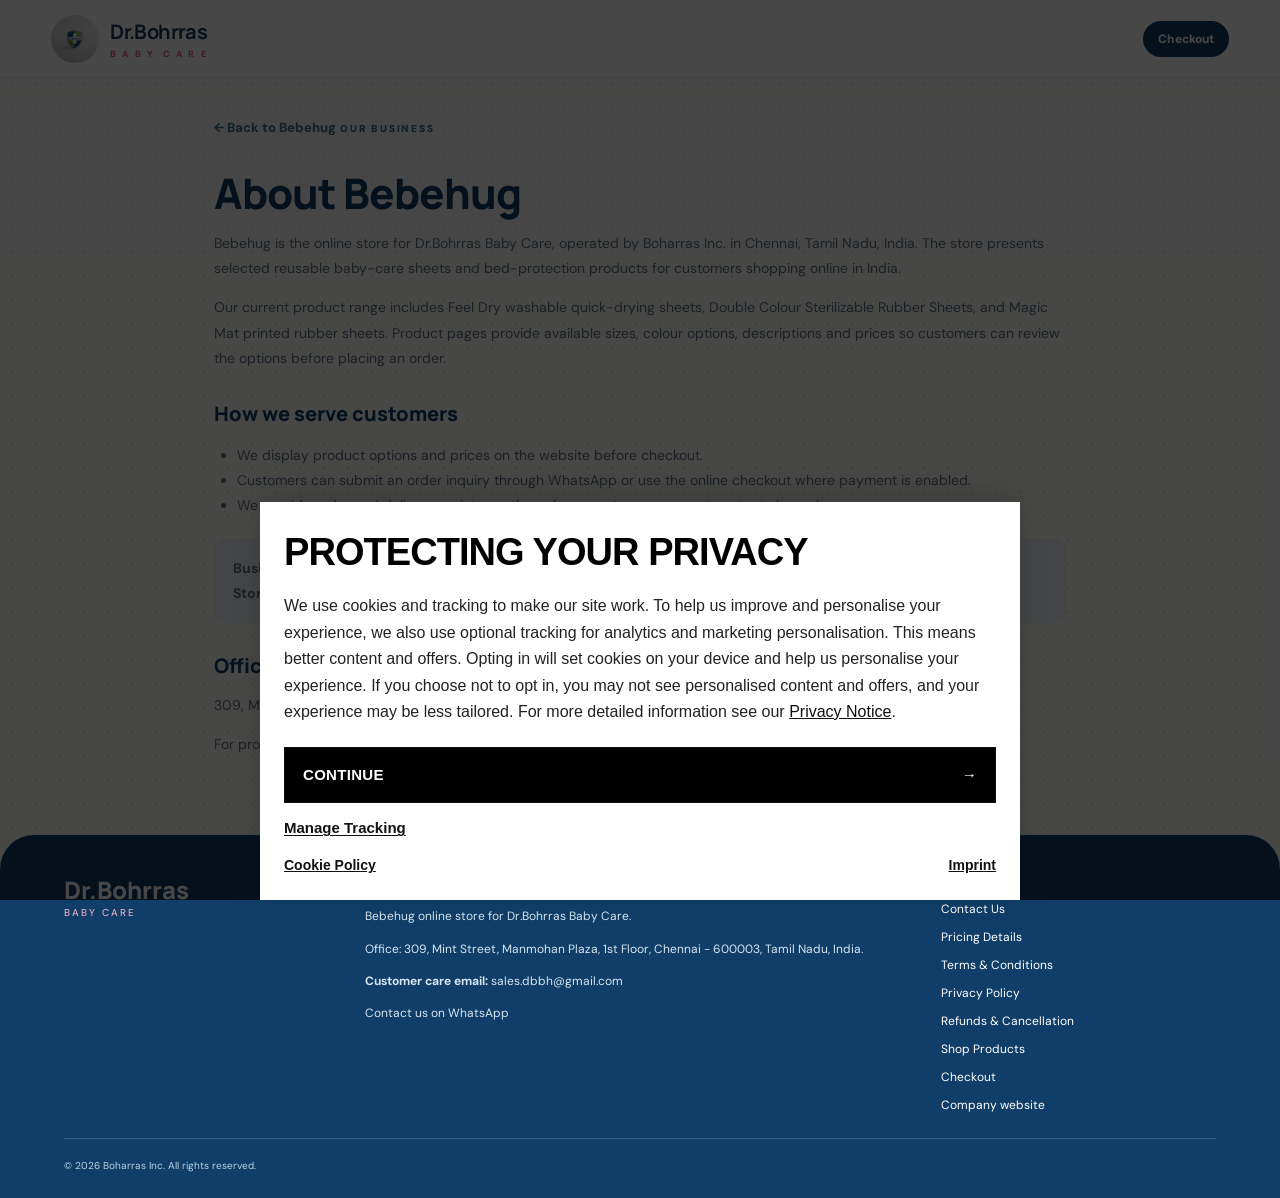
<file: about-us.html>
<!doctype html>
<html lang="en">
<head>
<meta charset="utf-8">
<meta name="viewport" content="width=device-width,initial-scale=1">
<meta name="description" content="Learn about Bebehug, the online store for Dr.Bohrras Baby Care operated by Boharras Inc. in Chennai, India.">
<title>About Us | Dr.Bohrras Baby Care</title>
<link rel="canonical" href="https://bebehug.com/about-us.html">
<link rel="stylesheet" href="styles.css">
<style>
.legal-page{max-width:980px!important;margin:0 auto!important;padding:38px clamp(18px,5vw,76px) 64px!important}
.legal-page h1{font:800 clamp(30px,4vw,42px)/1.12 Manrope,sans-serif;color:#103e68;letter-spacing:-1px;margin:12px 0 14px}
.legal-page h2{font:800 20px/1.3 Manrope,sans-serif;color:#103e68;margin:30px 0 10px}
.legal-page h3{font:700 16px/1.4 Manrope,sans-serif;color:#103e68;margin:22px 0 8px}
.legal-page p,.legal-page li{font-size:14px;line-height:1.8;color:#5d7180}
.legal-page ul,.legal-page ol{padding-left:23px}
.legal-page .legal-updated{font-size:12px;color:#748895;margin-bottom:25px}
.legal-page .legal-note{background:#f2f8fb;border:1px solid #e0eef4;border-radius:14px;padding:16px 18px;margin:20px 0}
.legal-page .legal-note p{margin:0}
.legal-page .legal-table-wrap{overflow-x:auto;margin:18px 0}
.legal-page table{border-collapse:collapse;width:100%;min-width:520px;font-size:13px}
.legal-page th,.legal-page td{border:1px solid #e1e9ee;padding:12px;text-align:left;vertical-align:top}
.legal-page th{background:#f1f8fb;color:#123d58;font-weight:800}
.legal-page a.inline-link{color:#16638b;text-decoration:underline;text-underline-offset:3px}
.legal-page .price{color:#103e68;font-weight:800;white-space:nowrap}
@media(max-width:760px){.legal-page{padding:28px 17px 44px!important}}
</style>
<script defer src="meta-pixel.js?v=20261123-privacy4"></script>
</head>
<body>
<header class="topbar">
  <a class="brand" href="index.html" aria-label="Bebehug home">
    <img class="brand-logo" src="assets/drbohrras-logo.png" alt="Dr.Bohrras logo" style="width:48px;height:48px;object-fit:contain;border-radius:50%;background:#fff">
    <span><strong>Dr.Bohrras</strong><small>B A B Y&nbsp; C A R E</small></span>
  </a>
  <a class="checkout-link" href="checkout.html">Checkout</a>
</header>
<main class="legal-page">
  <a class="back-link" href="index.html#shop">← Back to Bebehug</a>
  <span class="eyebrow">OUR BUSINESS</span>
<h1>About Bebehug</h1>
<p>Bebehug is the online store for Dr.Bohrras Baby Care, operated by Boharras Inc. in Chennai, Tamil Nadu, India. The store presents selected reusable baby-care sheets and bed-protection products for customers shopping online in India.</p>
<p>Our current product range includes Feel Dry washable quick-drying sheets, Double Colour Sterilizable Rubber Sheets, and Magic Mat printed rubber sheets. Product pages provide available sizes, colour options, descriptions and prices so customers can review the options before placing an order.</p>
<h2>How we serve customers</h2>
<ul>
<li>We display product options and prices on the website before checkout.</li>
<li>Customers can submit an order inquiry through WhatsApp or use the online checkout where payment is enabled.</li>
<li>We provide order and delivery assistance through our customer-support contact channel.</li>
</ul>
<div class="legal-note"><p><strong>Business name:</strong> Boharras Inc. <br><strong>Storefront / brand:</strong> Bebehug — Dr.Bohrras Baby Care</p></div>
<h2>Office address</h2>
<p>309, Mint Street, Manmohan Plaza, 1st Floor, Chennai - 600003, Tamil Nadu, India.</p>
<p>For product inquiries, order support or complaints, please visit our <a class="inline-link" href="contact-us.html">Contact Us</a> page.</p>
</main>
<footer>
  <div class="footer-brand"><strong>Dr.Bohrras</strong><span>Baby Care</span></div>
  <div>
    <b>Boharras Inc.</b>
    <p>Bebehug online store for Dr.Bohrras Baby Care.</p>
    <p>Office: 309, Mint Street, Manmohan Plaza, 1st Floor, Chennai - 600003, Tamil Nadu, India.</p>
    <p><strong>Customer care email:</strong> <a href="mailto:sales.dbbh@gmail.com">sales.dbbh@gmail.com</a></p>
    <p><a href="https://wa.me/919840017107" target="_blank" rel="noopener noreferrer">Contact us on WhatsApp</a></p>
  </div>
  <div class="footer-links">
    <a href="about-us.html">About Us</a>
<a href="contact-us.html">Contact Us</a>
<a href="pricing.html">Pricing Details</a>
<a href="terms-and-conditions.html">Terms &amp; Conditions</a>
<a href="privacy-policy.html">Privacy Policy</a>
<a href="refund-cancellation-policy.html">Refunds &amp; Cancellation</a>
<a href="index.html#shop">Shop Products</a>
<a href="checkout.html">Checkout</a>
    <a href="https://www.medical-disposable.com/" target="_blank" rel="noopener noreferrer">Company website</a>
  </div>
  <p class="copyright">© 2026 Boharras Inc. All rights reserved.</p>
</footer>
</body>
</html>
</file>
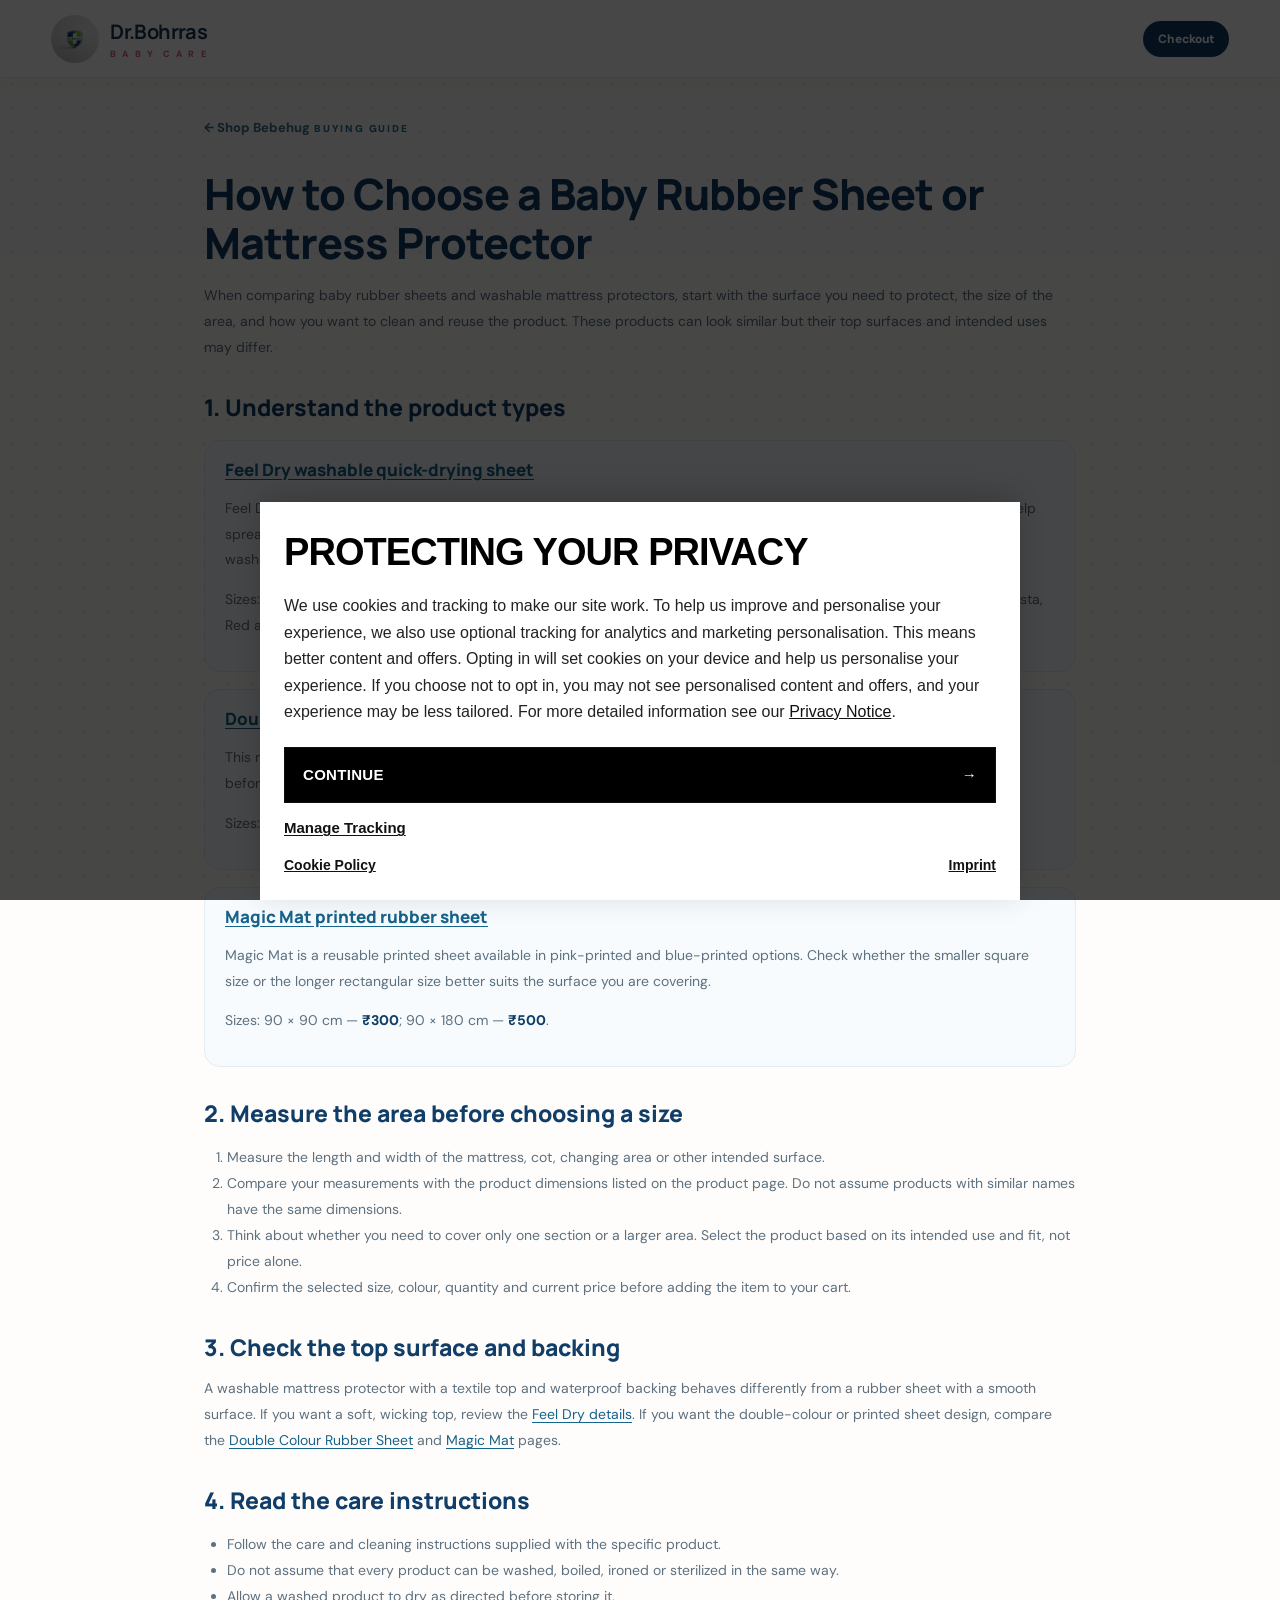
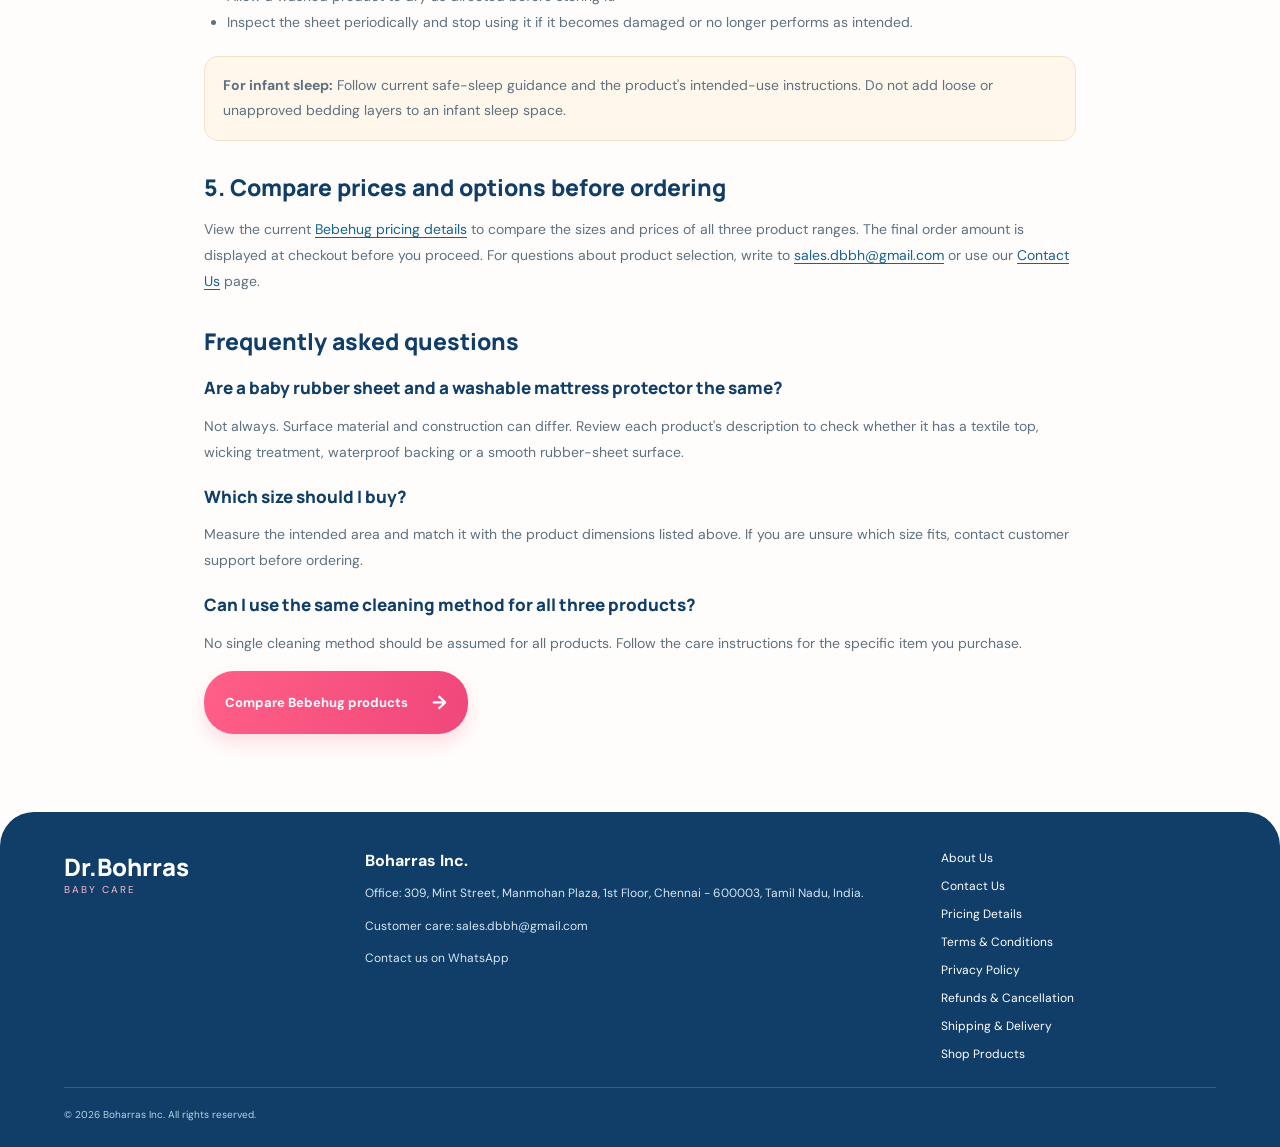
<file: baby-rubber-sheet-guide.html>
<!doctype html>
<html lang="en">
<head>
<meta charset="utf-8">
<meta name="viewport" content="width=device-width,initial-scale=1">
<meta name="description" content="Compare baby rubber sheets and washable mattress protectors. Learn how to choose size, surface material, colour and care for everyday bed protection.">
<title>How to Choose a Baby Rubber Sheet or Mattress Protector | Bebehug</title>
<link rel="canonical" href="https://bebehug.com/baby-rubber-sheet-guide.html">
<meta property="og:type" content="article">
<meta property="og:title" content="How to Choose a Baby Rubber Sheet or Mattress Protector | Bebehug">
<meta property="og:description" content="A practical guide to product types, sizing, care and choosing between Feel Dry, Double Colour Rubber Sheet and Magic Mat.">
<meta property="og:url" content="https://bebehug.com/baby-rubber-sheet-guide.html">
<meta property="og:image" content="https://bebehug.com/assets/baby-rubber-sheet.png">
<link rel="stylesheet" href="styles.css">
<style>
.guide-page{max-width:1000px!important;margin:0 auto!important;padding:38px clamp(18px,5vw,76px) 64px!important}
.guide-page h1{font:800 clamp(30px,4vw,43px)/1.13 Manrope,sans-serif;color:#103e68;letter-spacing:-1px;margin:12px 0 16px}
.guide-page h2{font:800 23px/1.3 Manrope,sans-serif;color:#103e68;margin:32px 0 10px}
.guide-page h3{font:800 17px/1.35 Manrope,sans-serif;color:#103e68;margin:20px 0 8px}
.guide-page p,.guide-page li{font-size:14px;line-height:1.85;color:#5d7180}
.guide-page ul,.guide-page ol{padding-left:23px}
.guide-page a.inline-link{color:#16638b;text-decoration:underline;text-underline-offset:3px}
.guide-page .guide-card{background:#f7fbfd;border:1px solid #e1edf2;border-radius:16px;padding:18px 20px;margin:17px 0}
.guide-page .guide-card h3{margin-top:0}
.guide-page .guide-note{background:#fff7ec;border:1px solid #f2e2c7;border-radius:14px;padding:16px 18px;margin:20px 0}
.guide-page .guide-note p{margin:0}
.guide-page .guide-price{font-weight:800;color:#103e68}
@media(max-width:760px){.guide-page{padding:28px 17px 44px!important}}
</style>
<script defer src="meta-pixel.js?v=20261123-privacy4"></script>
</head>
<body>
<header class="topbar">
<a class="brand" href="index.html" aria-label="Bebehug home"><img class="brand-logo" src="assets/drbohrras-logo.png" alt="Dr.Bohrras logo" style="width:48px;height:48px;object-fit:contain;border-radius:50%;background:#fff"><span><strong>Dr.Bohrras</strong><small>B A B Y&nbsp; C A R E</small></span></a>
<a class="checkout-link" href="checkout.html">Checkout</a>
</header>
<main class="guide-page">
<a class="back-link" href="index.html#shop">← Shop Bebehug</a>
<span class="eyebrow">BUYING GUIDE</span>
<h1>How to Choose a Baby Rubber Sheet or Mattress Protector</h1>
<p>When comparing baby rubber sheets and washable mattress protectors, start with the surface you need to protect, the size of the area, and how you want to clean and reuse the product. These products can look similar but their top surfaces and intended uses may differ.</p>
<h2>1. Understand the product types</h2>
<div class="guide-card">
<h3><a class="inline-link" href="feel-dry.html">Feel Dry washable quick-drying sheet</a></h3>
<p>Feel Dry has a soft polar-fleece top with wicking treatment bonded to a TPU waterproof backing. The top is designed to help spread liquid across the surface while the backing helps protect the mattress from moisture. Choose it when you want a washable sheet with a soft top surface and waterproof backing.</p>
<p>Sizes: S — 70 × 50 cm; M — 70 × 100 cm; L — 140 × 100 cm; XL — 140 × 200 cm. Available colours are Pink, Blue, Maroon, Pista, Red and Rose.</p>
</div>
<div class="guide-card">
<h3><a class="inline-link" href="double-colour-rubber-sheet.html">Double Colour Sterilizable Rubber Sheet</a></h3>
<p>This reusable sheet has a pink-and-blue double-colour design. Compare the dimensions with the area you want to cover before ordering, and follow the product's own care instructions for cleaning and sterilization.</p>
<p>Sizes: 90 × 100 cm — <span class="guide-price">₹400</span>; 90 × 200 cm — <span class="guide-price">₹700</span>; 90 × 300 cm — <span class="guide-price">₹900</span>.</p>
</div>
<div class="guide-card">
<h3><a class="inline-link" href="magic-mat.html">Magic Mat printed rubber sheet</a></h3>
<p>Magic Mat is a reusable printed sheet available in pink-printed and blue-printed options. Check whether the smaller square size or the longer rectangular size better suits the surface you are covering.</p>
<p>Sizes: 90 × 90 cm — <span class="guide-price">₹300</span>; 90 × 180 cm — <span class="guide-price">₹500</span>.</p>
</div>
<h2>2. Measure the area before choosing a size</h2>
<ol>
<li>Measure the length and width of the mattress, cot, changing area or other intended surface.</li>
<li>Compare your measurements with the product dimensions listed on the product page. Do not assume products with similar names have the same dimensions.</li>
<li>Think about whether you need to cover only one section or a larger area. Select the product based on its intended use and fit, not price alone.</li>
<li>Confirm the selected size, colour, quantity and current price before adding the item to your cart.</li>
</ol>
<h2>3. Check the top surface and backing</h2>
<p>A washable mattress protector with a textile top and waterproof backing behaves differently from a rubber sheet with a smooth surface. If you want a soft, wicking top, review the <a class="inline-link" href="feel-dry.html">Feel Dry details</a>. If you want the double-colour or printed sheet design, compare the <a class="inline-link" href="double-colour-rubber-sheet.html">Double Colour Rubber Sheet</a> and <a class="inline-link" href="magic-mat.html">Magic Mat</a> pages.</p>
<h2>4. Read the care instructions</h2>
<ul>
<li>Follow the care and cleaning instructions supplied with the specific product.</li>
<li>Do not assume that every product can be washed, boiled, ironed or sterilized in the same way.</li>
<li>Allow a washed product to dry as directed before storing it.</li>
<li>Inspect the sheet periodically and stop using it if it becomes damaged or no longer performs as intended.</li>
</ul>
<div class="guide-note"><p><strong>For infant sleep:</strong> Follow current safe-sleep guidance and the product's intended-use instructions. Do not add loose or unapproved bedding layers to an infant sleep space.</p></div>
<h2>5. Compare prices and options before ordering</h2>
<p>View the current <a class="inline-link" href="pricing.html">Bebehug pricing details</a> to compare the sizes and prices of all three product ranges. The final order amount is displayed at checkout before you proceed. For questions about product selection, write to <a class="inline-link" href="mailto:sales.dbbh@gmail.com">sales.dbbh@gmail.com</a> or use our <a class="inline-link" href="contact-us.html">Contact Us</a> page.</p>
<h2>Frequently asked questions</h2>
<h3>Are a baby rubber sheet and a washable mattress protector the same?</h3>
<p>Not always. Surface material and construction can differ. Review each product's description to check whether it has a textile top, wicking treatment, waterproof backing or a smooth rubber-sheet surface.</p>
<h3>Which size should I buy?</h3>
<p>Measure the intended area and match it with the product dimensions listed above. If you are unsure which size fits, contact customer support before ordering.</p>
<h3>Can I use the same cleaning method for all three products?</h3>
<p>No single cleaning method should be assumed for all products. Follow the care instructions for the specific item you purchase.</p>
<p><a class="primary-btn" href="index.html#shop">Compare Bebehug products <span>→</span></a></p>
</main>
<footer>
<div class="footer-brand"><strong>Dr.Bohrras</strong><span>Baby Care</span></div>
<div><b>Boharras Inc.</b><p>Office: 309, Mint Street, Manmohan Plaza, 1st Floor, Chennai - 600003, Tamil Nadu, India.</p><p>Customer care: <a href="mailto:sales.dbbh@gmail.com">sales.dbbh@gmail.com</a></p><p><a href="https://wa.me/919840017107" target="_blank" rel="noopener noreferrer">Contact us on WhatsApp</a></p></div>
<div class="footer-links"><a href="about-us.html">About Us</a><a href="contact-us.html">Contact Us</a><a href="pricing.html">Pricing Details</a><a href="terms-and-conditions.html">Terms &amp; Conditions</a><a href="privacy-policy.html">Privacy Policy</a><a href="refund-cancellation-policy.html">Refunds &amp; Cancellation</a><a href="shipping-policy.html">Shipping &amp; Delivery</a><a href="index.html#shop">Shop Products</a></div>
<p class="copyright">© 2026 Boharras Inc. All rights reserved.</p>
</footer>
</body>
</html>
</file>
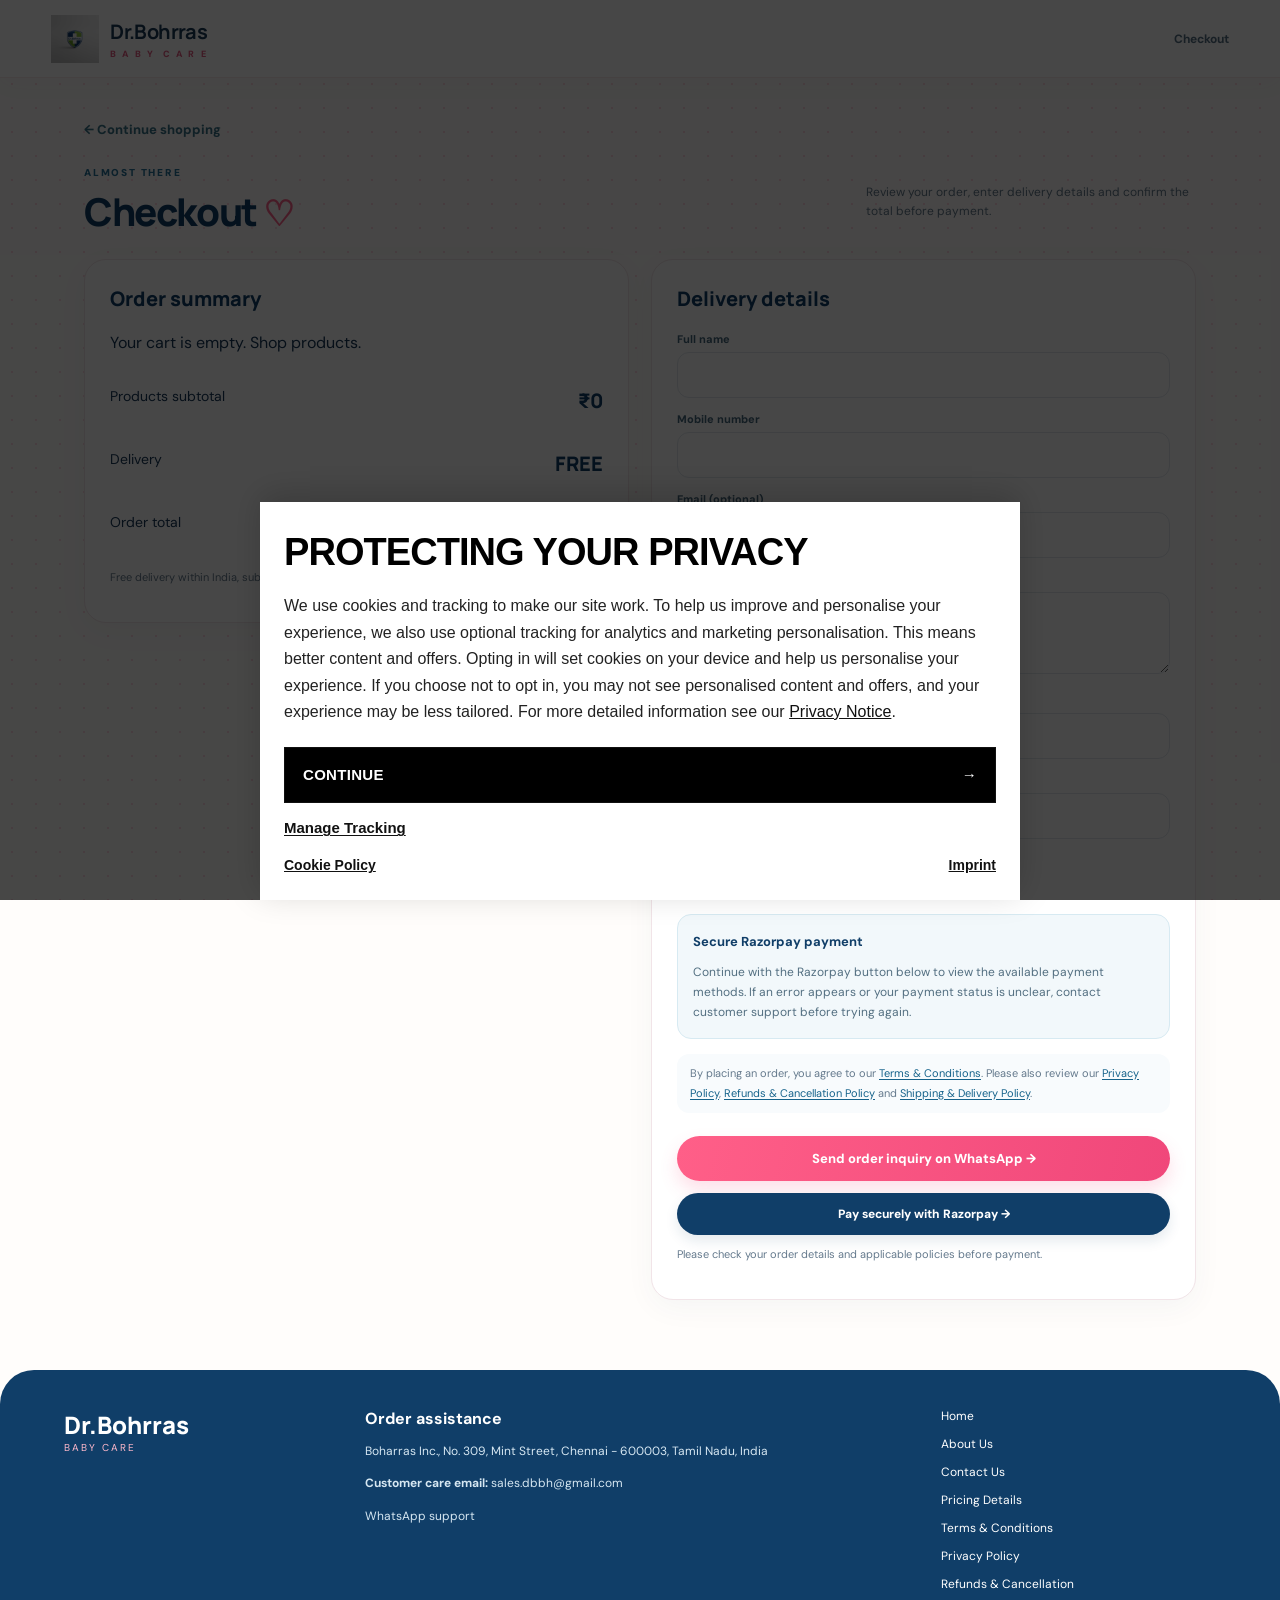
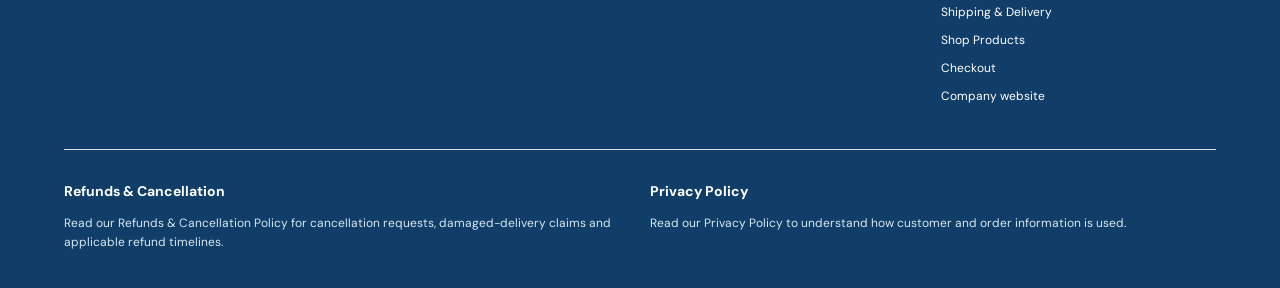
<file: checkout.html>
<!doctype html><html lang="en"><head><meta charset="utf-8"><meta name="viewport" content="width=device-width,initial-scale=1"><title>Checkout | Bebehug – Dr.Bohrras Baby Care</title><link rel="stylesheet" href="styles.css"><style>.brand-logo{width:48px;height:48px;object-fit:contain}.topbar nav{display:none!important}.footer-policies{display:grid;grid-template-columns:1fr 1fr;gap:20px;margin-top:20px;border-top:1px solid #ddd;padding-top:18px}.footer-policies h3{font-size:14px}.footer-policies p{font-size:12px;line-height:1.6}@media(max-width:760px){.footer-policies{grid-template-columns:1fr}}.checkout-policy-links a{color:#16638b;text-decoration:underline;text-underline-offset:2px}.checkout-policy-links{line-height:1.8}</style><script defer src="meta-pixel.js?v=20261123-privacy4"></script>
</head><body><header class="topbar"><a class="brand" href="index.html"><img class="brand-logo" src="assets/drbohrras-logo.png" alt="Dr.Bohrras shield logo"><span><strong>Dr.Bohrras</strong><small>B A B Y&nbsp; C A R E</small></span></a><span class="checkout-label">Checkout</span></header><main class="checkout-main"><a class="back-link" href="index.html#shop">← Continue shopping</a><div class="section-heading"><div><span class="eyebrow">ALMOST THERE</span><h2>Checkout <span class="heading-heart">♡</span></h2></div><p>Review your order, enter delivery details and confirm the total before payment.</p></div><div class="checkout-layout"><section class="checkout-panel"><h3>Order summary</h3><div id="checkout-items"><p>Your cart is empty. <a href="index.html#shop">Shop products</a>.</p></div><div class="checkout-total"><span>Products subtotal</span><strong id="checkout-subtotal">₹0</strong></div><div class="checkout-total"><span>Delivery</span><strong id="checkout-shipping">FREE</strong></div><div class="checkout-total"><span>Order total</span><strong id="checkout-total">₹0</strong></div><p class="muted">Free delivery within India, subject to serviceability. Estimated delivery: 3–5 working days.</p></section><form id="checkout-form" class="checkout-panel"><h3>Delivery details</h3><label for="customer-name">Full name</label><input id="customer-name" required autocomplete="name"><label for="customer-phone">Mobile number</label><input id="customer-phone" required inputmode="tel" autocomplete="tel" pattern="[0-9 +()-]{8,18}"><label for="customer-email">Email (optional)</label><input id="customer-email" type="email" autocomplete="email"><label for="customer-address">Full delivery address</label><textarea id="customer-address" required rows="3" autocomplete="street-address"></textarea><label for="customer-city">City / Town</label><input id="customer-city" required autocomplete="address-level2"><label for="customer-pin">PIN code</label><input id="customer-pin" required inputmode="numeric" pattern="[0-9]{6}" maxlength="6" autocomplete="postal-code"><h3 class="payment-heading">Payment</h3><div class="payment-note"><b>Secure Razorpay payment</b><p>Continue with the Razorpay button below to view the available payment methods. If an error appears or your payment status is unclear, contact customer support before trying again.</p></div><p class="muted checkout-policy-links">By placing an order, you agree to our <a href="terms-and-conditions.html">Terms &amp; Conditions</a>. Please also review our <a href="privacy-policy.html">Privacy Policy</a>, <a href="refund-cancellation-policy.html">Refunds &amp; Cancellation Policy</a> and <a href="shipping-policy.html">Shipping &amp; Delivery Policy</a>.</p><button type="submit" class="primary-btn full">Send order inquiry on WhatsApp →</button><button type="button" id="pay-online" class="add-btn full">Pay securely with Razorpay →</button><p class="muted">Please check your order details and applicable policies before payment.</p><p id="checkout-message" class="muted" aria-live="polite"></p></form></div></main><footer><div class="footer-brand"><strong>Dr.Bohrras</strong><span>Baby Care</span></div><div><b>Order assistance</b><p>Boharras Inc., No. 309, Mint Street, Chennai - 600003, Tamil Nadu, India</p><p><strong>Customer care email:</strong> <a href="mailto:sales.dbbh@gmail.com">sales.dbbh@gmail.com</a></p>
<p><a href="https://wa.me/919840017107?text=Hello%20Dr.Bohrras%2C%20I%20need%20help%20with%20checkout." target="_blank" rel="noreferrer">WhatsApp support</a></p></div><div class="footer-links"><a href="index.html">Home</a><a href="about-us.html">About Us</a>
<a href="contact-us.html">Contact Us</a>
<a href="pricing.html">Pricing Details</a>
<a href="terms-and-conditions.html">Terms &amp; Conditions</a>
<a href="privacy-policy.html">Privacy Policy</a>
<a href="refund-cancellation-policy.html">Refunds &amp; Cancellation</a>
<a href="shipping-policy.html">Shipping &amp; Delivery</a>
<a href="index.html#shop">Shop Products</a>
<a href="checkout.html">Checkout</a>
<a href="https://www.medical-disposable.com/" target="_blank" rel="noopener noreferrer">Company website</a></div><section class="footer-policies"><div id="return-policy"><h3>Refunds &amp; Cancellation</h3><p>Read our <a href="refund-cancellation-policy.html">Refunds &amp; Cancellation Policy</a> for cancellation requests, damaged-delivery claims and applicable refund timelines.</p></div><div id="privacy-policy"><h3>Privacy Policy</h3><p>Read our <a href="privacy-policy.html">Privacy Policy</a> to understand how customer and order information is used.</p></div></section></footer><script src="https://checkout.razorpay.com/v1/checkout.js"></script><script src="config.js"></script><script src="checkout.js"></script></body></html>
</file>
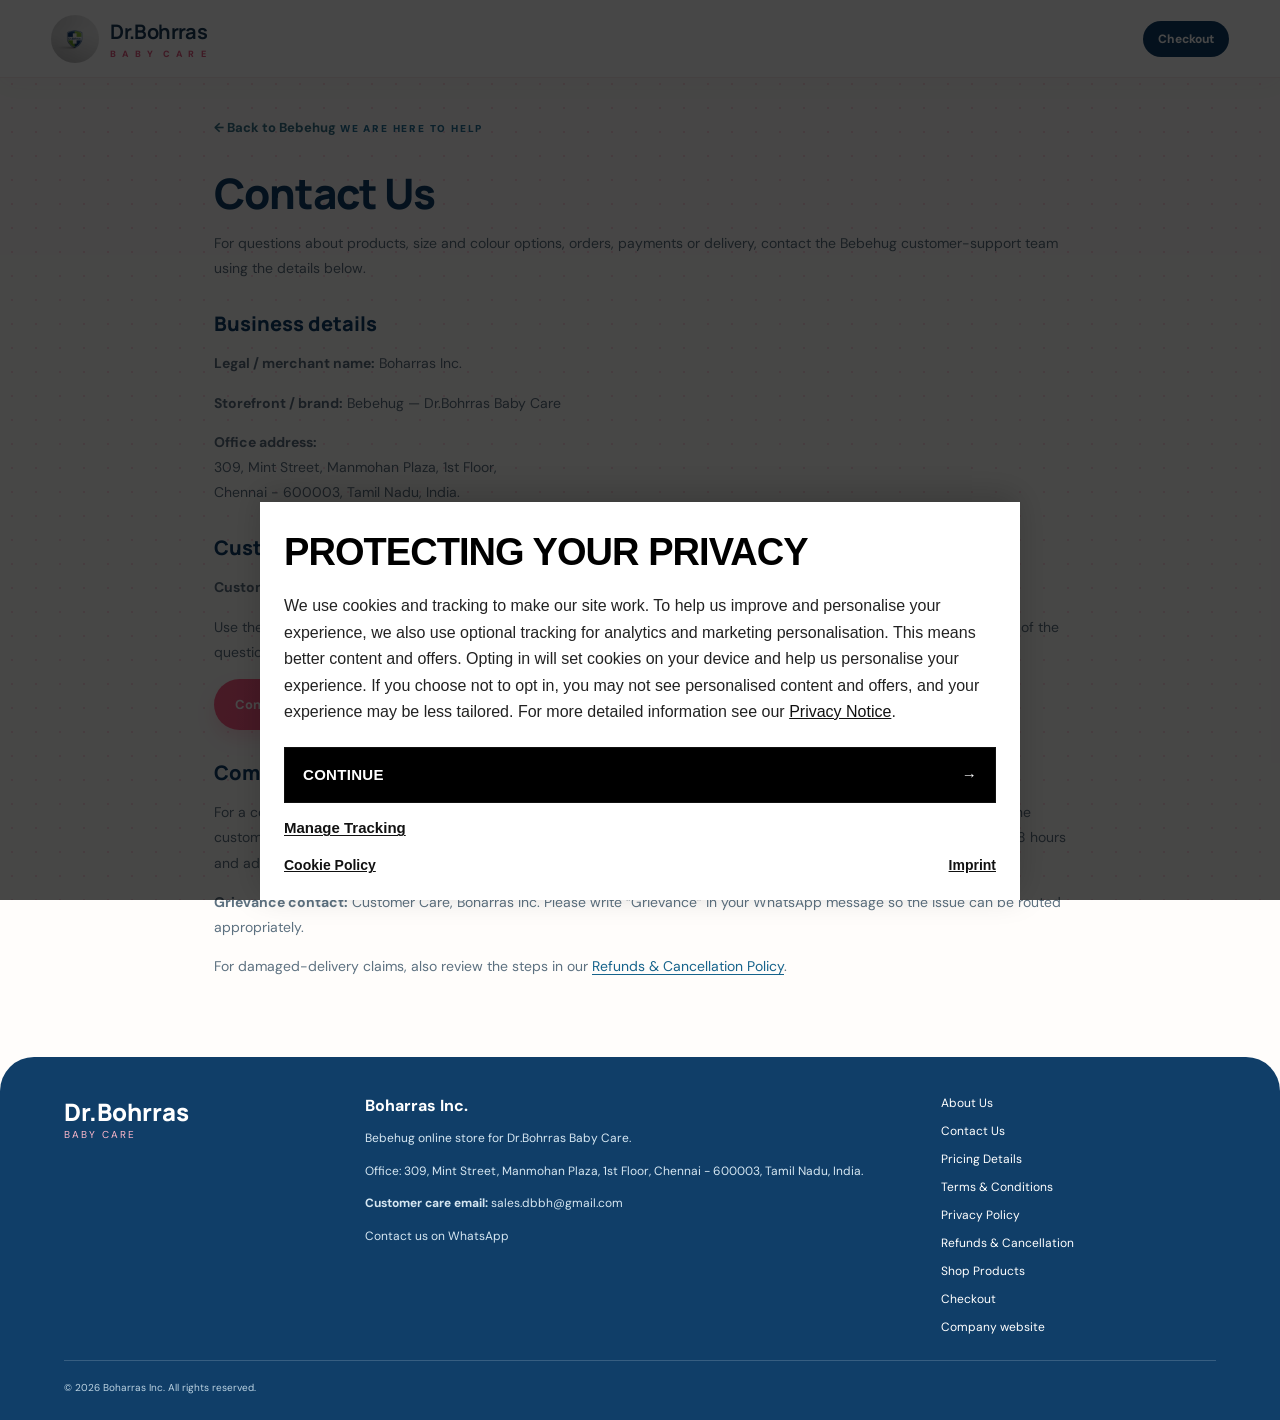
<file: contact-us.html>
<!doctype html>
<html lang="en">
<head>
<meta charset="utf-8">
<meta name="viewport" content="width=device-width,initial-scale=1">
<meta name="description" content="Contact Boharras Inc. and Dr.Bohrras Baby Care for Bebehug product, order, delivery and grievance support.">
<title>Contact Us | Dr.Bohrras Baby Care</title>
<link rel="canonical" href="https://bebehug.com/contact-us.html">
<link rel="stylesheet" href="styles.css">
<style>
.legal-page{max-width:980px!important;margin:0 auto!important;padding:38px clamp(18px,5vw,76px) 64px!important}
.legal-page h1{font:800 clamp(30px,4vw,42px)/1.12 Manrope,sans-serif;color:#103e68;letter-spacing:-1px;margin:12px 0 14px}
.legal-page h2{font:800 20px/1.3 Manrope,sans-serif;color:#103e68;margin:30px 0 10px}
.legal-page h3{font:700 16px/1.4 Manrope,sans-serif;color:#103e68;margin:22px 0 8px}
.legal-page p,.legal-page li{font-size:14px;line-height:1.8;color:#5d7180}
.legal-page ul,.legal-page ol{padding-left:23px}
.legal-page .legal-updated{font-size:12px;color:#748895;margin-bottom:25px}
.legal-page .legal-note{background:#f2f8fb;border:1px solid #e0eef4;border-radius:14px;padding:16px 18px;margin:20px 0}
.legal-page .legal-note p{margin:0}
.legal-page .legal-table-wrap{overflow-x:auto;margin:18px 0}
.legal-page table{border-collapse:collapse;width:100%;min-width:520px;font-size:13px}
.legal-page th,.legal-page td{border:1px solid #e1e9ee;padding:12px;text-align:left;vertical-align:top}
.legal-page th{background:#f1f8fb;color:#123d58;font-weight:800}
.legal-page a.inline-link{color:#16638b;text-decoration:underline;text-underline-offset:3px}
.legal-page .price{color:#103e68;font-weight:800;white-space:nowrap}
@media(max-width:760px){.legal-page{padding:28px 17px 44px!important}}
</style>
<script defer src="meta-pixel.js?v=20261123-privacy4"></script>
</head>
<body>
<header class="topbar">
  <a class="brand" href="index.html" aria-label="Bebehug home">
    <img class="brand-logo" src="assets/drbohrras-logo.png" alt="Dr.Bohrras logo" style="width:48px;height:48px;object-fit:contain;border-radius:50%;background:#fff">
    <span><strong>Dr.Bohrras</strong><small>B A B Y&nbsp; C A R E</small></span>
  </a>
  <a class="checkout-link" href="checkout.html">Checkout</a>
</header>
<main class="legal-page">
  <a class="back-link" href="index.html#shop">← Back to Bebehug</a>
  <span class="eyebrow">WE ARE HERE TO HELP</span>
<h1>Contact Us</h1>
<p>For questions about products, size and colour options, orders, payments or delivery, contact the Bebehug customer-support team using the details below.</p>
<h2>Business details</h2>
<p><strong>Legal / merchant name:</strong> Boharras Inc.</p>
<p><strong>Storefront / brand:</strong> Bebehug — Dr.Bohrras Baby Care</p>
<p><strong>Office address:</strong><br>309, Mint Street, Manmohan Plaza, 1st Floor,<br>Chennai - 600003, Tamil Nadu, India.</p>
<h2>Customer support</h2>
<p><strong>Customer care email:</strong> <a class="inline-link" href="mailto:sales.dbbh@gmail.com">sales.dbbh@gmail.com</a></p>
<p>Use the link below to contact us through WhatsApp. Please include your order reference, if available, and a brief description of the question. Do not send passwords, one-time passwords (OTPs), UPI PINs or full payment-card details.</p>
<p><a class="primary-btn" href="https://wa.me/919840017107" target="_blank" rel="noopener noreferrer">Contact us on WhatsApp ↗</a></p>
<h2>Complaints and grievance redressal</h2>
<p>For a complaint, provide your name, order reference (if available), delivery PIN code and a description of the issue through the customer-support channel above or by writing to our office address. We aim to acknowledge consumer complaints within 48 hours and address them within 30 days, subject to the nature of the complaint and applicable law.</p>
<p><strong>Grievance contact:</strong> Customer Care, Boharras Inc. Please write “Grievance” in your WhatsApp message so the issue can be routed appropriately.</p>
<p>For damaged-delivery claims, also review the steps in our <a class="inline-link" href="refund-cancellation-policy.html">Refunds &amp; Cancellation Policy</a>.</p>
</main>
<footer>
  <div class="footer-brand"><strong>Dr.Bohrras</strong><span>Baby Care</span></div>
  <div>
    <b>Boharras Inc.</b>
    <p>Bebehug online store for Dr.Bohrras Baby Care.</p>
    <p>Office: 309, Mint Street, Manmohan Plaza, 1st Floor, Chennai - 600003, Tamil Nadu, India.</p>
    <p><strong>Customer care email:</strong> <a href="mailto:sales.dbbh@gmail.com">sales.dbbh@gmail.com</a></p>
    <p><a href="https://wa.me/919840017107" target="_blank" rel="noopener noreferrer">Contact us on WhatsApp</a></p>
  </div>
  <div class="footer-links">
    <a href="about-us.html">About Us</a>
<a href="contact-us.html">Contact Us</a>
<a href="pricing.html">Pricing Details</a>
<a href="terms-and-conditions.html">Terms &amp; Conditions</a>
<a href="privacy-policy.html">Privacy Policy</a>
<a href="refund-cancellation-policy.html">Refunds &amp; Cancellation</a>
<a href="index.html#shop">Shop Products</a>
<a href="checkout.html">Checkout</a>
    <a href="https://www.medical-disposable.com/" target="_blank" rel="noopener noreferrer">Company website</a>
  </div>
  <p class="copyright">© 2026 Boharras Inc. All rights reserved.</p>
</footer>
</body>
</html>
</file>
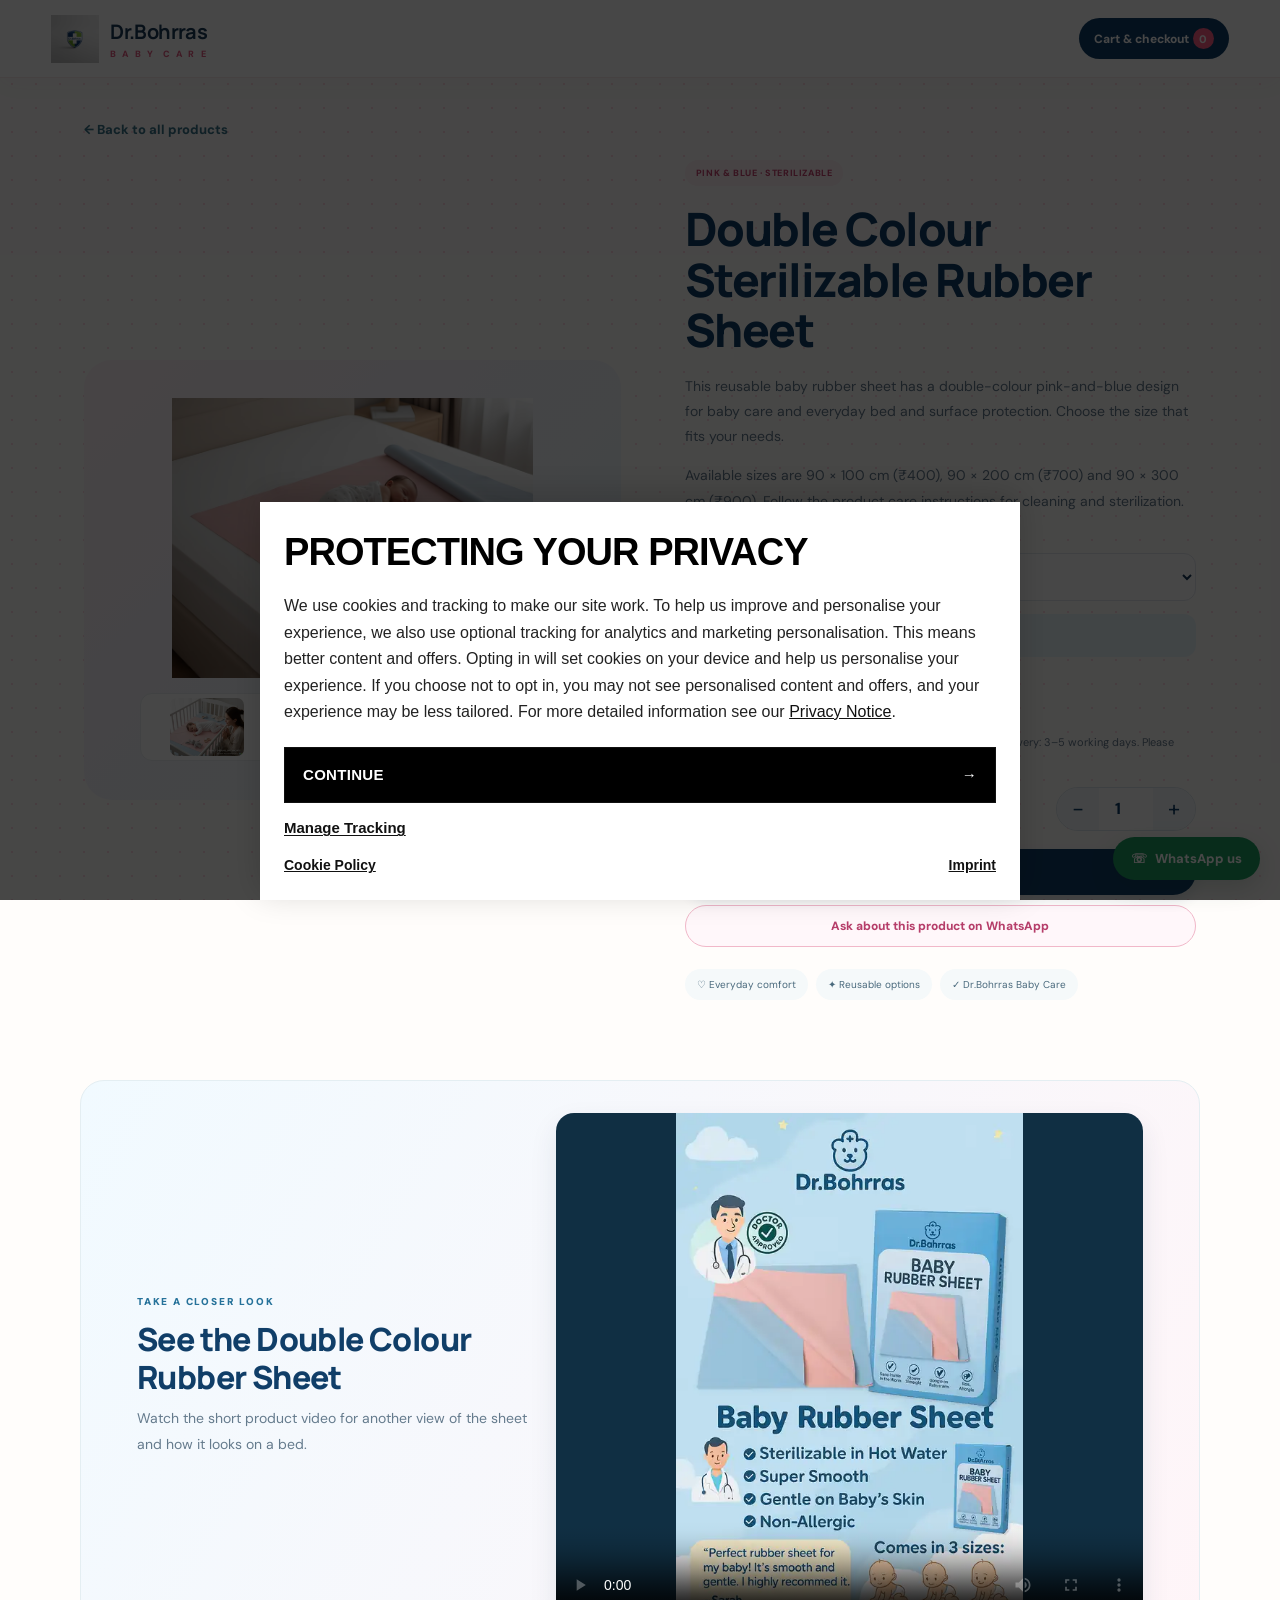
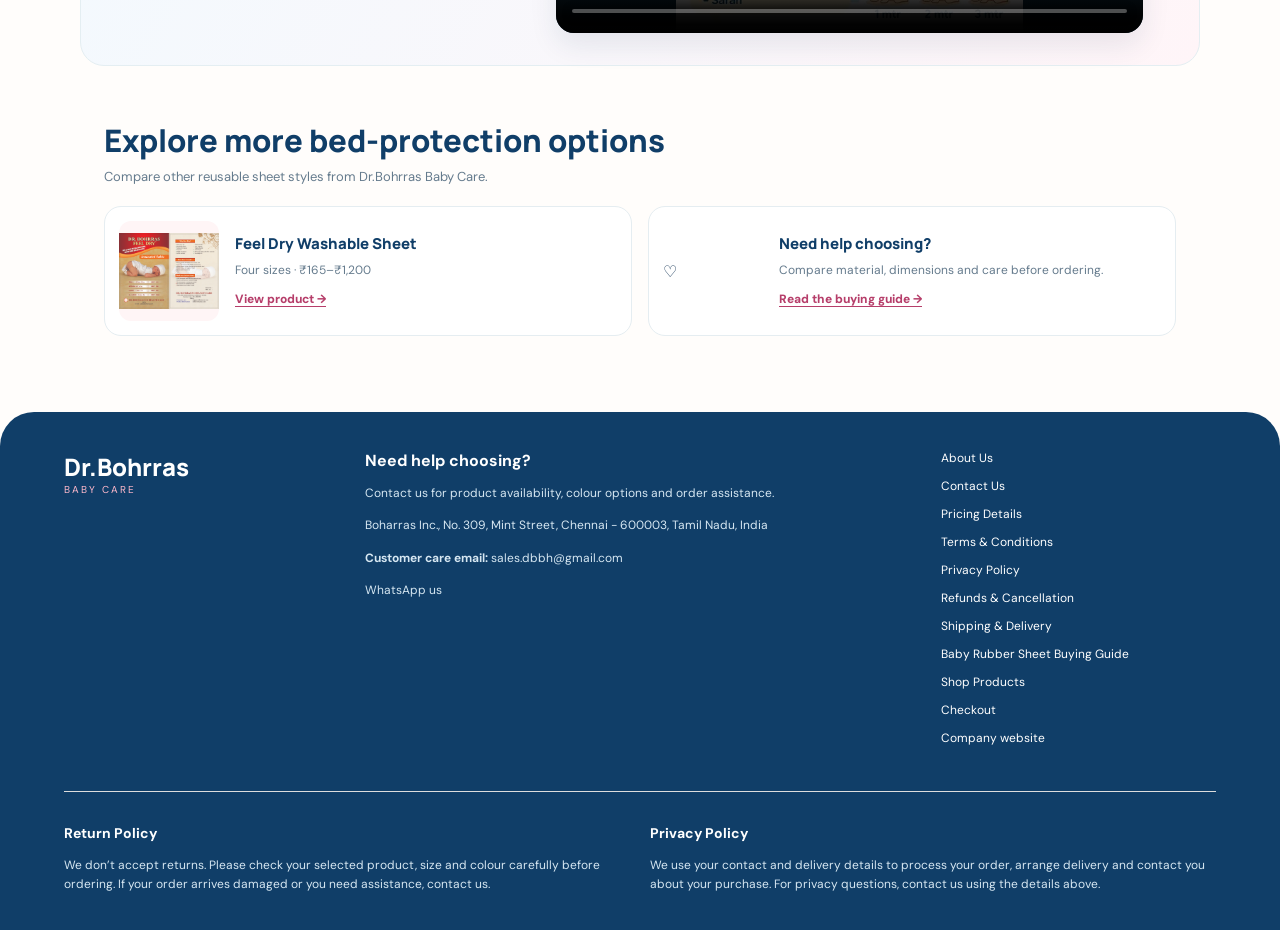
<file: double-colour-rubber-sheet.html>
<!doctype html><html lang="en"><head><meta charset="utf-8"><meta name="viewport" content="width=device-width,initial-scale=1"><meta name="description" content="Shop Dr.Bohrras double-colour baby rubber sheet in pink and blue. Reusable, sterilizable options in 90 × 100, 200 and 300 cm lengths."><title>Double Colour Baby Rubber Sheet | Dr.Bohrras</title><link rel="canonical" href="https://bebehug.com/double-colour-rubber-sheet.html"><meta property="og:type" content="product"><meta property="og:title" content="Double Colour Baby Rubber Sheet | Dr.Bohrras"><meta property="og:description" content="Reusable pink-and-blue rubber sheet in three sizes."><meta property="og:url" content="https://bebehug.com/double-colour-rubber-sheet.html"><meta property="og:image" content="https://bebehug.com/assets/double-rubber-detail.jpeg"><link rel="stylesheet" href="styles.css?v=20261027-gallery5"><style>.brand-logo{width:48px;height:48px;object-fit:contain}.topbar nav{display:none!important}.footer-policies{display:grid;grid-template-columns:1fr 1fr;gap:20px;margin-top:20px;border-top:1px solid #ddd;padding-top:18px}.footer-policies h3{font-size:14px}.footer-policies p{font-size:12px;line-height:1.6}@media(max-width:760px){.footer-policies{grid-template-columns:1fr}}</style><script type="application/ld+json">{"@context":"https://schema.org","@type":"Product","name":"Double Colour Sterilizable Rubber Sheet","description":"Reusable double-colour rubber sheet in pink and blue for baby care and everyday bed and surface protection. Available in three sizes.","image":["https://bebehug.com/assets/double-rubber-detail.jpeg","https://bebehug.com/assets/double-colour-lifestyle.webp","https://bebehug.com/assets/double-colour-features.webp","https://bebehug.com/assets/double-colour-product-poster.webp"],"brand":{"@type":"Brand","name":"Dr.Bohrras"},"offers":{"@type":"AggregateOffer","url":"https://bebehug.com/double-colour-rubber-sheet.html","priceCurrency":"INR","lowPrice":400,"highPrice":900,"offerCount":3}}</script><script defer src="meta-pixel.js?v=20261123-privacy4"></script>
</head><body><header class="topbar"><a class="brand" href="index.html"><img class="brand-logo" src="assets/drbohrras-logo.png" alt="Dr.Bohrras shield logo"><span><strong>Dr.Bohrras</strong><small>B A B Y&nbsp; C A R E</small></span></a><a class="checkout-link" href="checkout.html">Cart &amp; checkout <span class="detail-cart-count" id="detail-cart-count" aria-live="polite">0</span></a></header><main class="detail-main"><a class="back-link" href="index.html#shop">← Back to all products</a><div class="detail-layout"><div class="detail-visual" data-gallery-key="double-colour">
<img id="main-product-image" src="assets/double-rubber-detail.jpeg" alt="Dr.Bohrras double-colour baby rubber sheet in pink and blue, laid on a bed">
<div class="detail-thumbs" aria-label="Additional Double Colour Rubber Sheet images">
<button class="gallery-thumb" type="button" aria-label="Show Double Colour sheet lifestyle photo"><img src="assets/double-colour-lifestyle.webp" alt="Baby resting on a pink and blue rubber sheet with a caregiver nearby"></button>
<button class="gallery-thumb" type="button" aria-label="Show Double Colour sheet features"><img src="assets/double-colour-features.webp" alt="Double Colour baby rubber sheet features, material and available sizes"></button>
<button class="gallery-thumb" type="button" aria-label="Show Dr.Bohrras Double Colour product poster"><img src="assets/double-colour-product-poster.webp" alt="Dr.Bohrras baby rubber sheet product poster and product benefits"></button>
</div>
</div><section class="detail-copy"><span class="product-tag">PINK & BLUE · STERILIZABLE</span><h1>Double Colour Sterilizable Rubber Sheet</h1><p class="detail-description">This reusable baby rubber sheet has a double-colour pink-and-blue design for baby care and everyday bed and surface protection. Choose the size that fits your needs.</p><p class="detail-description">Available sizes are 90 × 100 cm (₹400), 90 × 200 cm (₹700) and 90 × 300 cm (₹900). Follow the product care instructions for cleaning and sterilization.</p><label for="size">Choose size</label><select id="size"><option value="90 × 100 cm" data-price="400">90 × 100 cm — ₹400</option><option value="90 × 200 cm" data-price="700">90 × 200 cm — ₹700</option><option value="90 × 300 cm" data-price="900">90 × 300 cm — ₹900</option></select><p class="fixed-colour">Two colours in one sheet: pink & blue</p><div class="detail-price">₹<span id="selected-price">400</span></div><p class="muted">Free delivery within India, subject to serviceability. Estimated delivery: 3–5 working days. Please follow the product care instructions.</p><div class="detail-quantity-row">
<label for="detail-qty">Quantity (pieces)</label>
<div class="detail-quantity-control">
<button type="button" data-detail-qty-change="-1" aria-label="Decrease quantity">−</button>
<input id="detail-qty" type="number" min="1" max="50" step="1" value="1" inputmode="numeric" aria-label="Quantity in pieces">
<button type="button" data-detail-qty-change="1" aria-label="Increase quantity">+</button>
</div>
</div>
<button class="add-btn" id="add-detail" type="button">Add to cart</button>
<p class="detail-cart-status" id="detail-cart-status" role="status" aria-live="polite" hidden></p>
<div class="detail-cart-actions" id="detail-cart-actions" hidden>
<a class="go-checkout" href="checkout.html">Go to checkout →</a>
<a class="continue-shopping" href="index.html#shop">Continue shopping</a>
</div>
<a class="detail-btn" id="product-whatsapp" href="#">Ask about this product on WhatsApp</a><div class="detail-highlights"><span>♡ Everyday comfort</span><span>✦ Reusable options</span><span>✓ Dr.Bohrras Baby Care</span></div></section></div></main>
<section class="product-video-section" aria-labelledby="product-video-title">
  <div class="product-video-copy">
    <span class="eyebrow">TAKE A CLOSER LOOK</span>
    <h2 id="product-video-title">See the Double Colour Rubber Sheet</h2>
    <p>Watch the short product video for another view of the sheet and how it looks on a bed.</p>
  </div>
  <video controls playsinline preload="metadata" poster="assets/double-colour-product-poster.webp" aria-label="Double Colour Rubber Sheet product video">
    <source src="assets/double-colour-product-demo.mp4" type="video/mp4">
    Your browser does not support HTML video. Please contact us if you need help viewing this product.
  </video>
</section>
<section class="related-products" aria-labelledby="related-title">
<h2 id="related-title">Explore more bed-protection options</h2>
<p>Compare other reusable sheet styles from Dr.Bohrras Baby Care.</p>
<div class="related-product-grid">
<article class="related-product-card"><img src="assets/feel-dry.jpg" alt="Feel Dry washable mattress protector"><div><h3>Feel Dry Washable Sheet</h3><p>Four sizes · ₹165–₹1,200</p><a href="feel-dry.html">View product →</a></div></article>
<article class="related-product-card related-guide-card"><span class="related-guide-icon" aria-hidden="true">♡</span><div><h3>Need help choosing?</h3><p>Compare material, dimensions and care before ordering.</p><a href="baby-rubber-sheet-guide.html">Read the buying guide →</a></div></article>
</div>
</section><footer><div class="footer-brand"><strong>Dr.Bohrras</strong><span>Baby Care</span></div><div><b>Need help choosing?</b><p>Contact us for product availability, colour options and order assistance.</p><p>Boharras Inc., No. 309, Mint Street, Chennai - 600003, Tamil Nadu, India</p><p><strong>Customer care email:</strong> <a href="mailto:sales.dbbh@gmail.com">sales.dbbh@gmail.com</a></p>
<p><a href="https://wa.me/919840017107?text=Hello%20Dr.Bohrras%2C%20I%20have%20an%20inquiry%20about%20your%20baby-care%20products." target="_blank" rel="noreferrer">WhatsApp us</a></p></div><div class="footer-links"><a href="about-us.html">About Us</a>
<a href="contact-us.html">Contact Us</a>
<a href="pricing.html">Pricing Details</a>
<a href="terms-and-conditions.html">Terms &amp; Conditions</a>
<a href="privacy-policy.html">Privacy Policy</a>
<a href="refund-cancellation-policy.html">Refunds &amp; Cancellation</a>
<a href="shipping-policy.html">Shipping &amp; Delivery</a><a href="baby-rubber-sheet-guide.html">Baby Rubber Sheet Buying Guide</a>
<a href="index.html#shop">Shop Products</a>
<a href="checkout.html">Checkout</a>
<a href="https://www.medical-disposable.com/" target="_blank" rel="noopener noreferrer">Company website</a></div><section class="footer-policies"><div id="return-policy"><h3>Return Policy</h3><p>We don’t accept returns. Please check your selected product, size and colour carefully before ordering. If your order arrives damaged or you need assistance, contact us.</p></div><div id="privacy-policy"><h3>Privacy Policy</h3><p>We use your contact and delivery details to process your order, arrange delivery and contact you about your purchase. For privacy questions, contact us using the details above.</p></div></section></footer><a class="whatsapp-float" href="#" id="whatsapp-float">☏ <span>WhatsApp us</span></a><script src="config.js"></script><script>window.PRODUCT_PAGE={"id": "rubber", "title": "Double Colour Sterilizable Rubber Sheet", "sizes": [["90 \u00d7 100 cm", "90 \u00d7 100 cm", 400], ["90 \u00d7 200 cm", "90 \u00d7 200 cm", 700], ["90 \u00d7 300 cm", "90 \u00d7 300 cm", 900]], "colours": ["Pink & Blue"]};</script><script src="gallery.js?v=20261027-gallery5"></script><script src="product-detail.js"></script></body></html>
</file>
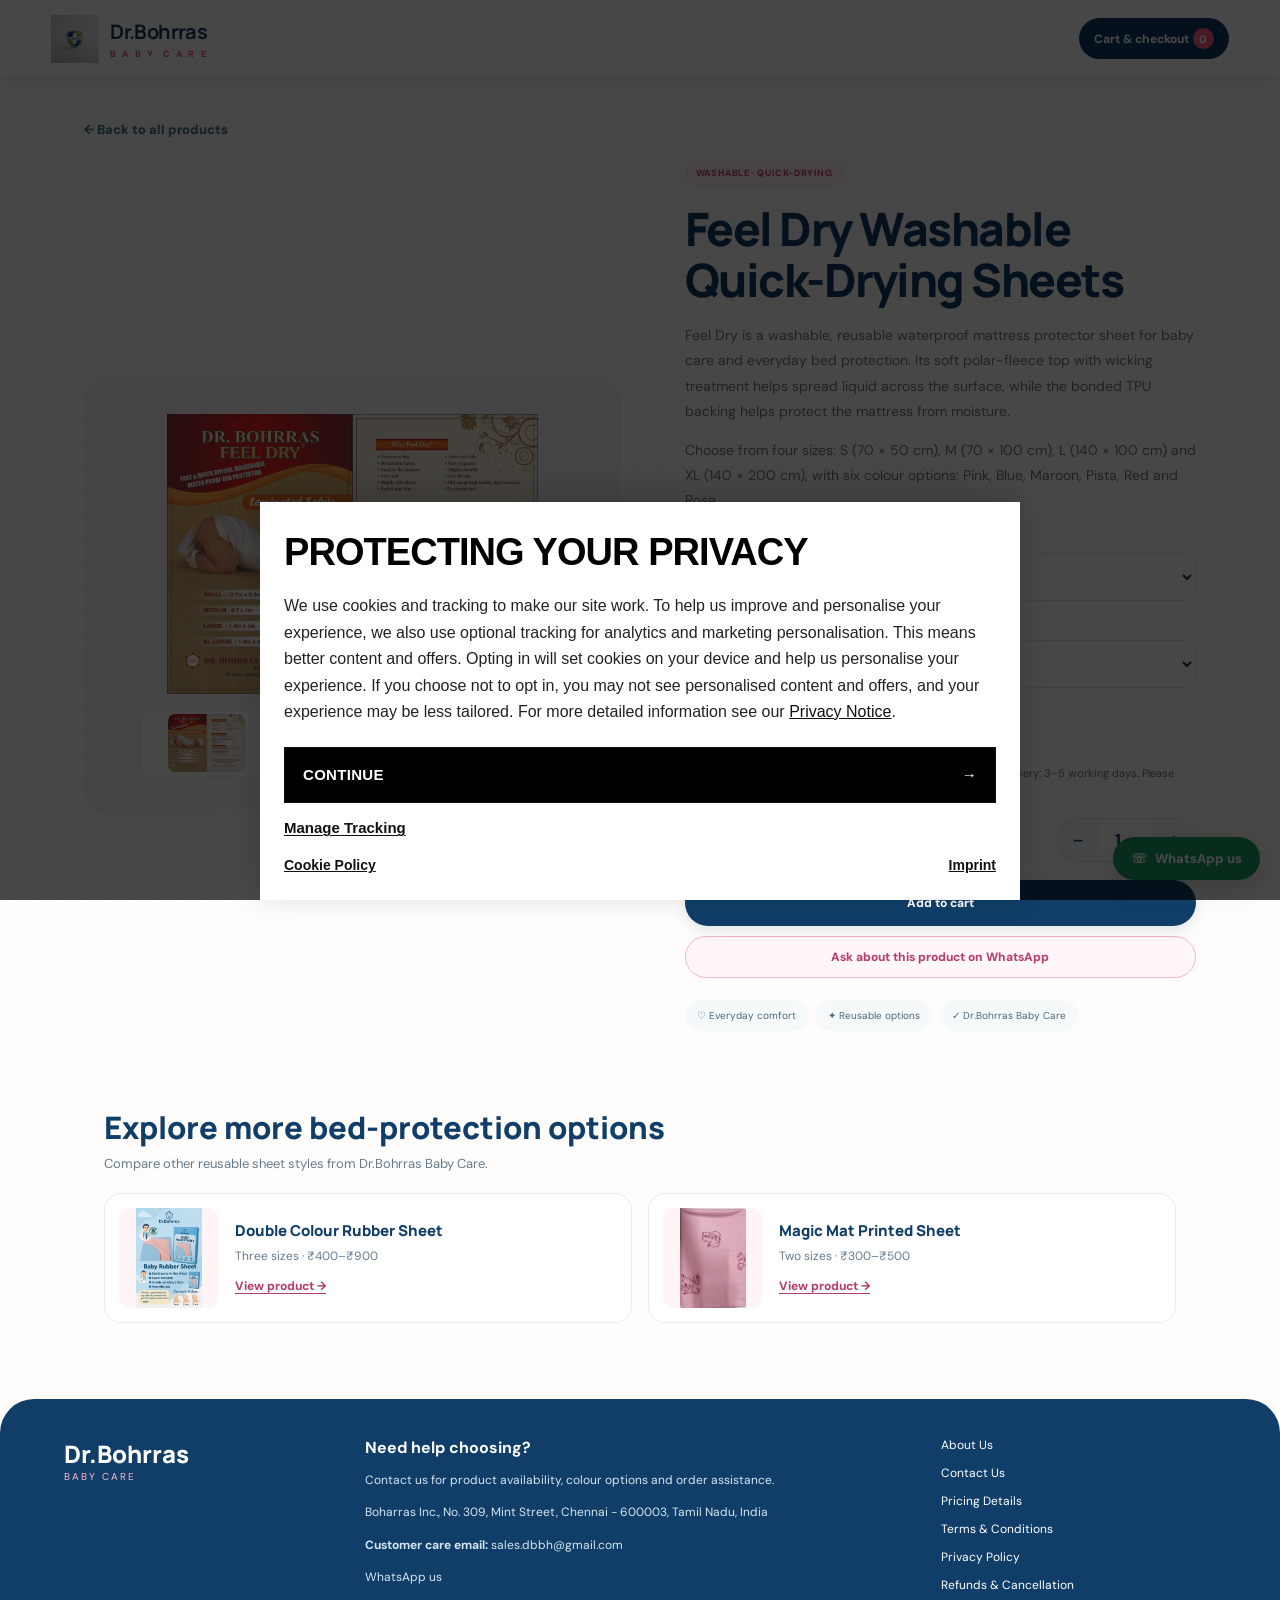
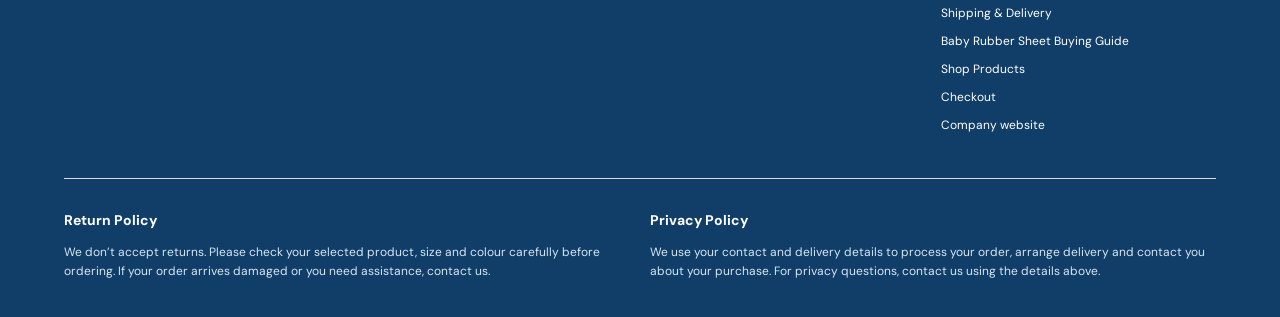
<file: feel-dry.html>
<!doctype html><html lang="en"><head><meta charset="utf-8"><meta name="viewport" content="width=device-width,initial-scale=1"><meta name="description" content="Shop Feel Dry washable waterproof mattress protector sheets by Dr.Bohrras. Soft wicking top, TPU backing, 4 sizes and 6 colour options in India."><title>Feel Dry Washable Waterproof Mattress Protector | Dr.Bohrras</title><link rel="canonical" href="https://bebehug.com/feel-dry.html"><meta property="og:type" content="product"><meta property="og:title" content="Feel Dry Washable Waterproof Mattress Protector | Dr.Bohrras"><meta property="og:description" content="Soft wicking top, TPU backing, 4 sizes and 6 colour options."><meta property="og:url" content="https://bebehug.com/feel-dry.html"><meta property="og:image" content="https://bebehug.com/assets/feel-dry.jpg"><link rel="stylesheet" href="styles.css"><style>.brand-logo{width:48px;height:48px;object-fit:contain}.topbar nav{display:none!important}.footer-policies{display:grid;grid-template-columns:1fr 1fr;gap:20px;margin-top:20px;border-top:1px solid #ddd;padding-top:18px}.footer-policies h3{font-size:14px}.footer-policies p{font-size:12px;line-height:1.6}@media(max-width:760px){.footer-policies{grid-template-columns:1fr}}</style><script type="application/ld+json">{"@context":"https://schema.org","@type":"Product","name":"Feel Dry Washable Quick-Drying Sheets","description":"Feel Dry washable, reusable mattress protector sheet with a soft polar-fleece top with wicking treatment and bonded TPU waterproof backing. Available in four sizes and six colours.","image":["https://bebehug.com/assets/feel-dry.jpg"],"brand":{"@type":"Brand","name":"Dr.Bohrras"},"offers":{"@type":"AggregateOffer","url":"https://bebehug.com/feel-dry.html","priceCurrency":"INR","lowPrice":165,"highPrice":1200,"offerCount":4}}</script><script defer src="meta-pixel.js?v=20261123-privacy4"></script>
</head><body><header class="topbar"><a class="brand" href="index.html"><img class="brand-logo" src="assets/drbohrras-logo.png" alt="Dr.Bohrras shield logo"><span><strong>Dr.Bohrras</strong><small>B A B Y&nbsp; C A R E</small></span></a><a class="checkout-link" href="checkout.html">Cart &amp; checkout <span class="detail-cart-count" id="detail-cart-count" aria-live="polite">0</span></a></header><main class="detail-main"><a class="back-link" href="index.html#shop">← Back to all products</a><div class="detail-layout"><div class="detail-visual"><img id="main-product-image" src="assets/feel-dry.jpg" alt="Dr.Bohrras Feel Dry washable waterproof mattress protector sheet"><div class="detail-thumbs"><img src="assets/feel-dry-lifestyle.jpg" alt="Feel Dry mattress protector in a lifestyle setting"><img src="assets/feel-dry-pink.jpg" alt="Pink Feel Dry washable mattress protector"><img src="assets/feel-dry.jpg" alt="Feel Dry washable quick-drying sheet"></div></div><section class="detail-copy"><span class="product-tag">WASHABLE · QUICK-DRYING</span><h1>Feel Dry Washable Quick-Drying Sheets</h1><p class="detail-description">Feel Dry is a washable, reusable waterproof mattress protector sheet for baby care and everyday bed protection. Its soft polar-fleece top with wicking treatment helps spread liquid across the surface, while the bonded TPU backing helps protect the mattress from moisture.</p><p class="detail-description">Choose from four sizes: S (70 × 50 cm), M (70 × 100 cm), L (140 × 100 cm) and XL (140 × 200 cm), with six colour options: Pink, Blue, Maroon, Pista, Red and Rose.</p><label for="size">Choose size</label><select id="size"><option value="S" data-price="165">S — 70 × 50 cm — ₹165</option><option value="M" data-price="300">M — 70 × 100 cm — ₹300</option><option value="L" data-price="545">L — 140 × 100 cm — ₹545</option><option value="XL" data-price="1200">XL — 140 × 200 cm — ₹1,200</option></select><label for="colour">Choose colour</label><select id="colour"><option>Pink</option><option>Blue</option><option>Maroon</option><option>Pista</option><option>Red</option><option>Rose</option></select><div class="detail-price">₹<span id="selected-price">165</span></div><p class="muted">Free delivery within India, subject to serviceability. Estimated delivery: 3–5 working days. Please follow the product care instructions.</p><div class="detail-quantity-row">
<label for="detail-qty">Quantity (pieces)</label>
<div class="detail-quantity-control">
<button type="button" data-detail-qty-change="-1" aria-label="Decrease quantity">−</button>
<input id="detail-qty" type="number" min="1" max="50" step="1" value="1" inputmode="numeric" aria-label="Quantity in pieces">
<button type="button" data-detail-qty-change="1" aria-label="Increase quantity">+</button>
</div>
</div>
<button class="add-btn" id="add-detail" type="button">Add to cart</button>
<p class="detail-cart-status" id="detail-cart-status" role="status" aria-live="polite" hidden></p>
<div class="detail-cart-actions" id="detail-cart-actions" hidden>
<a class="go-checkout" href="checkout.html">Go to checkout →</a>
<a class="continue-shopping" href="index.html#shop">Continue shopping</a>
</div>
<a class="detail-btn" id="product-whatsapp" href="#">Ask about this product on WhatsApp</a><div class="detail-highlights"><span>♡ Everyday comfort</span><span>✦ Reusable options</span><span>✓ Dr.Bohrras Baby Care</span></div></section></div></main>
<section class="related-products" aria-labelledby="related-title">
<h2 id="related-title">Explore more bed-protection options</h2>
<p>Compare other reusable sheet styles from Dr.Bohrras Baby Care.</p>
<div class="related-product-grid">
<article class="related-product-card"><img src="assets/baby-rubber-sheet.png" alt="Double Colour pink and blue rubber sheet"><div><h3>Double Colour Rubber Sheet</h3><p>Three sizes · ₹400–₹900</p><a href="double-colour-rubber-sheet.html">View product →</a></div></article>
<article class="related-product-card"><img src="assets/magic-mat-pink.jpeg" alt="Pink printed Magic Mat sheet"><div><h3>Magic Mat Printed Sheet</h3><p>Two sizes · ₹300–₹500</p><a href="magic-mat.html">View product →</a></div></article>
</div>
</section><footer><div class="footer-brand"><strong>Dr.Bohrras</strong><span>Baby Care</span></div><div><b>Need help choosing?</b><p>Contact us for product availability, colour options and order assistance.</p><p>Boharras Inc., No. 309, Mint Street, Chennai - 600003, Tamil Nadu, India</p><p><strong>Customer care email:</strong> <a href="mailto:sales.dbbh@gmail.com">sales.dbbh@gmail.com</a></p>
<p><a href="https://wa.me/919840017107?text=Hello%20Dr.Bohrras%2C%20I%20have%20an%20inquiry%20about%20your%20baby-care%20products." target="_blank" rel="noreferrer">WhatsApp us</a></p></div><div class="footer-links"><a href="about-us.html">About Us</a>
<a href="contact-us.html">Contact Us</a>
<a href="pricing.html">Pricing Details</a>
<a href="terms-and-conditions.html">Terms &amp; Conditions</a>
<a href="privacy-policy.html">Privacy Policy</a>
<a href="refund-cancellation-policy.html">Refunds &amp; Cancellation</a>
<a href="shipping-policy.html">Shipping &amp; Delivery</a><a href="baby-rubber-sheet-guide.html">Baby Rubber Sheet Buying Guide</a>
<a href="index.html#shop">Shop Products</a>
<a href="checkout.html">Checkout</a>
<a href="https://www.medical-disposable.com/" target="_blank" rel="noopener noreferrer">Company website</a></div><section class="footer-policies"><div id="return-policy"><h3>Return Policy</h3><p>We don’t accept returns. Please check your selected product, size and colour carefully before ordering. If your order arrives damaged or you need assistance, contact us.</p></div><div id="privacy-policy"><h3>Privacy Policy</h3><p>We use your contact and delivery details to process your order, arrange delivery and contact you about your purchase. For privacy questions, contact us using the details above.</p></div></section></footer><a class="whatsapp-float" href="#" id="whatsapp-float">☏ <span>WhatsApp us</span></a><script src="config.js"></script><script>window.PRODUCT_PAGE={"id": "feel", "title": "Feel Dry Washable Quick-Drying Sheets", "sizes": [["S \u2014 70 \u00d7 50 cm", "S", 165], ["M \u2014 70 \u00d7 100 cm", "M", 300], ["L \u2014 140 \u00d7 100 cm", "L", 545], ["XL \u2014 140 \u00d7 200 cm", "XL", 1200]], "colours": ["Pink", "Blue", "Maroon", "Pista", "Red", "Rose"]};</script><script src="gallery.js"></script><script src="product-detail.js"></script></body></html>
</file>
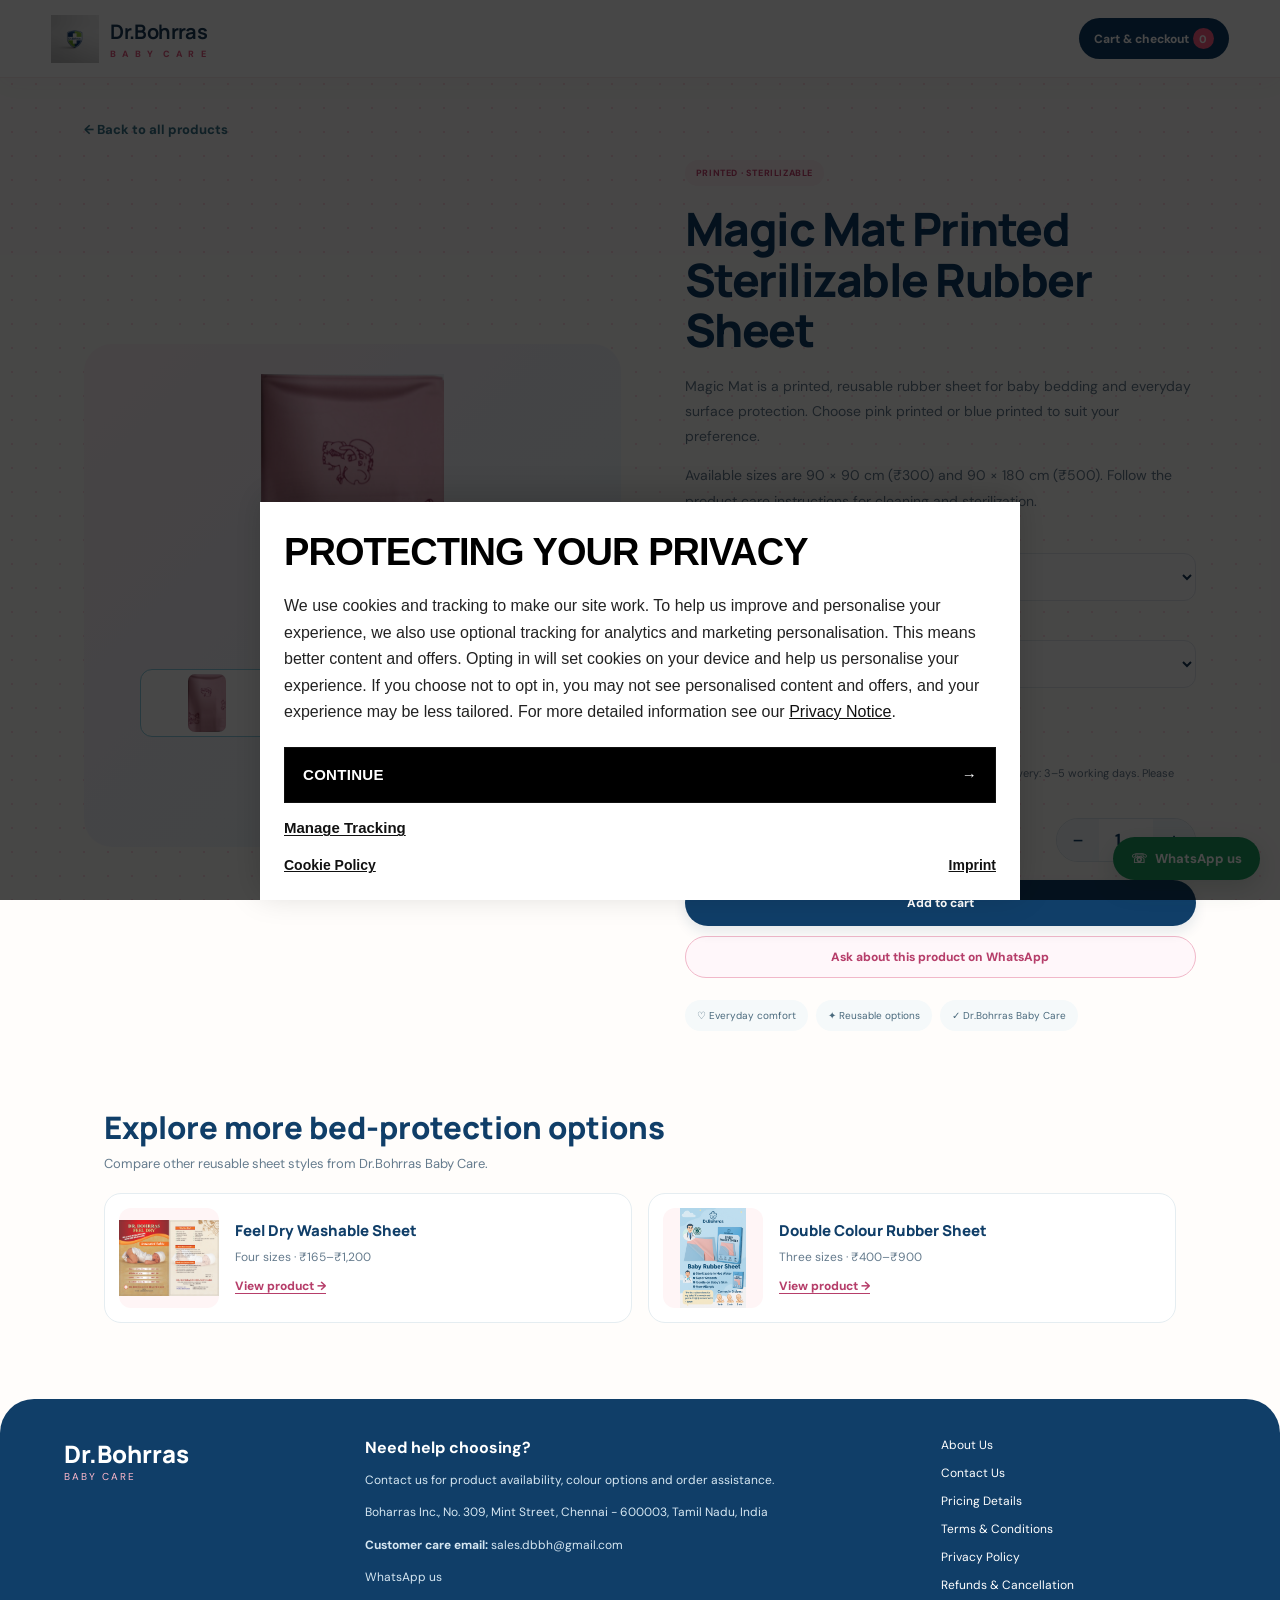
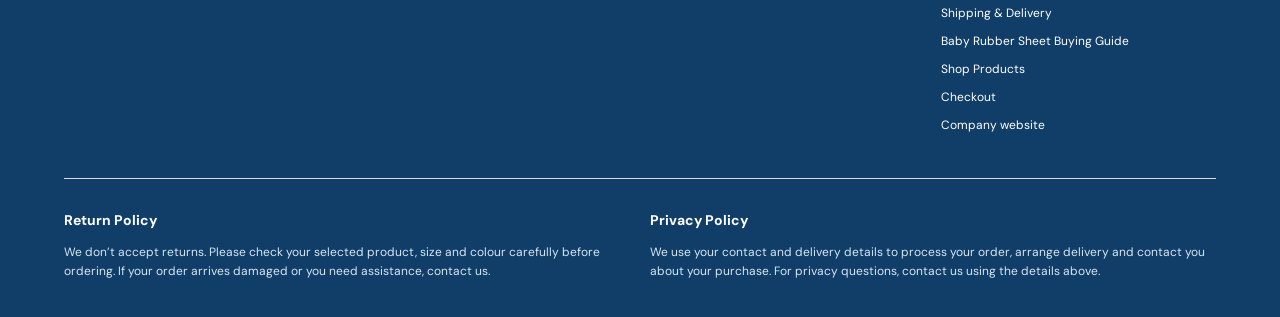
<file: magic-mat.html>
<!doctype html><html lang="en"><head><meta charset="utf-8"><meta name="viewport" content="width=device-width,initial-scale=1"><meta name="description" content="Shop Dr.Bohrras Magic Mat printed rubber sheet in pink or blue. Reusable, sterilizable options in 90 × 90 cm and 90 × 180 cm sizes."><title>Magic Mat Printed Rubber Sheet | Dr.Bohrras</title><link rel="canonical" href="https://bebehug.com/magic-mat.html"><meta property="og:type" content="product"><meta property="og:title" content="Magic Mat Printed Rubber Sheet | Dr.Bohrras"><meta property="og:description" content="Reusable printed rubber sheet in pink or blue and two sizes."><meta property="og:url" content="https://bebehug.com/magic-mat.html"><meta property="og:image" content="https://bebehug.com/assets/magic-mat-pink.jpeg"><link rel="stylesheet" href="styles.css"><style>.brand-logo{width:48px;height:48px;object-fit:contain}.topbar nav{display:none!important}.footer-policies{display:grid;grid-template-columns:1fr 1fr;gap:20px;margin-top:20px;border-top:1px solid #ddd;padding-top:18px}.footer-policies h3{font-size:14px}.footer-policies p{font-size:12px;line-height:1.6}@media(max-width:760px){.footer-policies{grid-template-columns:1fr}}</style><script type="application/ld+json">{"@context":"https://schema.org","@type":"Product","name":"Magic Mat Printed Sterilizable Rubber Sheet","description":"Reusable printed rubber sheet for baby care and everyday bed and surface protection. Choose pink printed or blue printed in two sizes.","image":["https://bebehug.com/assets/magic-mat-pink.jpeg"],"brand":{"@type":"Brand","name":"Dr.Bohrras"},"offers":{"@type":"AggregateOffer","url":"https://bebehug.com/magic-mat.html","priceCurrency":"INR","lowPrice":300,"highPrice":500,"offerCount":2}}</script><script defer src="meta-pixel.js?v=20261123-privacy4"></script>
</head><body><header class="topbar"><a class="brand" href="index.html"><img class="brand-logo" src="assets/drbohrras-logo.png" alt="Dr.Bohrras shield logo"><span><strong>Dr.Bohrras</strong><small>B A B Y&nbsp; C A R E</small></span></a><a class="checkout-link" href="checkout.html">Cart &amp; checkout <span class="detail-cart-count" id="detail-cart-count" aria-live="polite">0</span></a></header><main class="detail-main"><a class="back-link" href="index.html#shop">← Back to all products</a><div class="detail-layout"><div class="detail-visual"><img id="main-product-image" src="assets/magic-mat-pink.jpeg" alt="Dr.Bohrras Magic Mat printed rubber sheet in pink"><div class="detail-thumbs"><img src="assets/magic-mat-pink.jpeg" alt="Pink printed Magic Mat rubber sheet"><img src="assets/magic-mat-blue.jpeg" alt="Blue printed Magic Mat rubber sheet"><img src="assets/magic-mat-extra-1.jpeg" alt="Additional view of Magic Mat"><img src="assets/magic-mat-extra-2.jpeg" alt="Additional view of Magic Mat"></div></div><section class="detail-copy"><span class="product-tag">PRINTED · STERILIZABLE</span><h1>Magic Mat Printed Sterilizable Rubber Sheet</h1><p class="detail-description">Magic Mat is a printed, reusable rubber sheet for baby bedding and everyday surface protection. Choose pink printed or blue printed to suit your preference.</p><p class="detail-description">Available sizes are 90 × 90 cm (₹300) and 90 × 180 cm (₹500). Follow the product care instructions for cleaning and sterilization.</p><label for="size">Choose size</label><select id="size"><option value="90 × 90 cm" data-price="300">90 × 90 cm — ₹300</option><option value="90 × 180 cm" data-price="500">90 × 180 cm — ₹500</option></select><label for="colour">Choose colour</label><select id="colour"><option>Pink printed</option><option>Blue printed</option></select><div class="detail-price">₹<span id="selected-price">300</span></div><p class="muted">Free delivery within India, subject to serviceability. Estimated delivery: 3–5 working days. Please follow the product care instructions.</p><div class="detail-quantity-row">
<label for="detail-qty">Quantity (pieces)</label>
<div class="detail-quantity-control">
<button type="button" data-detail-qty-change="-1" aria-label="Decrease quantity">−</button>
<input id="detail-qty" type="number" min="1" max="50" step="1" value="1" inputmode="numeric" aria-label="Quantity in pieces">
<button type="button" data-detail-qty-change="1" aria-label="Increase quantity">+</button>
</div>
</div>
<button class="add-btn" id="add-detail" type="button">Add to cart</button>
<p class="detail-cart-status" id="detail-cart-status" role="status" aria-live="polite" hidden></p>
<div class="detail-cart-actions" id="detail-cart-actions" hidden>
<a class="go-checkout" href="checkout.html">Go to checkout →</a>
<a class="continue-shopping" href="index.html#shop">Continue shopping</a>
</div>
<a class="detail-btn" id="product-whatsapp" href="#">Ask about this product on WhatsApp</a><div class="detail-highlights"><span>♡ Everyday comfort</span><span>✦ Reusable options</span><span>✓ Dr.Bohrras Baby Care</span></div></section></div></main>
<section class="related-products" aria-labelledby="related-title">
<h2 id="related-title">Explore more bed-protection options</h2>
<p>Compare other reusable sheet styles from Dr.Bohrras Baby Care.</p>
<div class="related-product-grid">
<article class="related-product-card"><img src="assets/feel-dry.jpg" alt="Feel Dry washable mattress protector"><div><h3>Feel Dry Washable Sheet</h3><p>Four sizes · ₹165–₹1,200</p><a href="feel-dry.html">View product →</a></div></article>
<article class="related-product-card"><img src="assets/baby-rubber-sheet.png" alt="Double Colour pink and blue rubber sheet"><div><h3>Double Colour Rubber Sheet</h3><p>Three sizes · ₹400–₹900</p><a href="double-colour-rubber-sheet.html">View product →</a></div></article>
</div>
</section><footer><div class="footer-brand"><strong>Dr.Bohrras</strong><span>Baby Care</span></div><div><b>Need help choosing?</b><p>Contact us for product availability, colour options and order assistance.</p><p>Boharras Inc., No. 309, Mint Street, Chennai - 600003, Tamil Nadu, India</p><p><strong>Customer care email:</strong> <a href="mailto:sales.dbbh@gmail.com">sales.dbbh@gmail.com</a></p>
<p><a href="https://wa.me/919840017107?text=Hello%20Dr.Bohrras%2C%20I%20have%20an%20inquiry%20about%20your%20baby-care%20products." target="_blank" rel="noreferrer">WhatsApp us</a></p></div><div class="footer-links"><a href="about-us.html">About Us</a>
<a href="contact-us.html">Contact Us</a>
<a href="pricing.html">Pricing Details</a>
<a href="terms-and-conditions.html">Terms &amp; Conditions</a>
<a href="privacy-policy.html">Privacy Policy</a>
<a href="refund-cancellation-policy.html">Refunds &amp; Cancellation</a>
<a href="shipping-policy.html">Shipping &amp; Delivery</a><a href="baby-rubber-sheet-guide.html">Baby Rubber Sheet Buying Guide</a>
<a href="index.html#shop">Shop Products</a>
<a href="checkout.html">Checkout</a>
<a href="https://www.medical-disposable.com/" target="_blank" rel="noopener noreferrer">Company website</a></div><section class="footer-policies"><div id="return-policy"><h3>Return Policy</h3><p>We don’t accept returns. Please check your selected product, size and colour carefully before ordering. If your order arrives damaged or you need assistance, contact us.</p></div><div id="privacy-policy"><h3>Privacy Policy</h3><p>We use your contact and delivery details to process your order, arrange delivery and contact you about your purchase. For privacy questions, contact us using the details above.</p></div></section></footer><a class="whatsapp-float" href="#" id="whatsapp-float">☏ <span>WhatsApp us</span></a><script src="config.js"></script><script>window.PRODUCT_PAGE={"id": "magic", "title": "Magic Mat Printed Sterilizable Rubber Sheet", "sizes": [["90 \u00d7 90 cm", "90 \u00d7 90 cm", 300], ["90 \u00d7 180 cm", "90 \u00d7 180 cm", 500]], "colours": ["Pink printed", "Blue printed"]};</script><script src="gallery.js"></script><script src="product-detail.js"></script></body></html>
</file>
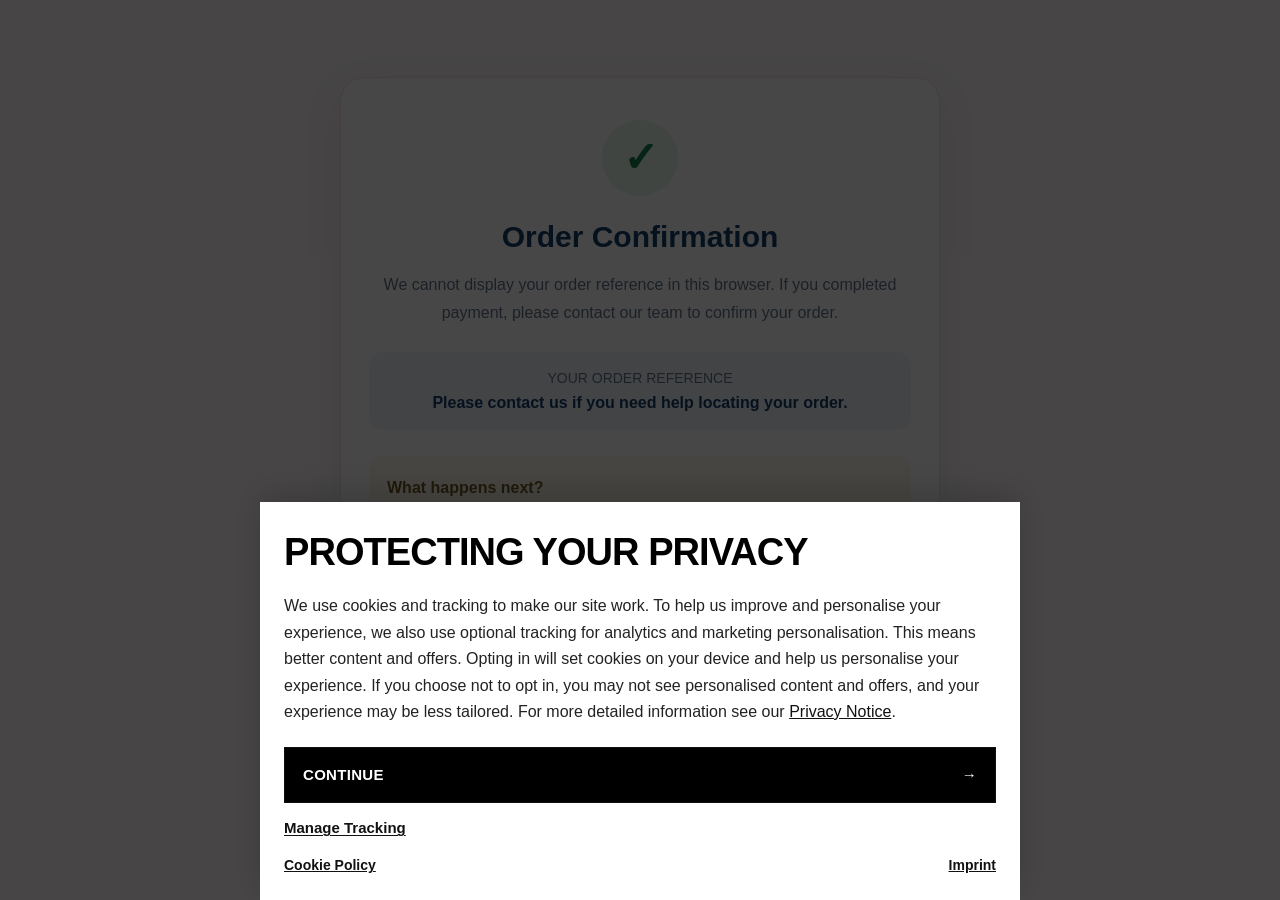
<file: order-confirmation.html>
<!DOCTYPE html>
<html lang="en">
<head>
  <meta charset="UTF-8">
  <meta name="viewport" content="width=device-width, initial-scale=1.0">
  <title>Order Confirmed | Dr.Bohrras Baby Care</title>
  <meta name="robots" content="noindex, nofollow">

  <style>
    * {
      box-sizing: border-box;
    }

    body {
      margin: 0;
      padding: 24px;
      min-height: 100vh;
      display: flex;
      align-items: center;
      justify-content: center;
      background: #fff8fa;
      color: #123d69;
      font-family: Arial, sans-serif;
    }

    .confirmation {
      width: 100%;
      max-width: 600px;
      padding: 42px 28px;
      text-align: center;
      background: #ffffff;
      border: 1px solid #f4dfe6;
      border-radius: 24px;
      box-shadow: 0 12px 40px rgba(18, 61, 105, 0.08);
    }

    .check {
      width: 76px;
      height: 76px;
      margin: 0 auto 22px;
      display: flex;
      align-items: center;
      justify-content: center;
      border-radius: 50%;
      background: #e6f7ee;
      color: #17834b;
      font-size: 42px;
      font-weight: bold;
    }

    h1 {
      margin: 0 0 14px;
      font-size: 30px;
      line-height: 1.25;
    }

    .intro {
      color: #61758b;
      font-size: 16px;
      line-height: 1.7;
    }

    .order-reference {
      margin: 26px 0;
      padding: 18px;
      border-radius: 14px;
      background: #f0f5fc;
      overflow-wrap: anywhere;
    }

    .order-reference p {
      margin: 0 0 8px;
      color: #61758b;
      font-size: 14px;
    }

    #order-id {
      font-weight: bold;
      font-size: 16px;
    }

    .next-steps {
      margin: 22px 0;
      padding: 18px;
      border-radius: 14px;
      background: #fff8e9;
      color: #725b27;
      line-height: 1.7;
      text-align: left;
    }

    .button {
      display: inline-block;
      width: 100%;
      margin-top: 12px;
      padding: 16px 20px;
      border-radius: 30px;
      background: #ef477e;
      color: #ffffff;
      text-decoration: none;
      font-weight: bold;
    }

    .contact {
      margin-top: 24px;
      color: #61758b;
      font-size: 14px;
      line-height: 1.7;
    }

    .contact a {
      color: #123d69;
    }
  </style>
<script defer src="meta-pixel.js?v=20261123-privacy4"></script>
</head>

<body>
  <main class="confirmation">
    <div class="check" aria-hidden="true">✓</div>

    <h1 id="page-title">Thank You for Your Order!</h1>

    <p class="intro" id="page-message">
      Your payment has been verified successfully.
      Thank you for shopping with Dr.Bohrras Baby Care.
    </p>

    <section class="order-reference">
      <p>YOUR ORDER REFERENCE</p>
      <div id="order-id">Loading reference…</div>
    </section>

    <div class="next-steps">
      <strong>What happens next?</strong><br>
      Our team will review your order and arrange processing
      and delivery, subject to serviceability. Please keep your
      order reference for future communication.
    </div>

    <a class="button" href="index.html#shop">
      Continue Shopping →
    </a>

    <div class="contact">
      Need help with your order?<br>
      Call or WhatsApp:
      <a href="https://wa.me/919840017107">
        +91 98400 17107
      </a>
      <br>
      Dr.Bohrras Baby Care
    </div>
  </main>

  <script>
    (function () {
      const reference = document.getElementById("order-id");
      const title = document.getElementById("page-title");
      const message = document.getElementById("page-message");

      let orderId = "";

      try {
        orderId = sessionStorage.getItem(
          "bebehug_confirmed_order_id"
        ) || "";
      } catch (error) {
        orderId = "";
      }

      if (orderId) {
        reference.textContent = orderId;
      } else {
        reference.textContent =
          "Please contact us if you need help locating your order.";

        title.textContent = "Order Confirmation";

        message.textContent =
          "We cannot display your order reference in this browser. " +
          "If you completed payment, please contact our team to confirm your order.";
      }
    })();
  </script>
</body>
</html>
</file>
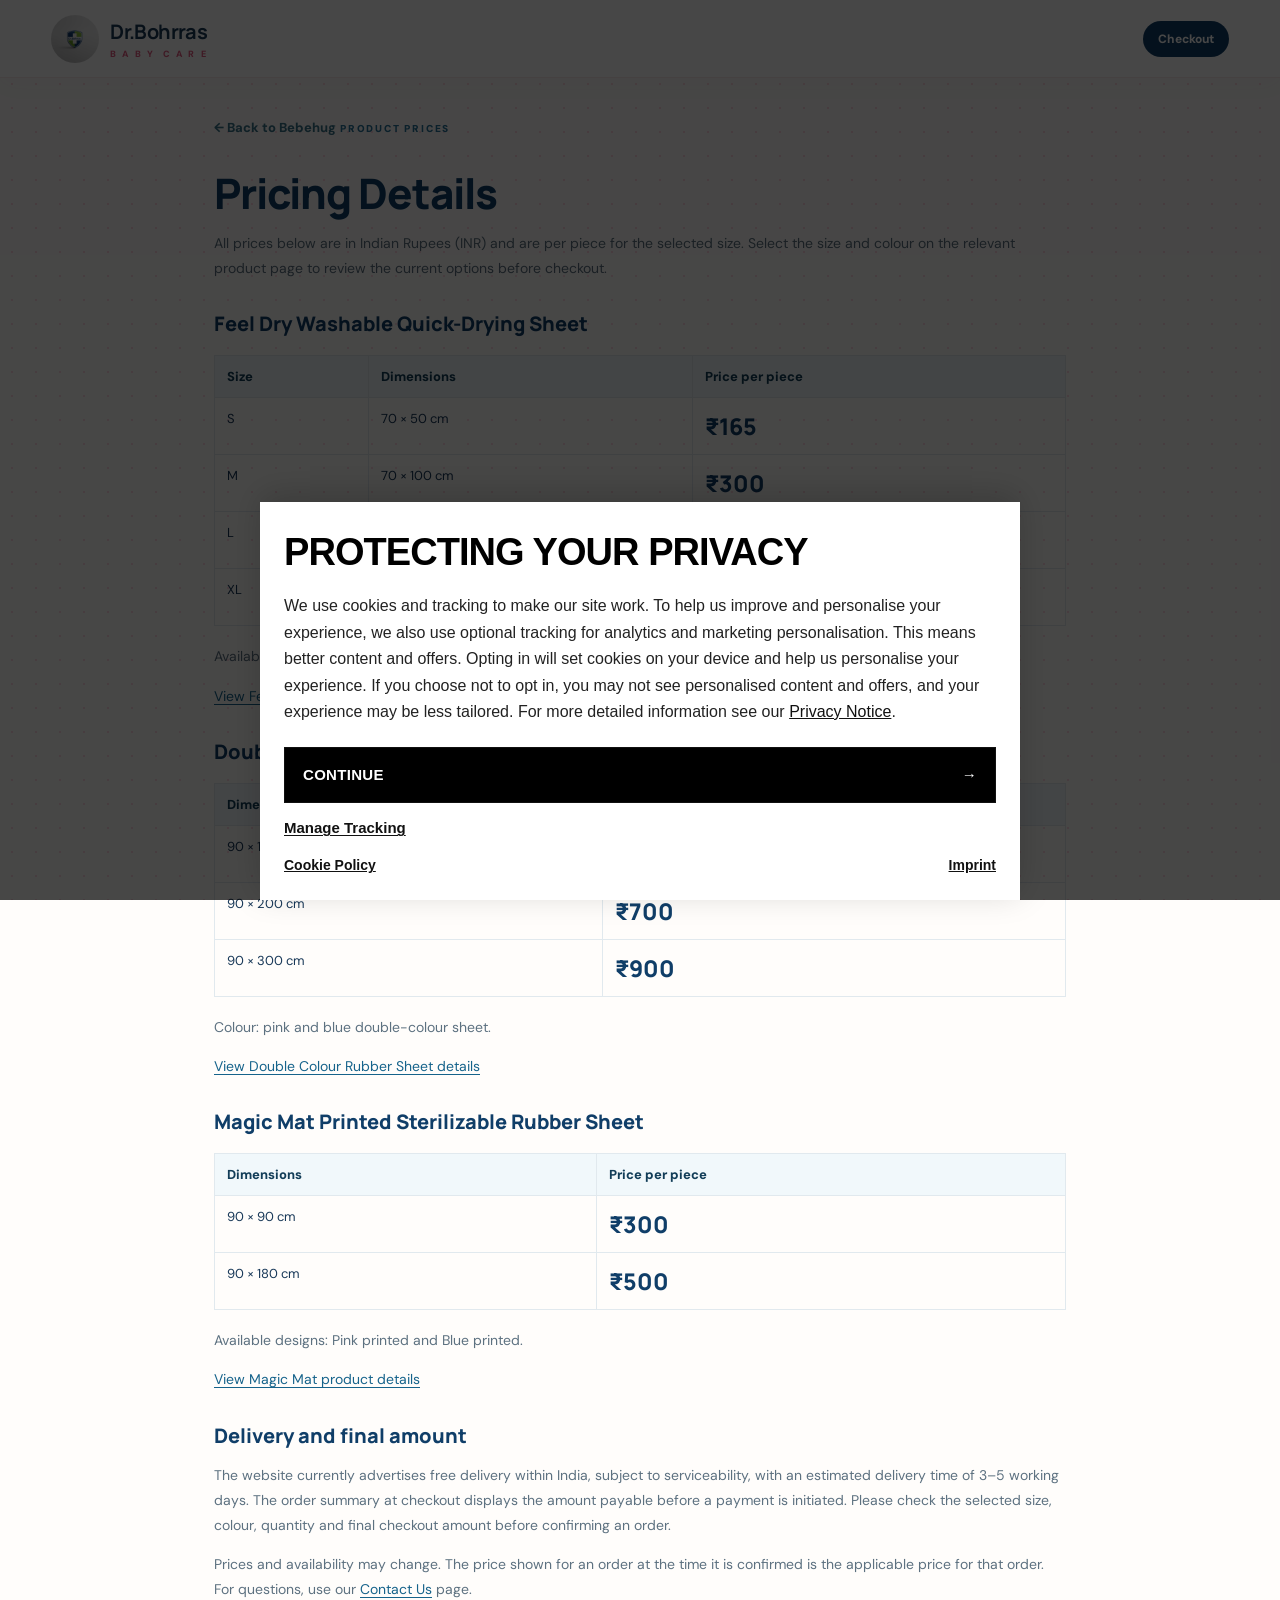
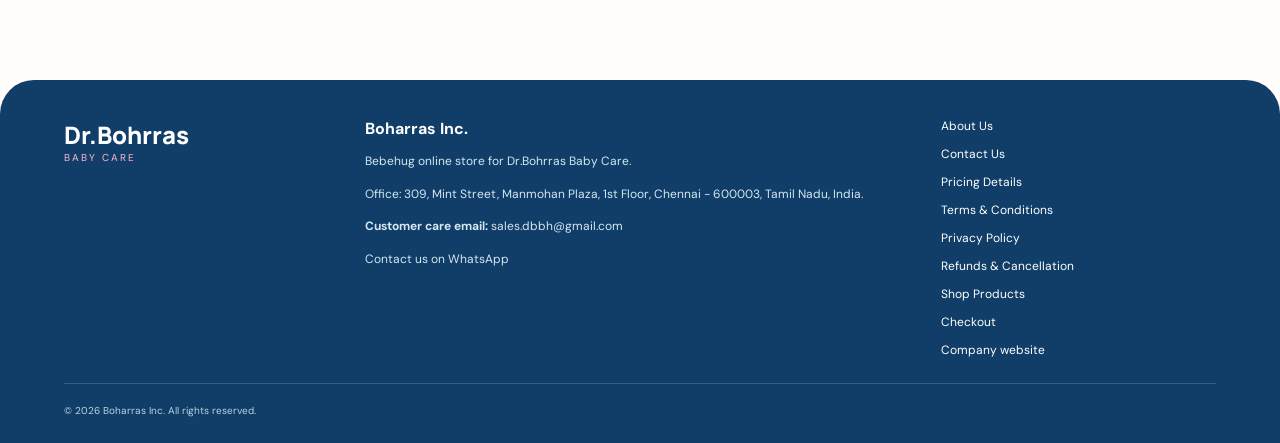
<file: pricing.html>
<!doctype html>
<html lang="en">
<head>
<meta charset="utf-8">
<meta name="viewport" content="width=device-width,initial-scale=1">
<meta name="description" content="Current Bebehug product pricing in Indian Rupees for Feel Dry, Double Colour Rubber Sheet and Magic Mat by Dr.Bohrras.">
<title>Pricing Details | Dr.Bohrras Baby Care</title>
<link rel="canonical" href="https://bebehug.com/pricing.html">
<link rel="stylesheet" href="styles.css">
<style>
.legal-page{max-width:980px!important;margin:0 auto!important;padding:38px clamp(18px,5vw,76px) 64px!important}
.legal-page h1{font:800 clamp(30px,4vw,42px)/1.12 Manrope,sans-serif;color:#103e68;letter-spacing:-1px;margin:12px 0 14px}
.legal-page h2{font:800 20px/1.3 Manrope,sans-serif;color:#103e68;margin:30px 0 10px}
.legal-page h3{font:700 16px/1.4 Manrope,sans-serif;color:#103e68;margin:22px 0 8px}
.legal-page p,.legal-page li{font-size:14px;line-height:1.8;color:#5d7180}
.legal-page ul,.legal-page ol{padding-left:23px}
.legal-page .legal-updated{font-size:12px;color:#748895;margin-bottom:25px}
.legal-page .legal-note{background:#f2f8fb;border:1px solid #e0eef4;border-radius:14px;padding:16px 18px;margin:20px 0}
.legal-page .legal-note p{margin:0}
.legal-page .legal-table-wrap{overflow-x:auto;margin:18px 0}
.legal-page table{border-collapse:collapse;width:100%;min-width:520px;font-size:13px}
.legal-page th,.legal-page td{border:1px solid #e1e9ee;padding:12px;text-align:left;vertical-align:top}
.legal-page th{background:#f1f8fb;color:#123d58;font-weight:800}
.legal-page a.inline-link{color:#16638b;text-decoration:underline;text-underline-offset:3px}
.legal-page .price{color:#103e68;font-weight:800;white-space:nowrap}
@media(max-width:760px){.legal-page{padding:28px 17px 44px!important}}
</style>
<script defer src="meta-pixel.js?v=20261123-privacy4"></script>
</head>
<body>
<header class="topbar">
  <a class="brand" href="index.html" aria-label="Bebehug home">
    <img class="brand-logo" src="assets/drbohrras-logo.png" alt="Dr.Bohrras logo" style="width:48px;height:48px;object-fit:contain;border-radius:50%;background:#fff">
    <span><strong>Dr.Bohrras</strong><small>B A B Y&nbsp; C A R E</small></span>
  </a>
  <a class="checkout-link" href="checkout.html">Checkout</a>
</header>
<main class="legal-page">
  <a class="back-link" href="index.html#shop">← Back to Bebehug</a>
  <span class="eyebrow">PRODUCT PRICES</span>
<h1>Pricing Details</h1>
<p>All prices below are in Indian Rupees (INR) and are per piece for the selected size. Select the size and colour on the relevant product page to review the current options before checkout.</p>
<h2>Feel Dry Washable Quick-Drying Sheet</h2>
<div class="legal-table-wrap"><table><thead><tr><th>Size</th><th>Dimensions</th><th>Price per piece</th></tr></thead><tbody>
<tr><td>S</td><td>70 × 50 cm</td><td class="price">₹165</td></tr>
<tr><td>M</td><td>70 × 100 cm</td><td class="price">₹300</td></tr>
<tr><td>L</td><td>140 × 100 cm</td><td class="price">₹545</td></tr>
<tr><td>XL</td><td>140 × 200 cm</td><td class="price">₹1,200</td></tr>
</tbody></table></div>
<p>Available colours: Pink, Blue, Maroon, Pista, Red and Rose.</p>
<p><a class="inline-link" href="feel-dry.html">View Feel Dry product details</a></p>
<h2>Double Colour Sterilizable Rubber Sheet</h2>
<div class="legal-table-wrap"><table><thead><tr><th>Dimensions</th><th>Price per piece</th></tr></thead><tbody>
<tr><td>90 × 100 cm</td><td class="price">₹400</td></tr>
<tr><td>90 × 200 cm</td><td class="price">₹700</td></tr>
<tr><td>90 × 300 cm</td><td class="price">₹900</td></tr>
</tbody></table></div>
<p>Colour: pink and blue double-colour sheet.</p>
<p><a class="inline-link" href="double-colour-rubber-sheet.html">View Double Colour Rubber Sheet details</a></p>
<h2>Magic Mat Printed Sterilizable Rubber Sheet</h2>
<div class="legal-table-wrap"><table><thead><tr><th>Dimensions</th><th>Price per piece</th></tr></thead><tbody>
<tr><td>90 × 90 cm</td><td class="price">₹300</td></tr>
<tr><td>90 × 180 cm</td><td class="price">₹500</td></tr>
</tbody></table></div>
<p>Available designs: Pink printed and Blue printed.</p>
<p><a class="inline-link" href="magic-mat.html">View Magic Mat product details</a></p>
<h2>Delivery and final amount</h2>
<p>The website currently advertises free delivery within India, subject to serviceability, with an estimated delivery time of 3–5 working days. The order summary at checkout displays the amount payable before a payment is initiated. Please check the selected size, colour, quantity and final checkout amount before confirming an order.</p>
<p>Prices and availability may change. The price shown for an order at the time it is confirmed is the applicable price for that order. For questions, use our <a class="inline-link" href="contact-us.html">Contact Us</a> page.</p>
</main>
<footer>
  <div class="footer-brand"><strong>Dr.Bohrras</strong><span>Baby Care</span></div>
  <div>
    <b>Boharras Inc.</b>
    <p>Bebehug online store for Dr.Bohrras Baby Care.</p>
    <p>Office: 309, Mint Street, Manmohan Plaza, 1st Floor, Chennai - 600003, Tamil Nadu, India.</p>
    <p><strong>Customer care email:</strong> <a href="mailto:sales.dbbh@gmail.com">sales.dbbh@gmail.com</a></p>
    <p><a href="https://wa.me/919840017107" target="_blank" rel="noopener noreferrer">Contact us on WhatsApp</a></p>
  </div>
  <div class="footer-links">
    <a href="about-us.html">About Us</a>
<a href="contact-us.html">Contact Us</a>
<a href="pricing.html">Pricing Details</a>
<a href="terms-and-conditions.html">Terms &amp; Conditions</a>
<a href="privacy-policy.html">Privacy Policy</a>
<a href="refund-cancellation-policy.html">Refunds &amp; Cancellation</a>
<a href="index.html#shop">Shop Products</a>
<a href="checkout.html">Checkout</a>
    <a href="https://www.medical-disposable.com/" target="_blank" rel="noopener noreferrer">Company website</a>
  </div>
  <p class="copyright">© 2026 Boharras Inc. All rights reserved.</p>
</footer>
</body>
</html>
</file>
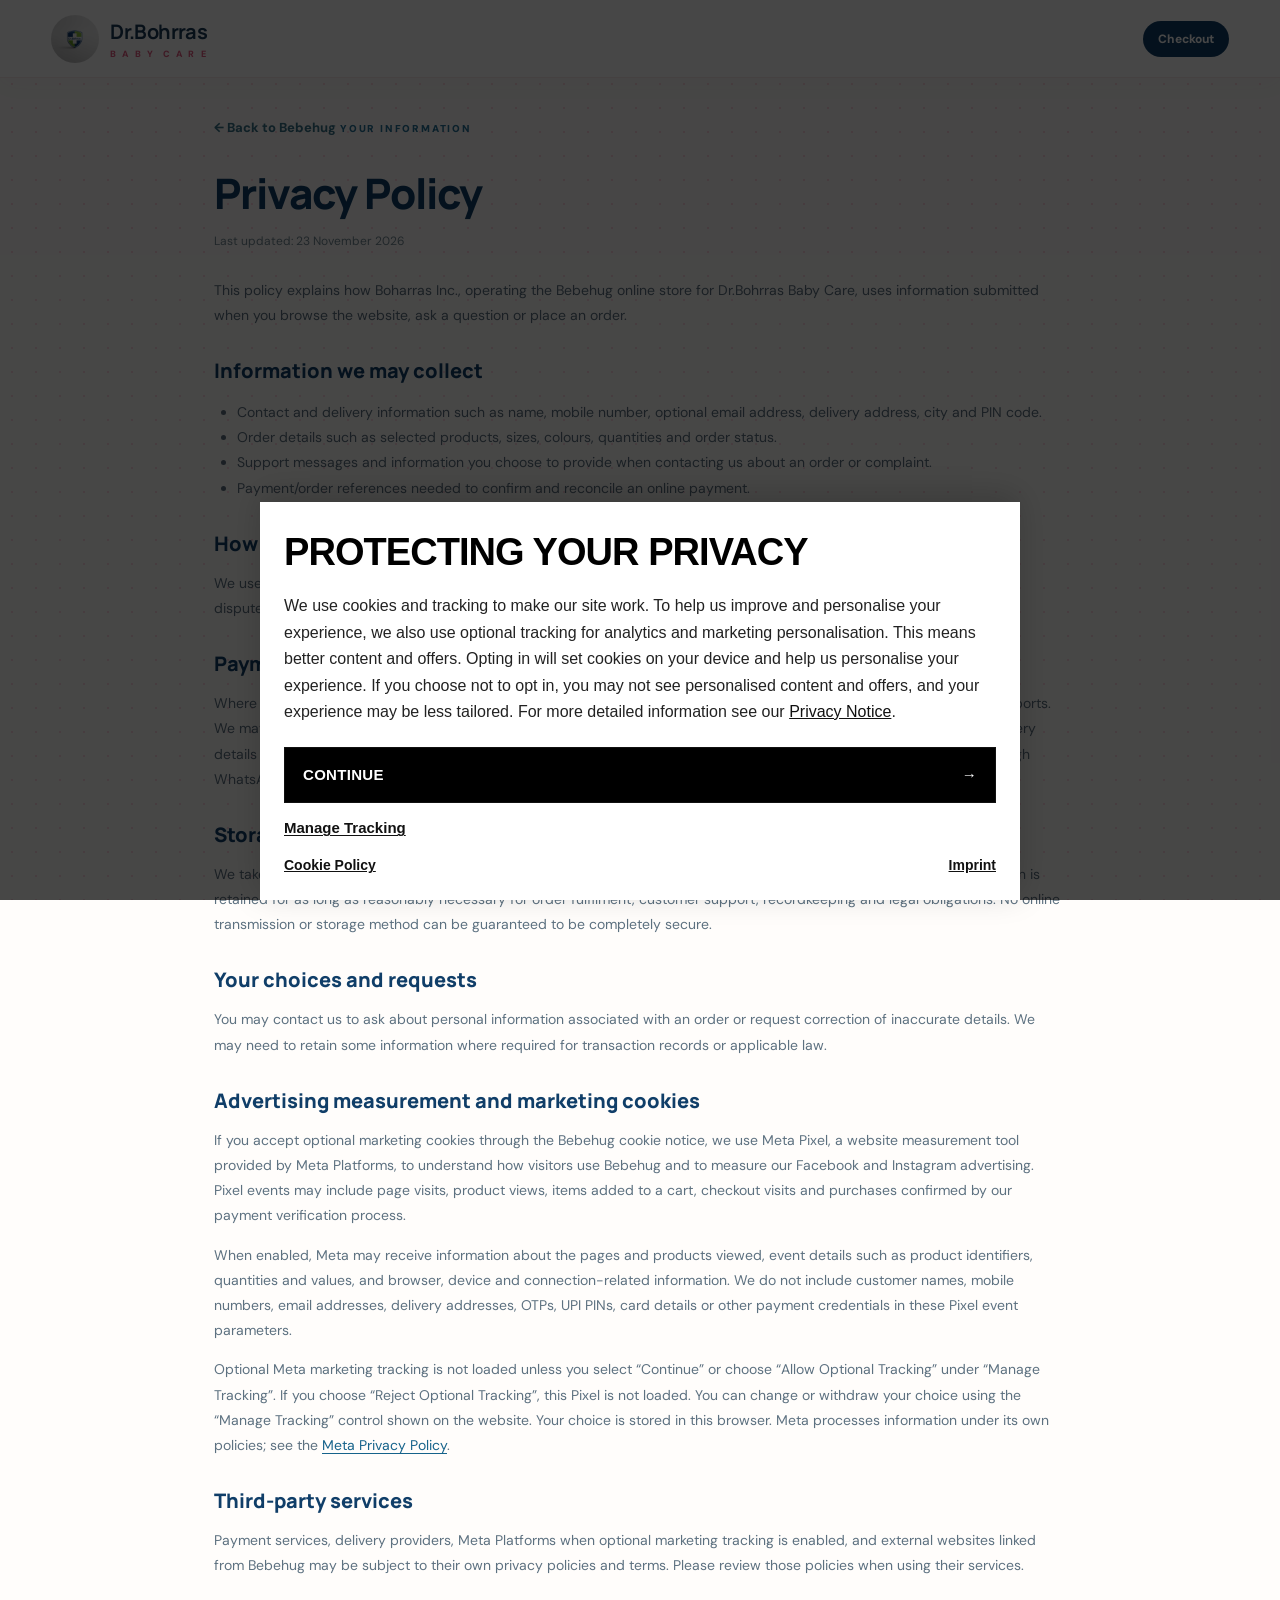
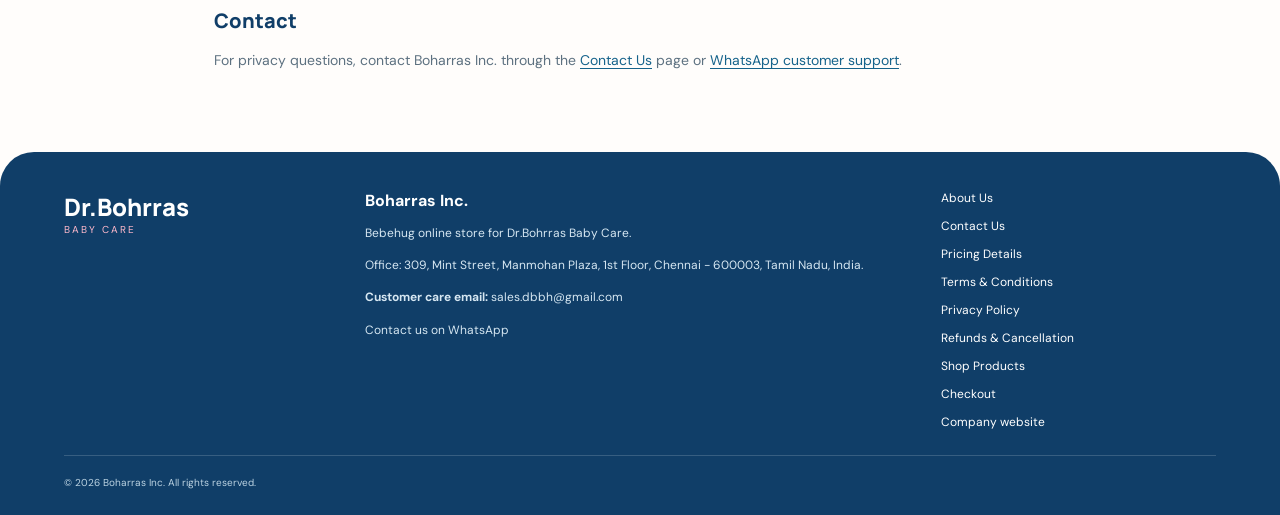
<file: privacy-policy.html>
<!doctype html>
<html lang="en">
<head>
<meta charset="utf-8">
<meta name="viewport" content="width=device-width,initial-scale=1">
<meta name="description" content="Privacy policy explaining how Bebehug and Boharras Inc. use customer information for orders, payments, delivery and support.">
<title>Privacy Policy | Dr.Bohrras Baby Care</title>
<link rel="canonical" href="https://bebehug.com/privacy-policy.html">
<link rel="stylesheet" href="styles.css">
<style>
.legal-page{max-width:980px!important;margin:0 auto!important;padding:38px clamp(18px,5vw,76px) 64px!important}
.legal-page h1{font:800 clamp(30px,4vw,42px)/1.12 Manrope,sans-serif;color:#103e68;letter-spacing:-1px;margin:12px 0 14px}
.legal-page h2{font:800 20px/1.3 Manrope,sans-serif;color:#103e68;margin:30px 0 10px}
.legal-page h3{font:700 16px/1.4 Manrope,sans-serif;color:#103e68;margin:22px 0 8px}
.legal-page p,.legal-page li{font-size:14px;line-height:1.8;color:#5d7180}
.legal-page ul,.legal-page ol{padding-left:23px}
.legal-page .legal-updated{font-size:12px;color:#748895;margin-bottom:25px}
.legal-page .legal-note{background:#f2f8fb;border:1px solid #e0eef4;border-radius:14px;padding:16px 18px;margin:20px 0}
.legal-page .legal-note p{margin:0}
.legal-page .legal-table-wrap{overflow-x:auto;margin:18px 0}
.legal-page table{border-collapse:collapse;width:100%;min-width:520px;font-size:13px}
.legal-page th,.legal-page td{border:1px solid #e1e9ee;padding:12px;text-align:left;vertical-align:top}
.legal-page th{background:#f1f8fb;color:#123d58;font-weight:800}
.legal-page a.inline-link{color:#16638b;text-decoration:underline;text-underline-offset:3px}
.legal-page .price{color:#103e68;font-weight:800;white-space:nowrap}
@media(max-width:760px){.legal-page{padding:28px 17px 44px!important}}
</style>
<script defer src="meta-pixel.js?v=20261123-privacy4"></script>
</head>
<body>
<header class="topbar">
  <a class="brand" href="index.html" aria-label="Bebehug home">
    <img class="brand-logo" src="assets/drbohrras-logo.png" alt="Dr.Bohrras logo" style="width:48px;height:48px;object-fit:contain;border-radius:50%;background:#fff">
    <span><strong>Dr.Bohrras</strong><small>B A B Y&nbsp; C A R E</small></span>
  </a>
  <a class="checkout-link" href="checkout.html">Checkout</a>
</header>
<main class="legal-page">
  <a class="back-link" href="index.html#shop">← Back to Bebehug</a>
  <span class="eyebrow">YOUR INFORMATION</span>
<h1>Privacy Policy</h1>
<p class="legal-updated">Last updated: 23 November 2026</p>
<p>This policy explains how Boharras Inc., operating the Bebehug online store for Dr.Bohrras Baby Care, uses information submitted when you browse the website, ask a question or place an order.</p>
<h2>Information we may collect</h2>
<ul>
<li>Contact and delivery information such as name, mobile number, optional email address, delivery address, city and PIN code.</li>
<li>Order details such as selected products, sizes, colours, quantities and order status.</li>
<li>Support messages and information you choose to provide when contacting us about an order or complaint.</li>
<li>Payment/order references needed to confirm and reconcile an online payment.</li>
</ul>
<h2>How we use information</h2>
<p>We use this information to receive and process orders, arrange delivery, respond to inquiries, verify payment status, handle disputes or damage claims, maintain business records and meet applicable legal obligations.</p>
<h2>Payment processing and sharing</h2>
<p>Where online payment is enabled, payment transactions are processed through Razorpay and the payment methods it supports. We may share the information needed to complete or verify a transaction with the payment processor, and necessary delivery details with relevant logistics providers. We do not ask you to send OTPs, UPI PINs, passwords or full card details to us through WhatsApp.</p>
<h2>Storage, security and retention</h2>
<p>We take reasonable steps to limit access to order information and use it for the purposes described in this policy. Information is retained for as long as reasonably necessary for order fulfilment, customer support, recordkeeping and legal obligations. No online transmission or storage method can be guaranteed to be completely secure.</p>
<h2>Your choices and requests</h2>
<p>You may contact us to ask about personal information associated with an order or request correction of inaccurate details. We may need to retain some information where required for transaction records or applicable law.</p>
<h2 id="marketing-cookies">Advertising measurement and marketing cookies</h2>
<p>If you accept optional marketing cookies through the Bebehug cookie notice, we use Meta Pixel, a website measurement tool provided by Meta Platforms, to understand how visitors use Bebehug and to measure our Facebook and Instagram advertising. Pixel events may include page visits, product views, items added to a cart, checkout visits and purchases confirmed by our payment verification process.</p>
<p>When enabled, Meta may receive information about the pages and products viewed, event details such as product identifiers, quantities and values, and browser, device and connection-related information. We do not include customer names, mobile numbers, email addresses, delivery addresses, OTPs, UPI PINs, card details or other payment credentials in these Pixel event parameters.</p>
<p>Optional Meta marketing tracking is not loaded unless you select “Continue” or choose “Allow Optional Tracking” under “Manage Tracking”. If you choose “Reject Optional Tracking”, this Pixel is not loaded. You can change or withdraw your choice using the “Manage Tracking” control shown on the website. Your choice is stored in this browser. Meta processes information under its own policies; see the <a class="inline-link" href="https://www.facebook.com/privacy/policy/" target="_blank" rel="noopener noreferrer">Meta Privacy Policy</a>.</p>
<h2>Third-party services</h2>
<p>Payment services, delivery providers, Meta Platforms when optional marketing tracking is enabled, and external websites linked from Bebehug may be subject to their own privacy policies and terms. Please review those policies when using their services.</p>
<h2>Contact</h2>
<p>For privacy questions, contact Boharras Inc. through the <a class="inline-link" href="contact-us.html">Contact Us</a> page or <a class="inline-link" href="https://wa.me/919840017107" target="_blank" rel="noopener noreferrer">WhatsApp customer support</a>.</p>
</main>
<footer>
  <div class="footer-brand"><strong>Dr.Bohrras</strong><span>Baby Care</span></div>
  <div>
    <b>Boharras Inc.</b>
    <p>Bebehug online store for Dr.Bohrras Baby Care.</p>
    <p>Office: 309, Mint Street, Manmohan Plaza, 1st Floor, Chennai - 600003, Tamil Nadu, India.</p>
    <p><strong>Customer care email:</strong> <a href="mailto:sales.dbbh@gmail.com">sales.dbbh@gmail.com</a></p>
<p><a href="https://wa.me/919840017107" target="_blank" rel="noopener noreferrer">Contact us on WhatsApp</a></p>
  </div>
  <div class="footer-links">
    <a href="about-us.html">About Us</a>
<a href="contact-us.html">Contact Us</a>
<a href="pricing.html">Pricing Details</a>
<a href="terms-and-conditions.html">Terms &amp; Conditions</a>
<a href="privacy-policy.html">Privacy Policy</a>
<a href="refund-cancellation-policy.html">Refunds &amp; Cancellation</a>
<a href="index.html#shop">Shop Products</a>
<a href="checkout.html">Checkout</a>
    <a href="https://www.medical-disposable.com/" target="_blank" rel="noopener noreferrer">Company website</a>
  </div>
  <p class="copyright">© 2026 Boharras Inc. All rights reserved.</p>
</footer>
</body>
</html>
</file>
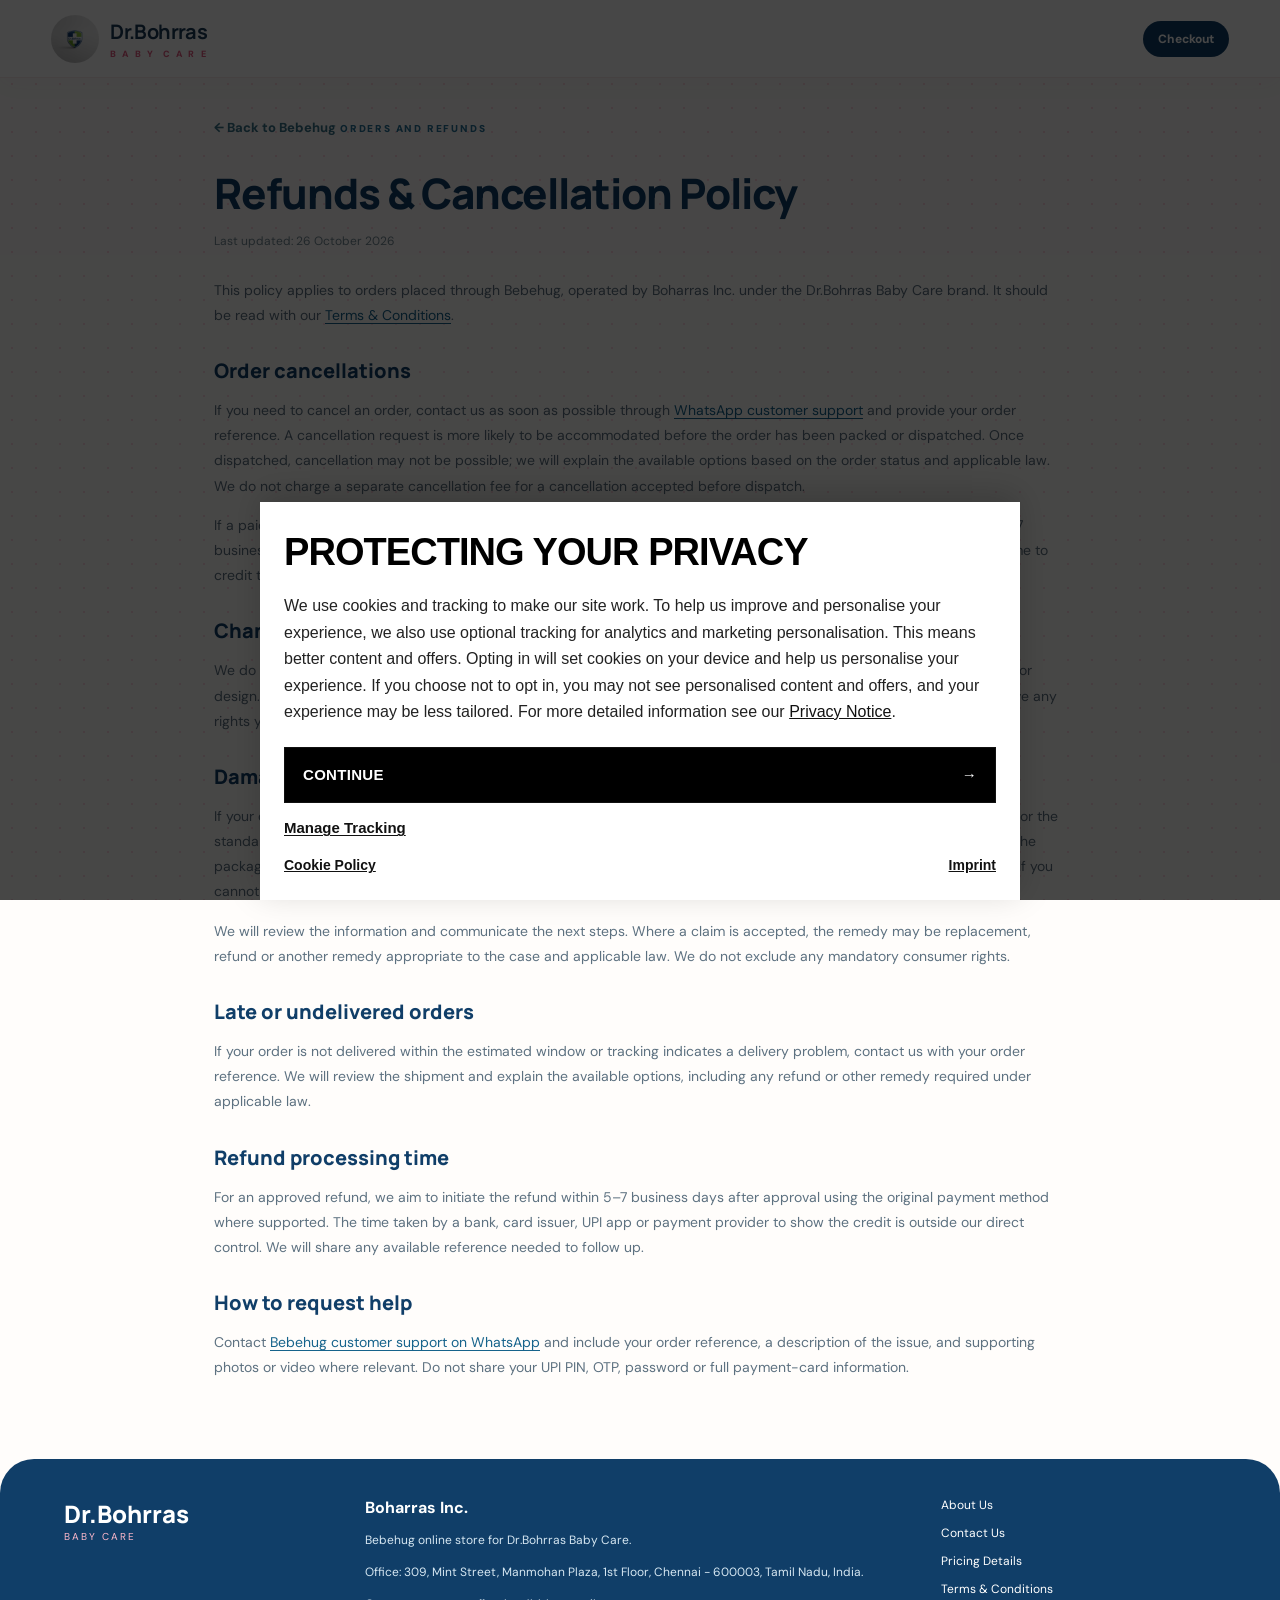
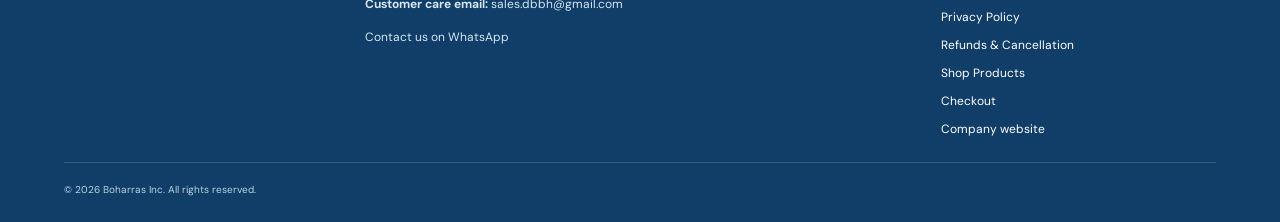
<file: refund-cancellation-policy.html>
<!doctype html>
<html lang="en">
<head>
<meta charset="utf-8">
<meta name="viewport" content="width=device-width,initial-scale=1">
<meta name="description" content="Bebehug refund and cancellation policy covering pre-dispatch cancellations, damaged deliveries, claims and refund timelines.">
<title>Refunds and Cancellation Policy | Dr.Bohrras Baby Care</title>
<link rel="canonical" href="https://bebehug.com/refund-cancellation-policy.html">
<link rel="stylesheet" href="styles.css">
<style>
.legal-page{max-width:980px!important;margin:0 auto!important;padding:38px clamp(18px,5vw,76px) 64px!important}
.legal-page h1{font:800 clamp(30px,4vw,42px)/1.12 Manrope,sans-serif;color:#103e68;letter-spacing:-1px;margin:12px 0 14px}
.legal-page h2{font:800 20px/1.3 Manrope,sans-serif;color:#103e68;margin:30px 0 10px}
.legal-page h3{font:700 16px/1.4 Manrope,sans-serif;color:#103e68;margin:22px 0 8px}
.legal-page p,.legal-page li{font-size:14px;line-height:1.8;color:#5d7180}
.legal-page ul,.legal-page ol{padding-left:23px}
.legal-page .legal-updated{font-size:12px;color:#748895;margin-bottom:25px}
.legal-page .legal-note{background:#f2f8fb;border:1px solid #e0eef4;border-radius:14px;padding:16px 18px;margin:20px 0}
.legal-page .legal-note p{margin:0}
.legal-page .legal-table-wrap{overflow-x:auto;margin:18px 0}
.legal-page table{border-collapse:collapse;width:100%;min-width:520px;font-size:13px}
.legal-page th,.legal-page td{border:1px solid #e1e9ee;padding:12px;text-align:left;vertical-align:top}
.legal-page th{background:#f1f8fb;color:#123d58;font-weight:800}
.legal-page a.inline-link{color:#16638b;text-decoration:underline;text-underline-offset:3px}
.legal-page .price{color:#103e68;font-weight:800;white-space:nowrap}
@media(max-width:760px){.legal-page{padding:28px 17px 44px!important}}
</style>
<script defer src="meta-pixel.js?v=20261123-privacy4"></script>
</head>
<body>
<header class="topbar">
  <a class="brand" href="index.html" aria-label="Bebehug home">
    <img class="brand-logo" src="assets/drbohrras-logo.png" alt="Dr.Bohrras logo" style="width:48px;height:48px;object-fit:contain;border-radius:50%;background:#fff">
    <span><strong>Dr.Bohrras</strong><small>B A B Y&nbsp; C A R E</small></span>
  </a>
  <a class="checkout-link" href="checkout.html">Checkout</a>
</header>
<main class="legal-page">
  <a class="back-link" href="index.html#shop">← Back to Bebehug</a>
  <span class="eyebrow">ORDERS AND REFUNDS</span>
<h1>Refunds &amp; Cancellation Policy</h1>
<p class="legal-updated">Last updated: 26 October 2026</p>
<p>This policy applies to orders placed through Bebehug, operated by Boharras Inc. under the Dr.Bohrras Baby Care brand. It should be read with our <a class="inline-link" href="terms-and-conditions.html">Terms &amp; Conditions</a>.</p>
<h2>Order cancellations</h2>
<p>If you need to cancel an order, contact us as soon as possible through <a class="inline-link" href="https://wa.me/919840017107" target="_blank" rel="noopener noreferrer">WhatsApp customer support</a> and provide your order reference. A cancellation request is more likely to be accommodated before the order has been packed or dispatched. Once dispatched, cancellation may not be possible; we will explain the available options based on the order status and applicable law. We do not charge a separate cancellation fee for a cancellation accepted before dispatch.</p>
<p>If a paid order is cancelled and a refund is approved, we aim to initiate the refund to the original payment method within 5–7 business days after the cancellation/refund is confirmed. Your bank, card issuer or payment provider may take additional time to credit the funds.</p>
<h2>Change of mind or selection error</h2>
<p>We do not ordinarily accept returns or refunds for change of mind, or where a customer has selected the wrong size, colour or design. Please check the size, colour, quantity and product details before placing the order. This general rule does not remove any rights you may have under applicable law for defective, deficient, incorrect or not-as-described goods.</p>
<h2>Damaged, defective, incorrect or not-as-described items</h2>
<p>If your order arrives damaged, defective, incorrect or materially different from the product described, contact us promptly. For the standard transit-damage claim review, report the issue on the day of delivery, provide clear photos and a video, and retain the packaging. A video showing the package being opened (an unboxing video) is required for standard transit-damage claims. If you cannot provide this evidence, contact us anyway so we can review the matter and applicable rights.</p>
<p>We will review the information and communicate the next steps. Where a claim is accepted, the remedy may be replacement, refund or another remedy appropriate to the case and applicable law. We do not exclude any mandatory consumer rights.</p>
<h2>Late or undelivered orders</h2>
<p>If your order is not delivered within the estimated window or tracking indicates a delivery problem, contact us with your order reference. We will review the shipment and explain the available options, including any refund or other remedy required under applicable law.</p>
<h2>Refund processing time</h2>
<p>For an approved refund, we aim to initiate the refund within 5–7 business days after approval using the original payment method where supported. The time taken by a bank, card issuer, UPI app or payment provider to show the credit is outside our direct control. We will share any available reference needed to follow up.</p>
<h2>How to request help</h2>
<p>Contact <a class="inline-link" href="https://wa.me/919840017107" target="_blank" rel="noopener noreferrer">Bebehug customer support on WhatsApp</a> and include your order reference, a description of the issue, and supporting photos or video where relevant. Do not share your UPI PIN, OTP, password or full payment-card information.</p>
</main>
<footer>
  <div class="footer-brand"><strong>Dr.Bohrras</strong><span>Baby Care</span></div>
  <div>
    <b>Boharras Inc.</b>
    <p>Bebehug online store for Dr.Bohrras Baby Care.</p>
    <p>Office: 309, Mint Street, Manmohan Plaza, 1st Floor, Chennai - 600003, Tamil Nadu, India.</p>
    <p><strong>Customer care email:</strong> <a href="mailto:sales.dbbh@gmail.com">sales.dbbh@gmail.com</a></p>
<p><a href="https://wa.me/919840017107" target="_blank" rel="noopener noreferrer">Contact us on WhatsApp</a></p>
  </div>
  <div class="footer-links">
    <a href="about-us.html">About Us</a>
<a href="contact-us.html">Contact Us</a>
<a href="pricing.html">Pricing Details</a>
<a href="terms-and-conditions.html">Terms &amp; Conditions</a>
<a href="privacy-policy.html">Privacy Policy</a>
<a href="refund-cancellation-policy.html">Refunds &amp; Cancellation</a>
<a href="index.html#shop">Shop Products</a>
<a href="checkout.html">Checkout</a>
    <a href="https://www.medical-disposable.com/" target="_blank" rel="noopener noreferrer">Company website</a>
  </div>
  <p class="copyright">© 2026 Boharras Inc. All rights reserved.</p>
</footer>
</body>
</html>
</file>
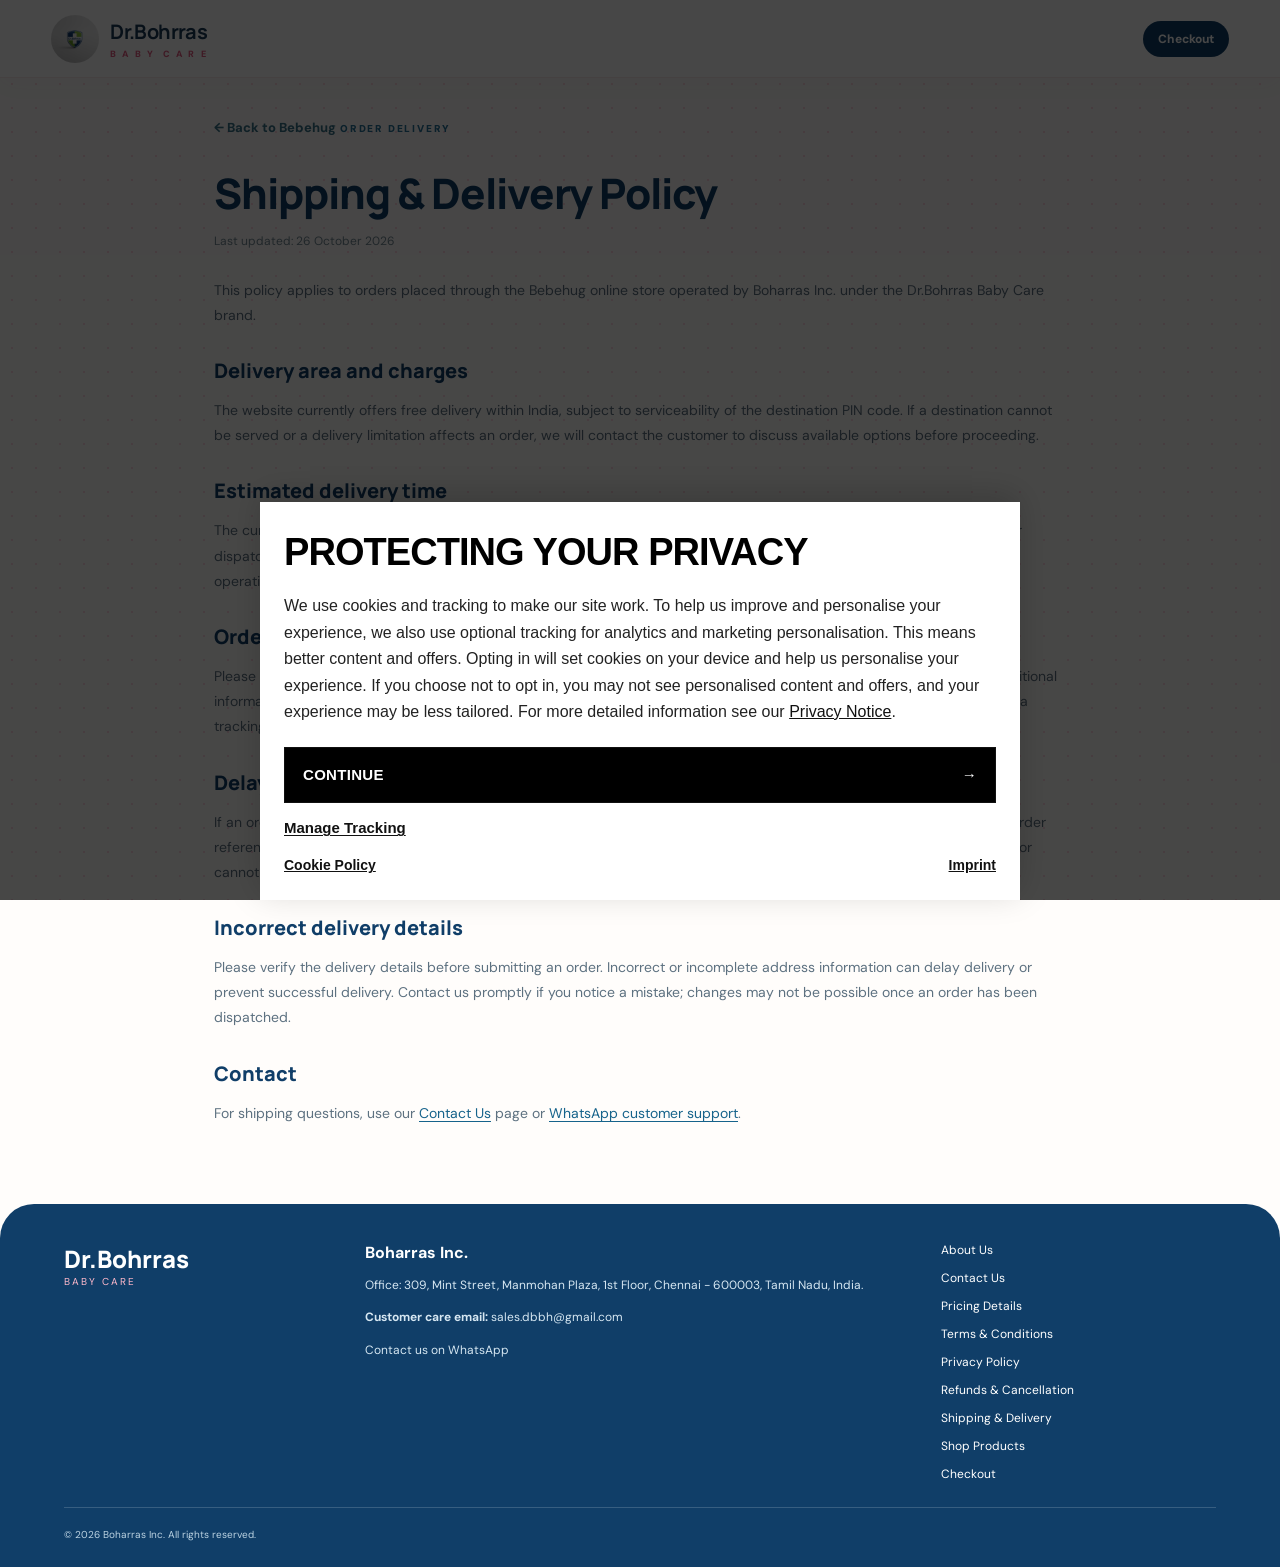
<file: shipping-policy.html>
<!doctype html>
<html lang="en">
<head>
<meta charset="utf-8">
<meta name="viewport" content="width=device-width,initial-scale=1">
<meta name="description" content="Bebehug shipping and delivery policy for orders placed with Boharras Inc. in India.">
<title>Shipping &amp; Delivery Policy | Dr.Bohrras Baby Care</title>
<link rel="canonical" href="https://bebehug.com/shipping-policy.html">
<link rel="stylesheet" href="styles.css">
<style>
.legal-page{max-width:980px!important;margin:0 auto!important;padding:38px clamp(18px,5vw,76px) 64px!important}
.legal-page h1{font:800 clamp(30px,4vw,42px)/1.12 Manrope,sans-serif;color:#103e68;letter-spacing:-1px;margin:12px 0 14px}
.legal-page h2{font:800 20px/1.3 Manrope,sans-serif;color:#103e68;margin:30px 0 10px}
.legal-page p,.legal-page li{font-size:14px;line-height:1.8;color:#5d7180}
.legal-page ul{padding-left:23px}
.legal-page .legal-updated{font-size:12px;color:#748895;margin-bottom:25px}
.legal-page a.inline-link{color:#16638b;text-decoration:underline;text-underline-offset:3px}
@media(max-width:760px){.legal-page{padding:28px 17px 44px!important}}
</style>
<script defer src="meta-pixel.js?v=20261123-privacy4"></script>
</head>
<body>
<header class="topbar"><a class="brand" href="index.html" aria-label="Bebehug home"><img class="brand-logo" src="assets/drbohrras-logo.png" alt="Dr.Bohrras logo" style="width:48px;height:48px;object-fit:contain;border-radius:50%;background:#fff"><span><strong>Dr.Bohrras</strong><small>B A B Y&nbsp; C A R E</small></span></a><a class="checkout-link" href="checkout.html">Checkout</a></header>
<main class="legal-page">
<a class="back-link" href="index.html#shop">← Back to Bebehug</a>
<span class="eyebrow">ORDER DELIVERY</span>
<h1>Shipping &amp; Delivery Policy</h1>
<p class="legal-updated">Last updated: 26 October 2026</p>
<p>This policy applies to orders placed through the Bebehug online store operated by Boharras Inc. under the Dr.Bohrras Baby Care brand.</p>
<h2>Delivery area and charges</h2>
<p>The website currently offers free delivery within India, subject to serviceability of the destination PIN code. If a destination cannot be served or a delivery limitation affects an order, we will contact the customer to discuss available options before proceeding.</p>
<h2>Estimated delivery time</h2>
<p>The current estimated delivery time displayed on the website is 3–5 working days after the order is confirmed and ready for dispatch. This is an estimate, not a guaranteed delivery date. Delivery can take longer because of the destination, courier operations, weather, public holidays or other circumstances outside our reasonable control.</p>
<h2>Order processing and tracking</h2>
<p>Please provide a complete delivery address, recipient name, reachable mobile number and correct six-digit PIN code. If additional information is needed to deliver an order, customer support may contact you using the details provided at checkout. Where a tracking reference is available, we will share it through the available order-support channel.</p>
<h2>Delayed, lost or undelivered orders</h2>
<p>If an order has not arrived within the estimated window, or tracking suggests an issue, contact customer support with your order reference. We will review the available shipment information and explain the next steps. Where a shipment is confirmed lost or cannot be delivered, any cancellation or refund will be handled under our <a class="inline-link" href="refund-cancellation-policy.html">Refunds &amp; Cancellation Policy</a> and applicable law.</p>
<h2>Incorrect delivery details</h2>
<p>Please verify the delivery details before submitting an order. Incorrect or incomplete address information can delay delivery or prevent successful delivery. Contact us promptly if you notice a mistake; changes may not be possible once an order has been dispatched.</p>
<h2>Contact</h2>
<p>For shipping questions, use our <a class="inline-link" href="contact-us.html">Contact Us</a> page or <a class="inline-link" href="https://wa.me/919840017107" target="_blank" rel="noopener noreferrer">WhatsApp customer support</a>.</p>
</main>
<footer><div class="footer-brand"><strong>Dr.Bohrras</strong><span>Baby Care</span></div><div><b>Boharras Inc.</b><p>Office: 309, Mint Street, Manmohan Plaza, 1st Floor, Chennai - 600003, Tamil Nadu, India.</p><p><strong>Customer care email:</strong> <a href="mailto:sales.dbbh@gmail.com">sales.dbbh@gmail.com</a></p>
<p><a href="https://wa.me/919840017107" target="_blank" rel="noopener noreferrer">Contact us on WhatsApp</a></p></div><div class="footer-links"><a href="about-us.html">About Us</a><a href="contact-us.html">Contact Us</a><a href="pricing.html">Pricing Details</a><a href="terms-and-conditions.html">Terms &amp; Conditions</a><a href="privacy-policy.html">Privacy Policy</a><a href="refund-cancellation-policy.html">Refunds &amp; Cancellation</a><a href="shipping-policy.html">Shipping &amp; Delivery</a><a href="index.html#shop">Shop Products</a><a href="checkout.html">Checkout</a></div><p class="copyright">© 2026 Boharras Inc. All rights reserved.</p></footer>
</body>
</html>
</file>
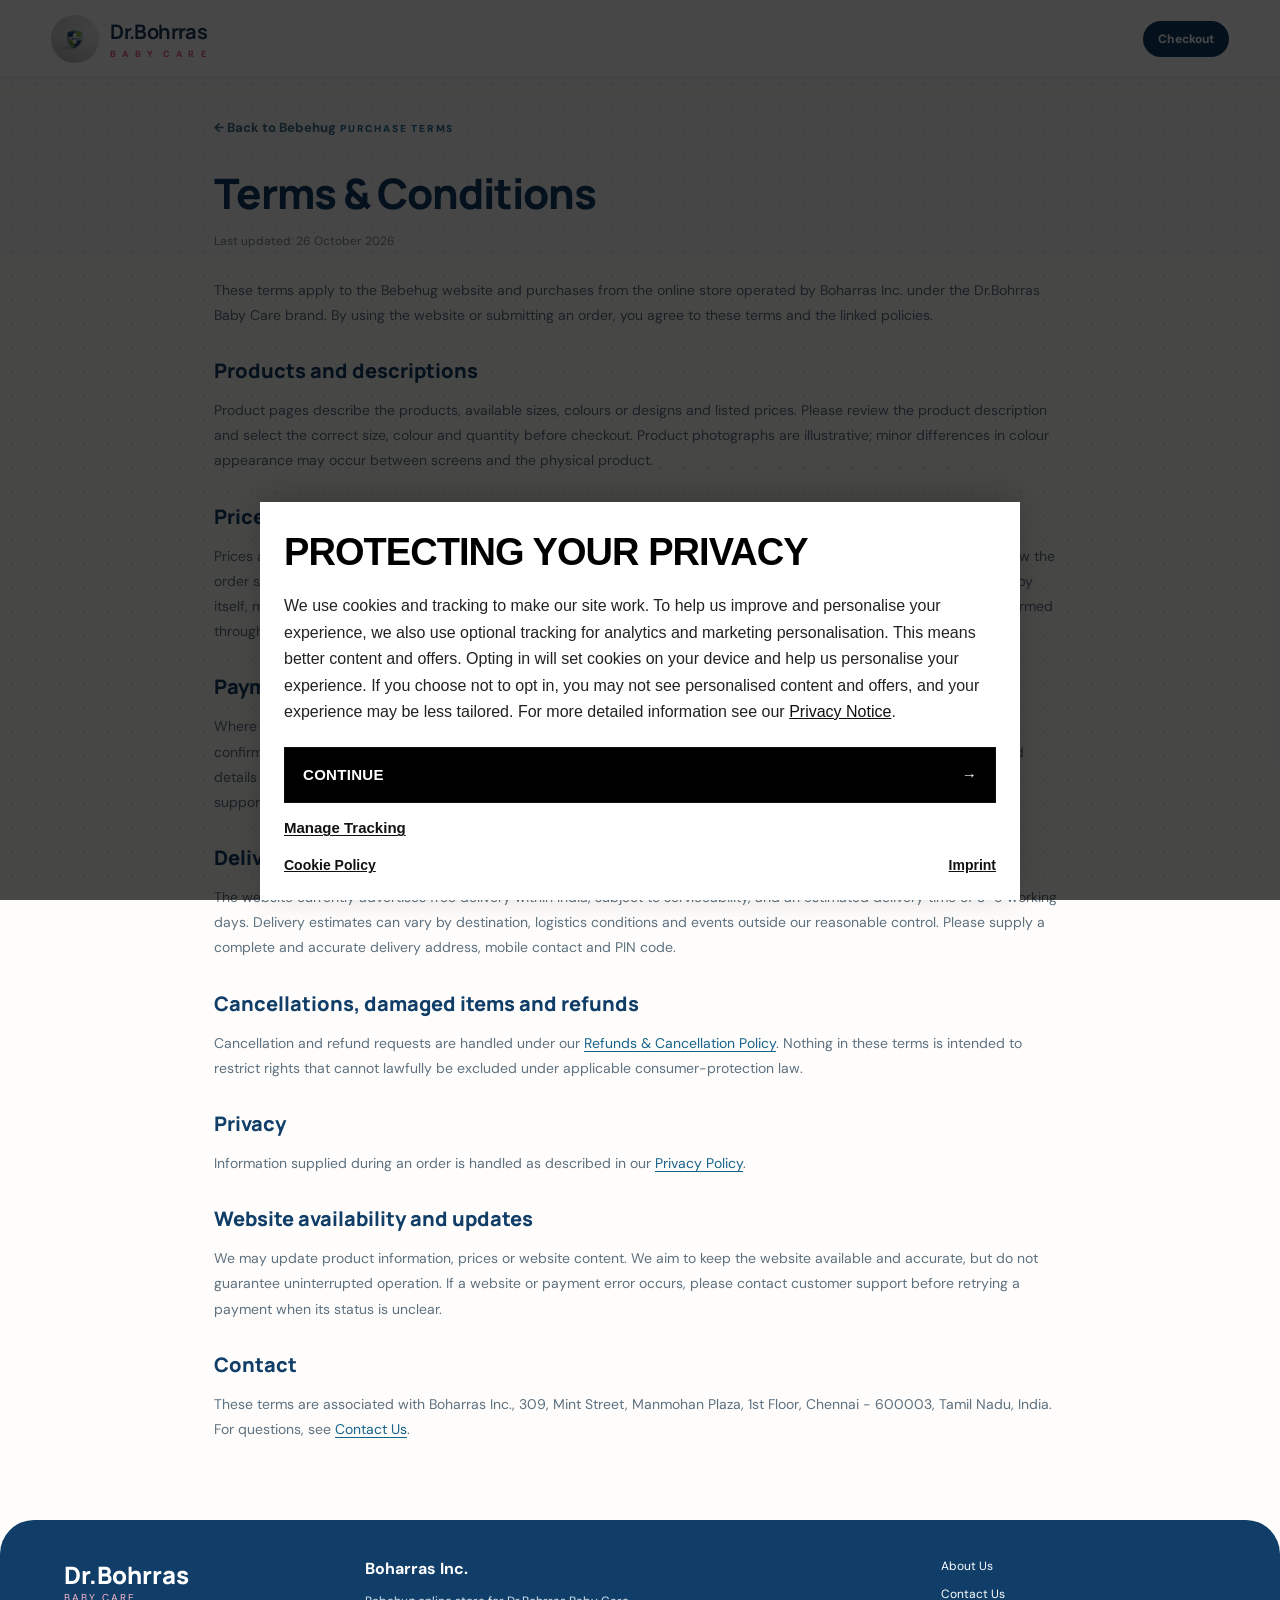
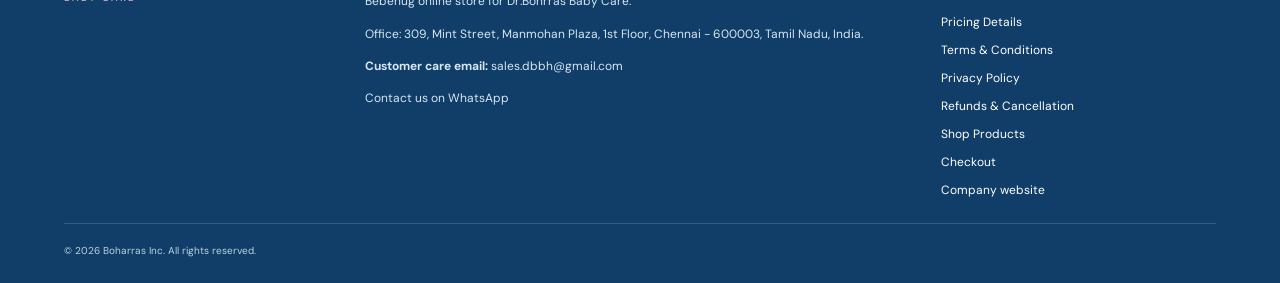
<file: terms-and-conditions.html>
<!doctype html>
<html lang="en">
<head>
<meta charset="utf-8">
<meta name="viewport" content="width=device-width,initial-scale=1">
<meta name="description" content="Terms and conditions for browsing and placing orders through the Bebehug online store operated by Boharras Inc.">
<title>Terms and Conditions | Dr.Bohrras Baby Care</title>
<link rel="canonical" href="https://bebehug.com/terms-and-conditions.html">
<link rel="stylesheet" href="styles.css">
<style>
.legal-page{max-width:980px!important;margin:0 auto!important;padding:38px clamp(18px,5vw,76px) 64px!important}
.legal-page h1{font:800 clamp(30px,4vw,42px)/1.12 Manrope,sans-serif;color:#103e68;letter-spacing:-1px;margin:12px 0 14px}
.legal-page h2{font:800 20px/1.3 Manrope,sans-serif;color:#103e68;margin:30px 0 10px}
.legal-page h3{font:700 16px/1.4 Manrope,sans-serif;color:#103e68;margin:22px 0 8px}
.legal-page p,.legal-page li{font-size:14px;line-height:1.8;color:#5d7180}
.legal-page ul,.legal-page ol{padding-left:23px}
.legal-page .legal-updated{font-size:12px;color:#748895;margin-bottom:25px}
.legal-page .legal-note{background:#f2f8fb;border:1px solid #e0eef4;border-radius:14px;padding:16px 18px;margin:20px 0}
.legal-page .legal-note p{margin:0}
.legal-page .legal-table-wrap{overflow-x:auto;margin:18px 0}
.legal-page table{border-collapse:collapse;width:100%;min-width:520px;font-size:13px}
.legal-page th,.legal-page td{border:1px solid #e1e9ee;padding:12px;text-align:left;vertical-align:top}
.legal-page th{background:#f1f8fb;color:#123d58;font-weight:800}
.legal-page a.inline-link{color:#16638b;text-decoration:underline;text-underline-offset:3px}
.legal-page .price{color:#103e68;font-weight:800;white-space:nowrap}
@media(max-width:760px){.legal-page{padding:28px 17px 44px!important}}
</style>
<script defer src="meta-pixel.js?v=20261123-privacy4"></script>
</head>
<body>
<header class="topbar">
  <a class="brand" href="index.html" aria-label="Bebehug home">
    <img class="brand-logo" src="assets/drbohrras-logo.png" alt="Dr.Bohrras logo" style="width:48px;height:48px;object-fit:contain;border-radius:50%;background:#fff">
    <span><strong>Dr.Bohrras</strong><small>B A B Y&nbsp; C A R E</small></span>
  </a>
  <a class="checkout-link" href="checkout.html">Checkout</a>
</header>
<main class="legal-page">
  <a class="back-link" href="index.html#shop">← Back to Bebehug</a>
  <span class="eyebrow">PURCHASE TERMS</span>
<h1>Terms &amp; Conditions</h1>
<p class="legal-updated">Last updated: 26 October 2026</p>
<p>These terms apply to the Bebehug website and purchases from the online store operated by Boharras Inc. under the Dr.Bohrras Baby Care brand. By using the website or submitting an order, you agree to these terms and the linked policies.</p>
<h2>Products and descriptions</h2>
<p>Product pages describe the products, available sizes, colours or designs and listed prices. Please review the product description and select the correct size, colour and quantity before checkout. Product photographs are illustrative; minor differences in colour appearance may occur between screens and the physical product.</p>
<h2>Prices and orders</h2>
<p>Prices are shown in Indian Rupees (INR). The available size and product selection determine the displayed price. Please review the order summary and total before payment. Submitting a WhatsApp order inquiry is a request for confirmation and does not, by itself, mean that the order has been accepted. An order is confirmed when availability and the order details have been confirmed through the store's order process.</p>
<h2>Payment</h2>
<p>Where online payment is enabled, payments are processed through Razorpay and its available payment methods. Payment confirmation is subject to successful processing and verification. Do not share a UPI PIN, OTP, password or full payment-card details through WhatsApp or customer-support messages. If the checkout reports that payment status is uncertain, contact support and check with your bank/payment app before attempting to pay again.</p>
<h2>Delivery</h2>
<p>The website currently advertises free delivery within India, subject to serviceability, and an estimated delivery time of 3–5 working days. Delivery estimates can vary by destination, logistics conditions and events outside our reasonable control. Please supply a complete and accurate delivery address, mobile contact and PIN code.</p>
<h2>Cancellations, damaged items and refunds</h2>
<p>Cancellation and refund requests are handled under our <a class="inline-link" href="refund-cancellation-policy.html">Refunds &amp; Cancellation Policy</a>. Nothing in these terms is intended to restrict rights that cannot lawfully be excluded under applicable consumer-protection law.</p>
<h2>Privacy</h2>
<p>Information supplied during an order is handled as described in our <a class="inline-link" href="privacy-policy.html">Privacy Policy</a>.</p>
<h2>Website availability and updates</h2>
<p>We may update product information, prices or website content. We aim to keep the website available and accurate, but do not guarantee uninterrupted operation. If a website or payment error occurs, please contact customer support before retrying a payment when its status is unclear.</p>
<h2>Contact</h2>
<p>These terms are associated with Boharras Inc., 309, Mint Street, Manmohan Plaza, 1st Floor, Chennai - 600003, Tamil Nadu, India. For questions, see <a class="inline-link" href="contact-us.html">Contact Us</a>.</p>
</main>
<footer>
  <div class="footer-brand"><strong>Dr.Bohrras</strong><span>Baby Care</span></div>
  <div>
    <b>Boharras Inc.</b>
    <p>Bebehug online store for Dr.Bohrras Baby Care.</p>
    <p>Office: 309, Mint Street, Manmohan Plaza, 1st Floor, Chennai - 600003, Tamil Nadu, India.</p>
    <p><strong>Customer care email:</strong> <a href="mailto:sales.dbbh@gmail.com">sales.dbbh@gmail.com</a></p>
<p><a href="https://wa.me/919840017107" target="_blank" rel="noopener noreferrer">Contact us on WhatsApp</a></p>
  </div>
  <div class="footer-links">
    <a href="about-us.html">About Us</a>
<a href="contact-us.html">Contact Us</a>
<a href="pricing.html">Pricing Details</a>
<a href="terms-and-conditions.html">Terms &amp; Conditions</a>
<a href="privacy-policy.html">Privacy Policy</a>
<a href="refund-cancellation-policy.html">Refunds &amp; Cancellation</a>
<a href="index.html#shop">Shop Products</a>
<a href="checkout.html">Checkout</a>
    <a href="https://www.medical-disposable.com/" target="_blank" rel="noopener noreferrer">Company website</a>
  </div>
  <p class="copyright">© 2026 Boharras Inc. All rights reserved.</p>
</footer>
</body>
</html>
</file>
<file: styles.css>
@import url('https://fonts.googleapis.com/css2?family=DM+Sans:wght@400;500;600;700&family=Manrope:wght@400;500;600;700;800&display=swap');
:root{--navy:#123d58;--blue:#dff1f8;--blue2:#bfe4f1;--coral:#f3b7b0;--cream:#fff8ef;--ink:#193342;--muted:#647780;--line:#e4ebee;--white:#fff}
*{box-sizing:border-box}html{scroll-behavior:smooth}body{margin:0;color:var(--ink);font-family:"DM Sans",sans-serif;background:#fff}a{color:inherit;text-decoration:none}.topbar{height:78px;padding:0 clamp(18px,5vw,76px);display:flex;align-items:center;justify-content:space-between;border-bottom:1px solid #eaf0f2;background:#fff;position:sticky;top:0;z-index:5}.brand{display:flex;gap:10px;align-items:center}.brand-mark{width:42px;height:42px;border-radius:14px;background:var(--navy);color:white;display:grid;place-items:center;font-family:Manrope;font-weight:800}.brand strong,.brand small{display:block}.brand strong{font-family:Manrope;font-size:18px}.brand small{font-size:11px;letter-spacing:2px;text-transform:uppercase;color:var(--muted)}nav{display:flex;gap:30px;font-size:14px;color:#435b67}.cart-button{border:1px solid #d7e3e8;background:white;padding:10px 16px;border-radius:24px;color:var(--navy);font-weight:700;cursor:pointer}.cart-button span{background:var(--navy);color:#fff;border-radius:20px;padding:3px 7px;margin-left:5px}.hero{background:linear-gradient(120deg,#edf8fb 0%,#d9eff7 58%,#f8e5df 100%);padding:55px clamp(20px,7vw,100px) 44px;display:grid;grid-template-columns:1fr 1fr;align-items:center;gap:30px;min-height:475px;overflow:hidden}.eyebrow{font-size:11px;letter-spacing:2px;font-weight:800;color:#39738a}.hero h1{font:800 clamp(36px,4.5vw,60px)/1.08 Manrope;margin:18px 0;color:#153f56;letter-spacing:-2px}.hero h1 em{font-style:normal;color:#d77e7a}.hero-copy>p{font-size:16px;line-height:1.7;max-width:480px;color:#4d6875}.primary-btn{display:inline-flex;align-items:center;justify-content:center;gap:24px;background:var(--navy);color:white;padding:15px 20px;border-radius:7px;font-weight:700;border:0;cursor:pointer}.primary-btn span{font-size:20px}.hero-notes{display:flex;gap:18px;margin-top:25px;font-size:12px;color:#3f6879}.hero-art{height:350px;display:flex;align-items:center;justify-content:center}.hero-art img{width:100%;height:100%;object-fit:contain;mix-blend-mode:multiply;filter:drop-shadow(0 15px 25px #174d5c1a)}.trust-strip{display:grid;grid-template-columns:repeat(3,1fr);padding:23px clamp(20px,7vw,100px);border-bottom:1px solid var(--line);gap:20px}.trust-strip div{display:flex;flex-direction:column;gap:4px}.trust-strip b{font:700 14px Manrope}.trust-strip span{font-size:12px;color:var(--muted)}main{padding:72px clamp(18px,5vw,76px)}.section-heading{display:flex;justify-content:space-between;align-items:end;margin-bottom:28px;gap:20px}.section-heading h2,.why-panel h2{font:800 clamp(28px,3vw,38px) Manrope;letter-spacing:-1px;margin:8px 0 0;color:var(--navy)}.section-heading>p{max-width:330px;color:var(--muted);font-size:13px;line-height:1.6}.product-grid{display:grid;grid-template-columns:repeat(3,minmax(0,1fr));gap:22px}.product-card{border:1px solid var(--line);border-radius:14px;overflow:hidden;background:#fff;transition:transform .2s,box-shadow .2s}.product-card:hover{transform:translateY(-3px);box-shadow:0 12px 35px #163f5612}.product-image{height:245px;display:flex;align-items:center;justify-content:center;padding:18px}.product-image img{width:100%;height:100%;object-fit:contain;mix-blend-mode:multiply}.blue-bg{background:#e6f4f8}.peach-bg{background:#fff0e8}.cream-bg{background:#f7f2e7}.product-info{padding:20px}.product-tag{display:inline-block;background:#eef7f8;color:#31718a;border-radius:20px;padding:6px 9px;font-size:10px;font-weight:800;letter-spacing:.3px}.product-info h3{font:800 20px Manrope;margin:13px 0 7px;color:var(--navy)}.product-desc{font-size:13px;line-height:1.55;color:var(--muted);min-height:40px}.product-info label{display:block;font-size:11px;font-weight:700;color:#4b6570;margin:15px 0 6px}.product-info select{width:100%;padding:11px;border:1px solid #dce6e9;border-radius:7px;background:#fff;color:var(--ink);font:13px "DM Sans"}.price-row{margin:16px 0;display:flex;flex-direction:column;gap:4px}.price{font:800 18px Manrope;color:var(--navy)}.muted{font-size:11px;color:var(--muted);line-height:1.5}.add-btn{width:100%;border:1px solid var(--navy);border-radius:7px;background:#fff;color:var(--navy);padding:12px;font-weight:800;cursor:pointer}.add-btn:hover{background:var(--navy);color:white}.why-panel{margin:0 clamp(18px,5vw,76px) 70px;padding:38px;background:#f5fafb;border-radius:18px;display:grid;grid-template-columns:1fr 1fr;align-items:center;gap:28px}.why-panel p{max-width:450px;line-height:1.7;font-size:14px;color:var(--muted)}.mini-gallery{display:flex;gap:14px;height:180px}.mini-gallery img{width:50%;object-fit:contain;background:#fff;border-radius:10px;padding:10px}footer{padding:35px clamp(20px,5vw,76px);background:#153e54;color:#fff;display:grid;grid-template-columns:1fr 2fr 1fr;gap:25px;align-items:start}footer p{font-size:12px;line-height:1.6;color:#d4e3e9}.footer-brand strong,.footer-brand span{display:block}.footer-brand strong{font:800 22px Manrope}.footer-brand span{font-size:11px;letter-spacing:2px;text-transform:uppercase;color:#b9d8e4}.footer-links{display:flex;flex-direction:column;gap:12px;font-size:12px}.copyright{grid-column:1/-1;border-top:1px solid #ffffff2a;padding-top:18px;margin:0}.drawer-backdrop{display:none;position:fixed;inset:0;background:#102a3880;z-index:8}.cart-drawer{position:fixed;right:0;top:0;bottom:0;width:min(440px,100%);background:white;z-index:9;transform:translateX(105%);transition:transform .25s;display:flex;flex-direction:column;padding:24px}.cart-drawer.open{transform:translateX(0)}.drawer-backdrop.open{display:block}.drawer-head{display:flex;align-items:center;justify-content:space-between;border-bottom:1px solid var(--line);padding-bottom:15px}.drawer-head h2{font:800 24px Manrope;margin:0}.drawer-head button{border:0;background:transparent;font-size:22px;cursor:pointer}.cart-items{flex:1;overflow:auto;padding:15px 0}.empty-cart{color:var(--muted);font-size:14px}.cart-line{padding:13px 0;border-bottom:1px solid var(--line);display:grid;grid-template-columns:1fr auto;gap:5px}.cart-line b{font-size:13px}.cart-line small{display:block;color:var(--muted);font-size:11px;margin-top:5px}.remove-item{border:0;background:transparent;color:#a24d4d;cursor:pointer}.cart-bottom{border-top:1px solid var(--line);padding-top:15px}.cart-total{display:flex;justify-content:space-between;gap:10px;font-size:13px;margin-bottom:12px}.cart-total strong{color:var(--navy)}.full{width:100%;margin-top:12px}
@media(max-width:850px){.hero{grid-template-columns:1fr;gap:5px;padding-top:38px}.hero-art{height:260px}.product-grid{grid-template-columns:repeat(2,minmax(0,1fr))}.section-heading{align-items:start;flex-direction:column}.why-panel{grid-template-columns:1fr}.trust-strip{padding-top:18px;padding-bottom:18px}}@media(max-width:560px){.topbar{height:66px;padding:0 14px}nav{display:none}.brand strong{font-size:16px}.hero{padding:35px 20px 25px}.hero h1{font-size:39px}.hero-art{height:220px}.hero-notes{flex-wrap:wrap}.trust-strip{grid-template-columns:1fr;gap:13px}.trust-strip div{border-bottom:1px solid var(--line);padding-bottom:10px}.trust-strip div:last-child{border:0;padding-bottom:0}main{padding:48px 15px}.product-grid{grid-template-columns:1fr;gap:18px}.product-image{height:240px}.product-info{padding:18px}.why-panel{margin:0 15px 45px;padding:24px}.mini-gallery{height:140px}footer{grid-template-columns:1fr;gap:16px}.copyright{grid-column:auto}}

.magic-pair{gap:8px}.magic-pair img{width:50%;height:100%;object-fit:contain;mix-blend-mode:multiply}

/* Dr.Bohrras Baby Care — playful, premium pastel refresh */
:root{--navy:#103e68;--blue:#e3f6ff;--blue2:#bde9f8;--coral:#ff5c86;--cream:#fff7e9;--ink:#183858;--muted:#657a8d;--line:#f0e8e4;--white:#fff;--pink:#fff0f5;--mint:#e9f7ed;--yellow:#fff4c9;--lilac:#f1ecff}
body{background:#fffdfb;color:var(--ink);font-family:"DM Sans",sans-serif;background-image:radial-gradient(#ffdae4 1px,transparent 1px);background-size:24px 24px;background-attachment:fixed}
.topbar{height:78px;padding:0 clamp(16px,4vw,62px);border-bottom:1px solid #f7e9e9;background:rgba(255,255,255,.94);backdrop-filter:blur(14px);box-shadow:0 5px 24px #6d47640a}
.brand{gap:11px}.brand-mark{width:47px;height:47px;border-radius:50% 50% 45% 50%;background:#e4f6ff;color:var(--navy);border:2px solid #bfe8f7;font-size:27px;box-shadow:0 4px 0 #d5edf5}.brand strong{font-size:20px;letter-spacing:-.6px}.brand small{font-size:9px;letter-spacing:2.1px;color:#e45a81;font-weight:800;margin-top:3px}
nav{gap:clamp(12px,2.1vw,28px);font-size:12px;font-weight:700;color:#254c6e}nav a{position:relative;transition:color .2s}nav a:hover{color:#ec527c}nav a:after{content:"";height:3px;width:0;position:absolute;left:0;bottom:-10px;border-radius:10px;background:#ff7394;transition:width .2s}nav a:hover:after{width:100%}.cart-button{border:1px solid #f4d6e0;background:#fff5f8;padding:10px 14px;border-radius:24px;color:var(--navy);font-size:12px;box-shadow:0 5px 12px #e87d9b12}.cart-button span#cart-count{background:#ff5c86;color:#fff}.cart-icon{background:#fff;border-radius:50%;padding:4px;margin-right:3px}
.hero{position:relative;isolation:isolate;grid-template-columns:.92fr 1.08fr;gap:0;min-height:480px;padding:44px clamp(20px,5.5vw,82px) 35px;background:linear-gradient(110deg,#fff9ee 0%,#fff7ef 45%,#e7f8ff 100%);overflow:hidden;border-radius:0 0 42px 42px}.hero:before{content:"";position:absolute;width:440px;height:440px;border-radius:50%;background:#ffdfeb;right:-110px;top:-175px;z-index:-1;opacity:.72}.hero:after{content:"";position:absolute;width:280px;height:280px;border-radius:50%;background:#d7f4ff;left:-100px;bottom:-160px;z-index:-1}.hero-copy{position:relative;z-index:2;padding:10px 0 12px}.eyebrow{font-size:10px;letter-spacing:1.8px;font-weight:900;color:#26729a}.sparkle{color:#ffb82e;font-size:17px;margin-right:6px}.hero h1{font:800 clamp(38px,4.5vw,65px)/.99 Manrope,sans-serif;margin:20px 0 17px;color:#103e68;letter-spacing:-2.7px}.hero h1 em{font-style:normal;color:#f25483;position:relative}.hero-copy>p{font-size:15px;line-height:1.8;max-width:440px;color:#42627c}.primary-btn{background:linear-gradient(105deg,#ff5f88,#f0477a);color:white;padding:14px 21px;border-radius:30px;font-size:13px;box-shadow:0 9px 18px #f2548330;transition:transform .2s,box-shadow .2s}.primary-btn:hover{transform:translateY(-2px);box-shadow:0 12px 24px #f2548340}.primary-btn span{font-size:19px}.hero-notes{gap:18px;margin-top:23px;font-size:11px;color:#4b7189;font-weight:700}.hero-notes span{background:#ffffffb8;border:1px solid #f5e4e8;padding:8px 11px;border-radius:20px}.hero-art{height:380px;position:relative;align-self:end;overflow:visible}.hero-art img{width:115%;height:115%;object-fit:cover;object-position:center center;border-radius:42% 48% 25% 40%;mix-blend-mode:multiply;filter:drop-shadow(0 12px 22px #184c5c12);transform:translate(-2%,2%)}.hero-sticker{position:absolute;right:clamp(20px,5vw,70px);top:34px;z-index:3;background:#fff;border:2px dashed #ff8eab;border-radius:50%;width:104px;height:104px;display:flex;flex-direction:column;align-items:center;justify-content:center;text-align:center;transform:rotate(9deg);box-shadow:0 7px 20px #e879961c;color:#466b82;font-size:9px;line-height:1.4}.hero-sticker strong{font:800 13px Manrope;color:#ec4f7d}.hero-doodle{position:absolute;color:#ff8eab;pointer-events:none}.doodle-heart{font-size:36px;left:-20px;bottom:5px;transform:rotate(-16deg)}.doodle-star{font-size:35px;right:5%;top:8px;color:#ffc344}
.trust-strip{position:relative;z-index:2;margin:-1px clamp(12px,3vw,40px) 0;padding:20px clamp(16px,3vw,36px);grid-template-columns:repeat(4,minmax(0,1fr));gap:12px;background:#fff;border:1px solid #f8e9df;border-radius:28px;box-shadow:0 12px 30px #d69bad12}.trust-item{display:flex;align-items:center;gap:11px;min-width:0}.trust-icon{width:48px;height:48px;flex:0 0 48px;display:grid;place-items:center;border-radius:50%;font-size:24px;font-weight:800}.blue-icon{background:#e5f7ff;color:#1596c9}.pink-icon{background:#fff0f5;color:#f15a87}.green-icon{background:#eaf8ec;color:#37956a}.lilac-icon{background:#f1edff;color:#8062ca}.trust-item b,.trust-item small{display:block}.trust-item b{font:800 12px Manrope;color:#174a72}.trust-item small{font-size:10px;line-height:1.45;color:#718294;margin-top:4px}
main{padding:74px clamp(16px,4vw,62px) 68px}.section-heading{align-items:end;margin-bottom:30px}.section-heading h2,.why-panel h2{font:800 clamp(27px,3vw,40px)/1.13 Manrope;letter-spacing:-1.4px;margin:9px 0 0;color:#103e68}.heading-heart{color:#ff638c;font-size:.9em}.section-heading>p{font-size:12px}.product-grid{gap:22px}.product-card{border:1px solid #f3e8e8;border-radius:24px;box-shadow:0 8px 25px #193f5610;transition:transform .25s,box-shadow .25s;position:relative}.product-card:before{content:"";position:absolute;inset:0 0 auto;height:5px;z-index:1;background:#f5a5bd}.rubber-card:before{background:#78cde9}.magic-card:before{background:#b9a6ef}.product-card:hover{transform:translateY(-7px) rotate(-.25deg);box-shadow:0 18px 42px #193f561b}.product-image{height:255px;padding:20px}.cream-bg{background:linear-gradient(135deg,#fff8e8,#fff0f3)}.blue-bg{background:linear-gradient(135deg,#e5f8ff,#eaf2ff)}.peach-bg{background:linear-gradient(135deg,#fff0f5,#f3edff)}.product-image img{transition:transform .3s}.product-card:hover .product-image img{transform:scale(1.035)}.product-info{padding:22px 22px 24px}.product-tag{background:#fff0f5;color:#c74470;border-radius:18px;padding:7px 11px;font-size:9px;letter-spacing:.6px;text-transform:uppercase}.rubber-card .product-tag{background:#e8f7ff;color:#22749a}.magic-card .product-tag{background:#f2edff;color:#7157b3}.product-info h3{font:800 19px/1.25 Manrope;margin:13px 0 8px;color:#103e68;letter-spacing:-.45px}.product-desc{font-size:12px;line-height:1.7;color:#657b8d;min-height:61px}.product-info label{font-size:10px;letter-spacing:.3px;text-transform:uppercase;color:#47687e;margin:13px 0 6px}.product-info select{padding:12px;border:1px solid #e7e7ed;border-radius:12px;background:#fffdfd;color:#183858;font-size:12px;outline:none;transition:border .2s,box-shadow .2s}.product-info select:focus{border-color:#ff8eab;box-shadow:0 0 0 3px #ff8eab24}.price-row{margin:17px 0 15px;flex-direction:row;align-items:baseline;justify-content:space-between;gap:8px}.price{font:800 23px Manrope;color:#103e68}.price-row .muted{font-size:9px;text-align:right}.add-btn{border:0;border-radius:25px;background:#103e68;color:white;padding:13px;font-size:12px;box-shadow:0 6px 13px #103e681c;transition:background .2s,transform .2s}.add-btn:hover{background:#f25483;color:#fff;transform:translateY(-1px)}
.why-panel{margin:0 clamp(14px,4vw,62px) 70px;padding:clamp(24px,4vw,45px);background:linear-gradient(115deg,#f1fbff 0%,#fff5f8 100%);border:1px solid #e9f2f3;border-radius:32px;grid-template-columns:1fr 1fr;overflow:hidden;position:relative}.why-panel:after{content:"✿";position:absolute;right:43%;top:-22px;font-size:80px;color:#ffcada;opacity:.8;transform:rotate(20deg)}.why-panel h2{max-width:470px}.why-panel p{max-width:460px;font-size:13px;line-height:1.8;color:#60778b}.text-link{display:inline-flex;gap:14px;align-items:center;color:#e94e7b;font-weight:800;font-size:12px;margin-top:5px}.text-link span{font-size:20px}.promise-pills{display:flex;flex-wrap:wrap;gap:8px;margin-top:23px}.promise-pills span{font-size:10px;font-weight:700;background:#fff;border:1px solid #f4e5eb;padding:9px 12px;border-radius:20px;color:#44677d}.mini-gallery{position:relative;height:240px;align-items:center;justify-content:center}.mini-gallery img{width:42%;height:78%;object-fit:contain;background:#fff;border-radius:25px;padding:14px;box-shadow:0 12px 28px #173d5716;transform:rotate(-6deg);z-index:1}.mini-gallery img:nth-child(2){transform:rotate(7deg) translateY(12px);margin-left:-12px}.gallery-note{position:absolute;bottom:0;right:0;background:#fff3c9;color:#6b5970;border-radius:50%;width:115px;height:115px;display:grid;place-content:center;text-align:center;font-size:10px;line-height:1.6;transform:rotate(8deg);box-shadow:0 8px 20px #a98a2c12}.gallery-note b{font:800 12px Manrope;color:#d34f7a}
footer{background:#103e68;border-radius:34px 34px 0 0;padding:38px clamp(18px,5vw,76px) 24px;grid-template-columns:1fr 2fr 1fr;gap:25px}footer p{font-size:12px;line-height:1.7;color:#d6e7f2}.footer-brand strong{font:800 24px Manrope}.footer-brand span{font-size:10px;letter-spacing:2px;color:#ffb9cb}.footer-links a:hover{color:#ffb9cb}.copyright{font-size:10px;color:#bcd3e2}
.cart-drawer{border-radius:24px 0 0 24px;box-shadow:-12px 0 50px #14344c20}.drawer-head h2{color:#103e68}.cart-line{padding:16px 0}.cart-line b{color:#103e68}.remove-item{font-size:11px}.cart-total strong{font:800 17px Manrope}.full{width:100%}
@media(max-width:1050px){nav{gap:13px}nav a{font-size:11px}.hero{grid-template-columns:1fr 1fr;padding-left:30px;padding-right:30px}.hero h1{font-size:clamp(37px,4.5vw,52px)}.hero-art{height:330px}.trust-strip{grid-template-columns:repeat(2,minmax(0,1fr));row-gap:18px}.product-info{padding:18px}.product-info h3{font-size:17px}}
@media(max-width:760px){.topbar{height:70px;padding:0 16px}.brand-mark{width:41px;height:41px}.brand strong{font-size:17px}nav{display:none}.hero{grid-template-columns:1fr;padding:33px 22px 18px;min-height:0;border-radius:0 0 28px 28px}.hero-copy{padding:0}.hero h1{font-size:clamp(43px,10vw,58px);letter-spacing:-2px;margin:16px 0}.hero-copy>p{font-size:13px;max-width:500px}.hero-art{height:265px;margin-top:0;overflow:hidden;border-radius:32px}.hero-art img{width:100%;height:100%;transform:none;object-fit:cover;object-position:center 42%;border-radius:32px}.hero-sticker{width:82px;height:82px;right:18px;top:auto;bottom:210px;font-size:8px}.hero-sticker strong{font-size:11px}.hero-doodle{display:none}.trust-strip{margin:12px 12px 0;border-radius:22px;padding:17px;gap:15px}.trust-icon{width:40px;height:40px;flex-basis:40px;font-size:20px}.trust-item b{font-size:11px}.trust-item small{font-size:9px}main{padding:50px 15px}.section-heading{gap:8px}.section-heading h2{font-size:29px}.section-heading>p{margin:0}.product-grid{grid-template-columns:1fr;gap:20px;max-width:500px;margin:auto}.product-card{border-radius:22px}.product-image{height:245px}.product-info{padding:20px 20px 22px}.product-info h3{font-size:20px}.product-desc{min-height:0}.why-panel{grid-template-columns:1fr;margin:0 14px 45px;padding:24px;border-radius:25px}.why-panel:after{right:10%;top:42%}.mini-gallery{height:205px;margin-top:8px}.gallery-note{width:95px;height:95px;font-size:9px}.gallery-note b{font-size:10px}footer{grid-template-columns:1fr;gap:14px;border-radius:25px 25px 0 0}.copyright{grid-column:auto}}
@media(max-width:390px){.hero h1{font-size:39px}.hero-notes{gap:7px}.hero-notes span{font-size:9px;padding:7px 9px}.trust-strip{grid-template-columns:1fr}.trust-item{padding:0 2px}.hero-art{height:220px}.cart-button{padding:8px 10px}.cart-icon{display:none}}

/* Product detail, checkout and inquiry enhancements */
.detail-btn{display:flex;align-items:center;justify-content:center;width:100%;margin:10px 0;padding:12px 15px;border:1px solid #f1b8c9;border-radius:24px;color:#b63e6a;font-size:12px;font-weight:800;background:#fff7fa;text-align:center}.detail-btn:hover{background:#ffedf3}.checkout-link{display:inline-flex;align-items:center;justify-content:center;border-radius:24px;padding:10px 15px;background:#103e68;color:white;font-size:12px;font-weight:800}.detail-main,.checkout-main{padding:40px clamp(18px,5vw,76px) 70px;max-width:1240px;margin:auto}.back-link{display:inline-block;margin-bottom:22px;color:#39738a;font-size:13px;font-weight:800}.detail-layout{display:grid;grid-template-columns:1.05fr 1fr;gap:clamp(28px,5vw,70px);align-items:center}.detail-visual{background:linear-gradient(135deg,#fff3f6,#e9f8ff);border-radius:28px;padding:30px;min-height:440px;display:flex;align-items:center;justify-content:center;flex-direction:column}.detail-visual>img{width:100%;height:360px;object-fit:contain;mix-blend-mode:multiply}.detail-copy h1{font:800 clamp(30px,4vw,46px)/1.1 Manrope;color:#103e68;letter-spacing:-1.5px;margin:18px 0}.detail-description{font-size:14px;line-height:1.8;color:#657b8d}.detail-copy label{display:block;margin:18px 0 7px;font-size:11px;font-weight:800;text-transform:uppercase;color:#47687e}.detail-copy select,.checkout-panel input,.checkout-panel textarea{width:100%;padding:13px;border:1px solid #e1e7ed;border-radius:12px;background:white;font:14px 'DM Sans',sans-serif;color:#183858}.fixed-colour{background:#eaf7fb;padding:13px;border-radius:12px;color:#245d79;font-size:13px}.detail-price{font:800 32px Manrope;color:#103e68;margin:22px 0 8px}.detail-copy .add-btn{margin-top:18px;padding:15px}.detail-highlights{display:flex;gap:8px;flex-wrap:wrap;margin-top:22px}.detail-highlights span{background:#f5f9fa;border-radius:20px;padding:9px 12px;font-size:10px;color:#49697c}.detail-thumbs{display:flex;gap:12px;width:100%;margin-top:15px}.detail-thumbs img{width:50%;height:90px;object-fit:contain;background:#fff;border-radius:12px;padding:8px}.checkout-label{font-size:11px;color:#647b8b}.checkout-layout{display:grid;grid-template-columns:1fr 1fr;gap:22px;align-items:start}.checkout-panel{padding:25px;border:1px solid #f1e4e8;border-radius:22px;background:#fff;box-shadow:0 8px 30px #193f560b}.checkout-panel h3{font:800 20px Manrope;color:#103e68;margin:0 0 20px}.checkout-panel label{display:block;font-size:11px;font-weight:800;color:#47687e;margin:14px 0 6px}.checkout-panel textarea{resize:vertical}.checkout-item{display:grid;grid-template-columns:1fr auto auto;gap:12px;align-items:center;padding:14px 0;border-bottom:1px solid #edf0f2}.checkout-item b{font-size:12px;color:#183858}.checkout-item small{display:block;font-size:11px;color:#708391;margin-top:5px}.checkout-item strong{font-size:13px;color:#103e68}.checkout-item button{border:0;background:#fff0f4;color:#b63e6a;border-radius:50%;width:28px;height:28px;font-size:20px;cursor:pointer}.checkout-total{display:flex;justify-content:space-between;padding:18px 0;font-size:14px}.checkout-total strong{font:800 20px Manrope;color:#103e68}.payment-heading{margin-top:28px!important}.payment-note{background:#fff8e9;border:1px solid #f7e6b8;border-radius:14px;padding:15px;margin-bottom:15px}.payment-note b{font-size:13px;color:#765c18}.payment-note p{font-size:12px;line-height:1.65;color:#776b4c;margin-bottom:0}.add-btn:disabled{opacity:.55;cursor:not-allowed}.whatsapp-float{position:fixed;right:20px;bottom:20px;z-index:7;background:#1d9e60;color:#fff;border-radius:30px;padding:13px 18px;box-shadow:0 8px 25px #164b322c;font-weight:800;font-size:13px;display:flex;align-items:center;gap:8px}.contact-placeholder{font-size:11px!important;color:#ffd6e1!important}.footer-links .contact-placeholder{line-height:1.5;max-width:220px}.detail-copy .muted{font-size:11px}.checkout-panel .full{margin-top:12px}.checkout-panel .primary-btn{font:800 13px 'DM Sans',sans-serif}.checkout-main .section-heading{margin-bottom:25px}@media(max-width:760px){.detail-layout,.checkout-layout{grid-template-columns:1fr}.detail-main,.checkout-main{padding:28px 16px 45px}.detail-visual{min-height:300px;padding:20px}.detail-visual>img{height:280px}.detail-copy h1{font-size:32px}.checkout-panel{padding:19px}.whatsapp-float{right:12px;bottom:12px;padding:12px 15px}.topbar .checkout-link{font-size:10px;padding:9px 11px}}

/* Bebehug update: galleries, shield logo and policies */
.brand-logo{width:48px;height:48px;object-fit:contain;flex:0 0 auto}.topbar nav{display:none!important}.detail-thumbs{flex-wrap:wrap;justify-content:center}.detail-thumbs img{max-width:30%;height:76px;object-fit:contain}.footer-policies{grid-column:1/-1}.footer-policies p{color:#d6e7f2;line-height:1.7;font-size:12px}.footer-policies h3{color:#fff;font-size:14px}@media(max-width:760px){.detail-thumbs img{max-width:28%;height:68px}}

/* Cart quantity controls */
.cart-line{align-items:start}
.cart-line-info{min-width:0}
.cart-line-actions{display:flex;flex-direction:column;align-items:flex-end;gap:9px}
.quantity-control{display:inline-flex;align-items:center;justify-content:center;gap:0;border:1px solid #dbe5e9;border-radius:22px;overflow:hidden;background:#fff;min-height:34px}
.quantity-control button{width:34px;height:32px;border:0;background:#f5f9fa;color:#153f56;font-size:21px;line-height:1;cursor:pointer}
.quantity-control button:hover{background:#e5f1f4}
.quantity-control span{min-width:28px;text-align:center;font-size:13px;font-weight:800;color:#153f56}
.remove-item,.checkout-remove{font-size:12px;border:0;background:transparent;color:#a24d4d;cursor:pointer;padding:3px}
.checkout-item{display:flex;justify-content:space-between;align-items:center;gap:14px;padding:14px 0;border-bottom:1px solid var(--line)}
.checkout-item-info{display:flex;flex:1;min-width:0;flex-direction:column;gap:6px}
.checkout-item-info b{font-size:13px;color:var(--navy)}
.checkout-item-info small{font-size:11px;color:var(--muted)}
.checkout-item-info strong{font-size:13px;color:var(--navy)}
.checkout-item-actions{display:flex;flex-direction:column;align-items:flex-end;gap:8px}
@media(max-width:420px){.cart-drawer{padding:18px}.cart-line{grid-template-columns:minmax(0,1fr) auto}.quantity-control button{width:30px}.quantity-control span{min-width:24px}}

/* Hide the oversized Remove control on the checkout page. */
.checkout-remove{display:none!important}


/* Bebehug all-in-one usability and visual polish */
:root{--focus-ring:#2584b8}
a:focus-visible,button:focus-visible,input:focus-visible,select:focus-visible,textarea:focus-visible,summary:focus-visible{outline:3px solid var(--focus-ring);outline-offset:3px}
button,select,input,textarea{font:inherit}
button,a,select{touch-action:manipulation}
.home-nav{display:flex;align-items:center;gap:clamp(12px,1.8vw,24px);font-size:12px;font-weight:800;color:#254c6e}
.home-nav a{white-space:nowrap;transition:color .18s}
.home-nav a:hover{color:#ec527c}
.product-info h3 a{color:inherit;text-decoration:none;text-underline-offset:4px}
.product-info h3 a:hover{text-decoration:underline;text-decoration-color:#ff8daa}
.product-info select,.product-info input[type=number]{min-height:44px;width:100%;border:1px solid #dce6ec;border-radius:12px;padding:11px 12px;background:#fff;color:#183858;font-size:14px}
.product-info select:focus,.product-info input[type=number]:focus,.detail-copy select:focus,.detail-copy input:focus{outline:3px solid #ccecf8;outline-offset:1px;border-color:#7fc5dd}
.product-info input[type=number]{max-width:140px}
.product-card{height:100%;display:flex;flex-direction:column}
.product-info{display:flex;flex:1;flex-direction:column}
.product-info .detail-btn{margin-top:auto;margin-bottom:8px}
.product-info .price-row{margin-bottom:14px}
.product-info .add-btn{min-height:46px;background:#103e68;color:#fff;border-radius:24px;transition:transform .16s,background .16s}
.product-info .add-btn:hover{background:#0b3153;transform:translateY(-1px)}
.product-info .detail-btn{border-radius:24px;min-height:42px}
.product-photo-thumbs .gallery-thumb{min-width:45px;min-height:45px}
.product-photo-thumbs img{transition:border-color .16s,transform .16s}
.product-photo-thumbs .gallery-thumb:hover img{transform:translateY(-1px);border-color:#b7dcea}
.hero .primary-btn{border-radius:28px;background:#f34d7d;box-shadow:0 10px 22px #f34d7d23}
.hero .primary-btn:hover{background:#df386a;transform:translateY(-1px)}
.trust-item{background:rgba(255,255,255,.72);border:1px solid #f4e8e6;border-radius:17px;padding:14px;min-height:82px}
.trust-item b{color:#103e68}
.comparison-section{max-width:1240px;margin:10px auto 36px;padding:42px clamp(18px,5vw,76px) 30px}
.comparison-heading,.faq-heading{text-align:center;max-width:760px;margin:0 auto 22px}
.comparison-heading h2,.faq-heading h2{font:800 clamp(25px,3.2vw,36px)/1.15 Manrope,sans-serif;letter-spacing:-1px;color:#103e68;margin:9px 0 10px}
.comparison-heading p,.faq-heading p{color:#657b8d;font-size:14px;line-height:1.75;margin:0}
.comparison-table-wrap{overflow-x:auto;border:1px solid #e4edf1;border-radius:18px;background:#fff;box-shadow:0 9px 24px #163f5608}
.comparison-table{width:100%;min-width:690px;border-collapse:separate;border-spacing:0;font-size:13px}
.comparison-table th,.comparison-table td{padding:15px 16px;text-align:left;vertical-align:top;border-bottom:1px solid #eaf0f3;line-height:1.65}
.comparison-table thead th{background:#f1f9fc;color:#103e68;font-weight:800;font-size:12px}
.comparison-table tbody tr:last-child th,.comparison-table tbody tr:last-child td{border-bottom:0}
.comparison-table tbody th{font-weight:800;color:#103e68;min-width:150px}
.comparison-table a{color:#16638b;text-decoration:underline;text-underline-offset:3px}
.comparison-table .table-action{white-space:nowrap;font-weight:800;text-decoration:none}
.comparison-table tbody tr:hover{background:#fffafd}
.comparison-footnote{color:#738795;font-size:11px;line-height:1.7;margin:12px 2px}
.comparison-guide-link{display:inline-flex;align-items:center;gap:8px;font-size:13px;font-weight:800;color:#b63e6a;padding:11px 0}
.seo-guide{background:linear-gradient(180deg,#fff 0%,#fffafa 100%)}
.seo-guide .seo-guide-item{box-shadow:0 6px 18px #193f5607;transition:transform .18s,box-shadow .18s}
.seo-guide .seo-guide-item:hover{transform:translateY(-2px);box-shadow:0 12px 24px #193f5610}
.faq-section{max-width:1060px;margin:12px auto 60px;padding:35px clamp(18px,5vw,76px)}
.faq-list{display:grid;grid-template-columns:1fr 1fr;gap:12px}
.faq-list details{border:1px solid #e6eef1;background:#fff;border-radius:14px;padding:0 17px}
.faq-list summary{cursor:pointer;list-style:none;padding:17px 26px 17px 0;font-weight:800;font-size:13px;color:#103e68;position:relative}
.faq-list summary::-webkit-details-marker{display:none}
.faq-list summary:after{content:"+";position:absolute;right:0;top:14px;color:#d94f7b;font-size:22px;font-weight:500}
.faq-list details[open] summary:after{content:"−"}
.faq-list details p{font-size:13px;line-height:1.75;color:#657b8d;margin:0 0 17px}
.faq-list details a{color:#16638b;text-decoration:underline}
.cart-toast{position:fixed;left:50%;bottom:22px;transform:translateX(-50%);z-index:10000;max-width:calc(100vw - 30px);padding:12px 18px;border-radius:24px;background:#123d58;color:#fff;font-size:13px;font-weight:800;box-shadow:0 9px 28px #123d5838}
.cart-line-actions .quantity-control button:disabled{opacity:.35;cursor:not-allowed}
.cart-line-actions .remove-item{width:auto;height:auto;border:0;background:transparent;color:#b34e63;font-size:12px;padding:4px 8px;border-radius:8px}
.cart-line-actions .remove-item:hover{background:#fff0f3}
.cart-line-actions .remove-item:focus-visible{outline:2px solid #2584b8}
.detail-cart-count{display:inline-flex;align-items:center;justify-content:center;min-width:21px;height:21px;border-radius:50%;background:#ff5c86;color:#fff;margin-left:4px;padding:0 5px;font-size:11px}
.detail-quantity-row{display:flex;align-items:center;justify-content:space-between;gap:18px;margin-top:20px}
.detail-quantity-row label{margin:0!important}
.detail-quantity-control{display:inline-flex;align-items:center;border:1px solid #dce6ec;border-radius:24px;overflow:hidden;background:#fff;min-height:42px}
.detail-quantity-control button{border:0;background:#f2f8fb;width:42px;min-height:42px;cursor:pointer;font-size:22px;color:#103e68}
.detail-quantity-control button:hover{background:#e2f3f9}
.detail-quantity-control input{width:54px;min-height:42px;border:0!important;border-radius:0!important;text-align:center;padding:7px!important;font-weight:800;color:#103e68}
.detail-quantity-control input:focus{outline:0!important;background:#f5fbfe}
.detail-cart-status{padding:12px 14px;border:1px solid #bfe5d4;border-radius:12px;background:#f0fbf5;color:#176342;font-size:13px;line-height:1.6;margin:14px 0 6px}
.detail-cart-actions{display:grid;grid-template-columns:1fr 1fr;gap:10px;margin-top:10px}
.detail-cart-actions[hidden],.detail-cart-status[hidden]{display:none!important}
.detail-cart-actions a{display:flex;justify-content:center;align-items:center;min-height:43px;text-align:center;border-radius:22px;padding:10px 12px;font-size:12px;font-weight:800}
.detail-cart-actions .go-checkout{background:#103e68;color:#fff}
.detail-cart-actions .continue-shopping{background:#fff5f8;border:1px solid #f3c9d6;color:#b63e6a}
.related-products{max-width:1200px;margin:0 auto 48px;padding:8px clamp(18px,5vw,76px) 28px}
.related-products h2{font:800 clamp(24px,3vw,31px)/1.2 Manrope;color:#103e68;margin:0 0 7px}
.related-products>p{font-size:13px;color:#657b8d;line-height:1.7;margin:0 0 18px}
.related-product-grid{display:grid;grid-template-columns:repeat(2,minmax(0,1fr));gap:16px}
.related-product-card{display:grid;grid-template-columns:100px minmax(0,1fr);align-items:center;gap:16px;border:1px solid #e5edf1;border-radius:17px;padding:14px;background:#fff;transition:transform .18s,box-shadow .18s}
.related-product-card:hover{transform:translateY(-2px);box-shadow:0 10px 24px #163f5610}
.related-product-card img{width:100px;height:100px;object-fit:contain;background:#fff5f6;border-radius:12px}
.related-product-card h3{font:800 15px/1.35 Manrope;color:#103e68;margin:0 0 6px}
.related-product-card p{font-size:12px;color:#657b8d;line-height:1.6;margin:0 0 7px}
.related-product-card a{font-size:12px;font-weight:800;color:#b63e6a;text-decoration:underline;text-underline-offset:3px}
.detail-cart-actions a:hover,.related-product-card a:hover{filter:brightness(.94)}
.checkout-label{font-size:12px;font-weight:700;color:#567185}
.checkout-main .section-heading{margin-bottom:26px}
.payment-note{background:#f2f8fb!important;border-color:#d7eaf2!important}
.payment-note b{color:#103e68!important}
.payment-note p{color:#536f81!important}
.checkout-policy-links{background:#f8fbfd;border-radius:12px;padding:10px 13px}
.checkout-panel .checkout-remove{display:inline-flex!important;align-items:center;justify-content:center;min-height:30px;width:auto;border-radius:8px;padding:5px 10px;font-size:11px;color:#a74458;background:#fff0f3;white-space:nowrap}
.checkout-panel .checkout-remove:hover{background:#ffe0e8}
@media(max-width:1050px){
 .home-nav{gap:10px;font-size:11px}
 .comparison-section{padding-top:34px}
 .comparison-table th,.comparison-table td{padding:12px}
}
@media(max-width:760px){
 .home-nav{display:none}
 .topbar{gap:9px}
 .trust-item{align-items:flex-start;flex-direction:row;gap:10px}
 .comparison-section{padding:30px 15px 24px}
 .faq-section{padding:22px 15px 34px;margin-bottom:35px}
 .faq-list{grid-template-columns:1fr}
 .related-products{padding:8px 15px 25px}
 .related-product-grid{grid-template-columns:1fr}
 .related-product-card{grid-template-columns:88px minmax(0,1fr);gap:12px;padding:11px}
 .related-product-card img{width:88px;height:88px}
 .detail-cart-actions{grid-template-columns:1fr}
 .detail-quantity-row{align-items:center}
 .cart-toast{bottom:84px}
}
@media(max-width:420px){
 .cart-button{font-size:11px;padding:8px 10px}
 .topbar .checkout-link{font-size:10px;padding:9px 10px}
 .detail-quantity-control button{width:36px}
 .detail-quantity-control input{width:45px}
 .comparison-table{min-width:650px}
}
@media(prefers-reduced-motion:reduce){
 *,*::before,*::after{scroll-behavior:auto!important;transition:none!important;animation:none!important}
}


/* Double Colour Rubber Sheet video section */
.product-video-section{max-width:1120px;margin:10px auto 48px;padding:32px clamp(18px,5vw,56px);display:grid;grid-template-columns:minmax(0,.8fr) minmax(0,1.2fr);align-items:center;gap:28px;background:linear-gradient(120deg,#f1faff,#fff5f8);border:1px solid #e4eef2;border-radius:24px}
.product-video-copy h2{font:800 clamp(24px,3vw,32px)/1.2 Manrope,sans-serif;letter-spacing:-.6px;color:#103e68;margin:10px 0}
.product-video-copy p{font-size:14px;line-height:1.8;color:#657b8d;margin:0}
.product-video-section video{display:block;width:100%;max-height:520px;aspect-ratio:1/1;object-fit:contain;background:#102f43;border-radius:18px;box-shadow:0 12px 28px #18385818}
@media(max-width:760px){.product-video-section{grid-template-columns:1fr;margin:12px 15px 36px;padding:22px 18px;gap:16px;border-radius:20px}.product-video-section video{max-height:420px;border-radius:14px}}


/* Gallery fix: keep main image dimensions independent from thumbnail dimensions */
#rubber-sheet .product-image > img.product-main-photo{
  display:block;
  width:100%!important;
  height:200px!important;
  min-height:200px;
  max-height:200px;
  flex:0 0 200px;
  object-fit:contain!important;
  object-position:center;
  mix-blend-mode:normal!important;
}
#rubber-sheet .product-photo-thumbs{
  display:flex;
  flex:0 0 auto;
  width:100%;
  min-height:58px;
  gap:8px;
  justify-content:center;
  align-items:center;
  flex-wrap:wrap;
}
#rubber-sheet .product-photo-thumbs .gallery-thumb{
  flex:0 0 auto;
  width:62px;
  height:58px;
}
#rubber-sheet .product-photo-thumbs .gallery-thumb img{
  width:100%;
  height:100%;
  object-fit:contain;
  mix-blend-mode:normal!important;
}
.detail-visual > img#main-product-image{
  display:block;
  width:100%;
  height:280px!important;
  min-height:280px;
  max-height:360px;
  flex:0 0 auto;
  object-fit:contain!important;
  object-position:center;
  mix-blend-mode:normal!important;
}
.detail-visual .detail-thumbs{
  display:flex;
  flex:0 0 auto;
  min-height:68px;
  align-items:center;
  justify-content:center;
  flex-wrap:wrap;
}
.detail-visual .detail-thumbs img{
  flex:0 1 28%;
  width:28%;
  height:68px;
  object-fit:contain;
  mix-blend-mode:normal!important;
}
.gallery-status{
  margin:8px 0 0;
  color:#8a4050;
  font-size:12px;
  line-height:1.5;
  text-align:center;
}


/* Use the same polished thumbnail-button treatment on product detail pages */
.detail-visual .detail-thumbs .gallery-thumb{
  display:inline-flex;
  flex:0 1 28%;
  align-items:center;
  justify-content:center;
  width:28%;
  height:68px;
  min-height:68px;
  padding:4px;
  border:1px solid #e9edf0;
  border-radius:12px;
  background:#fff;
  cursor:pointer;
}
.detail-visual .detail-thumbs .gallery-thumb:hover,
.detail-visual .detail-thumbs .gallery-thumb.is-active{
  border-color:#8dcde1;
}
.detail-visual .detail-thumbs .gallery-thumb:focus-visible{
  outline:3px solid #2584b8;
  outline-offset:2px;
}
.detail-visual .detail-thumbs .gallery-thumb > img{
  display:block;
  width:100%;
  max-width:100%;
  height:100%;
  margin:0;
  padding:0;
  object-fit:contain;
  background:transparent;
  border:0;
  border-radius:7px;
  mix-blend-mode:normal!important;
}
</file>
